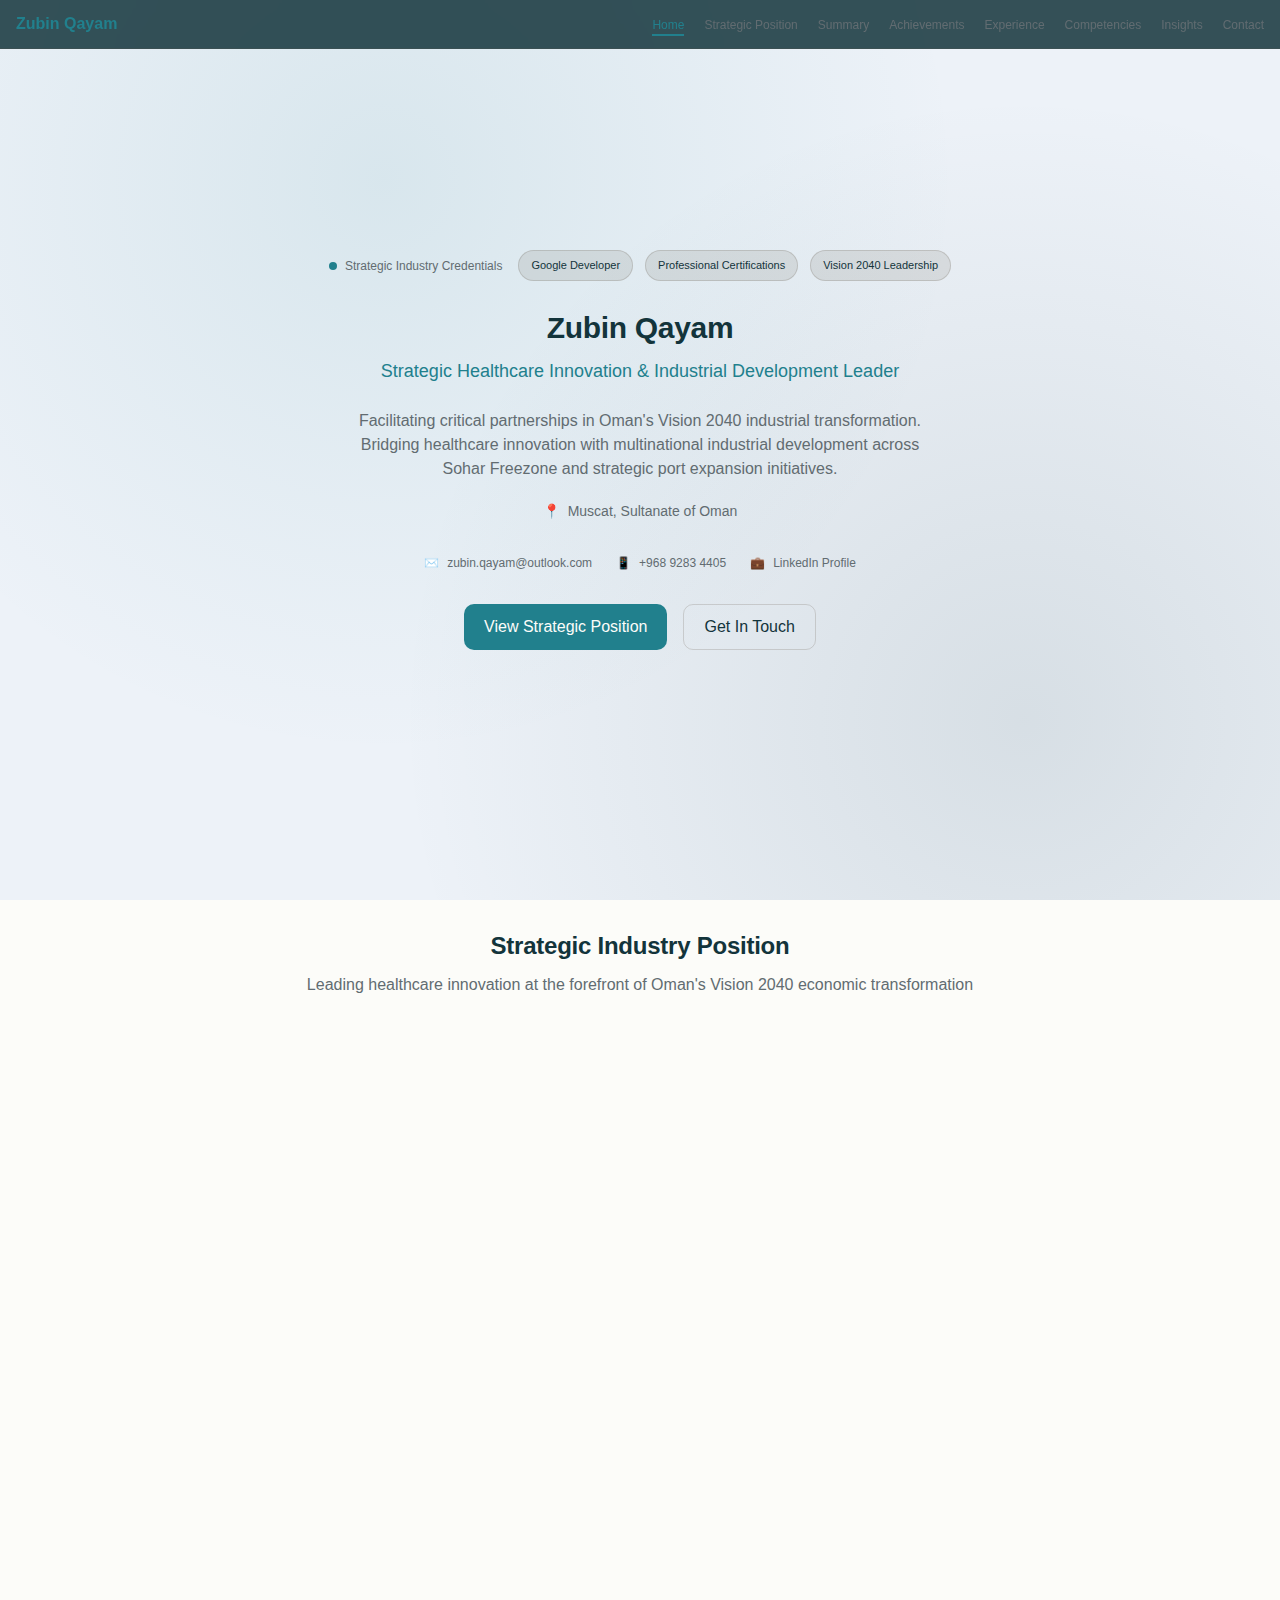
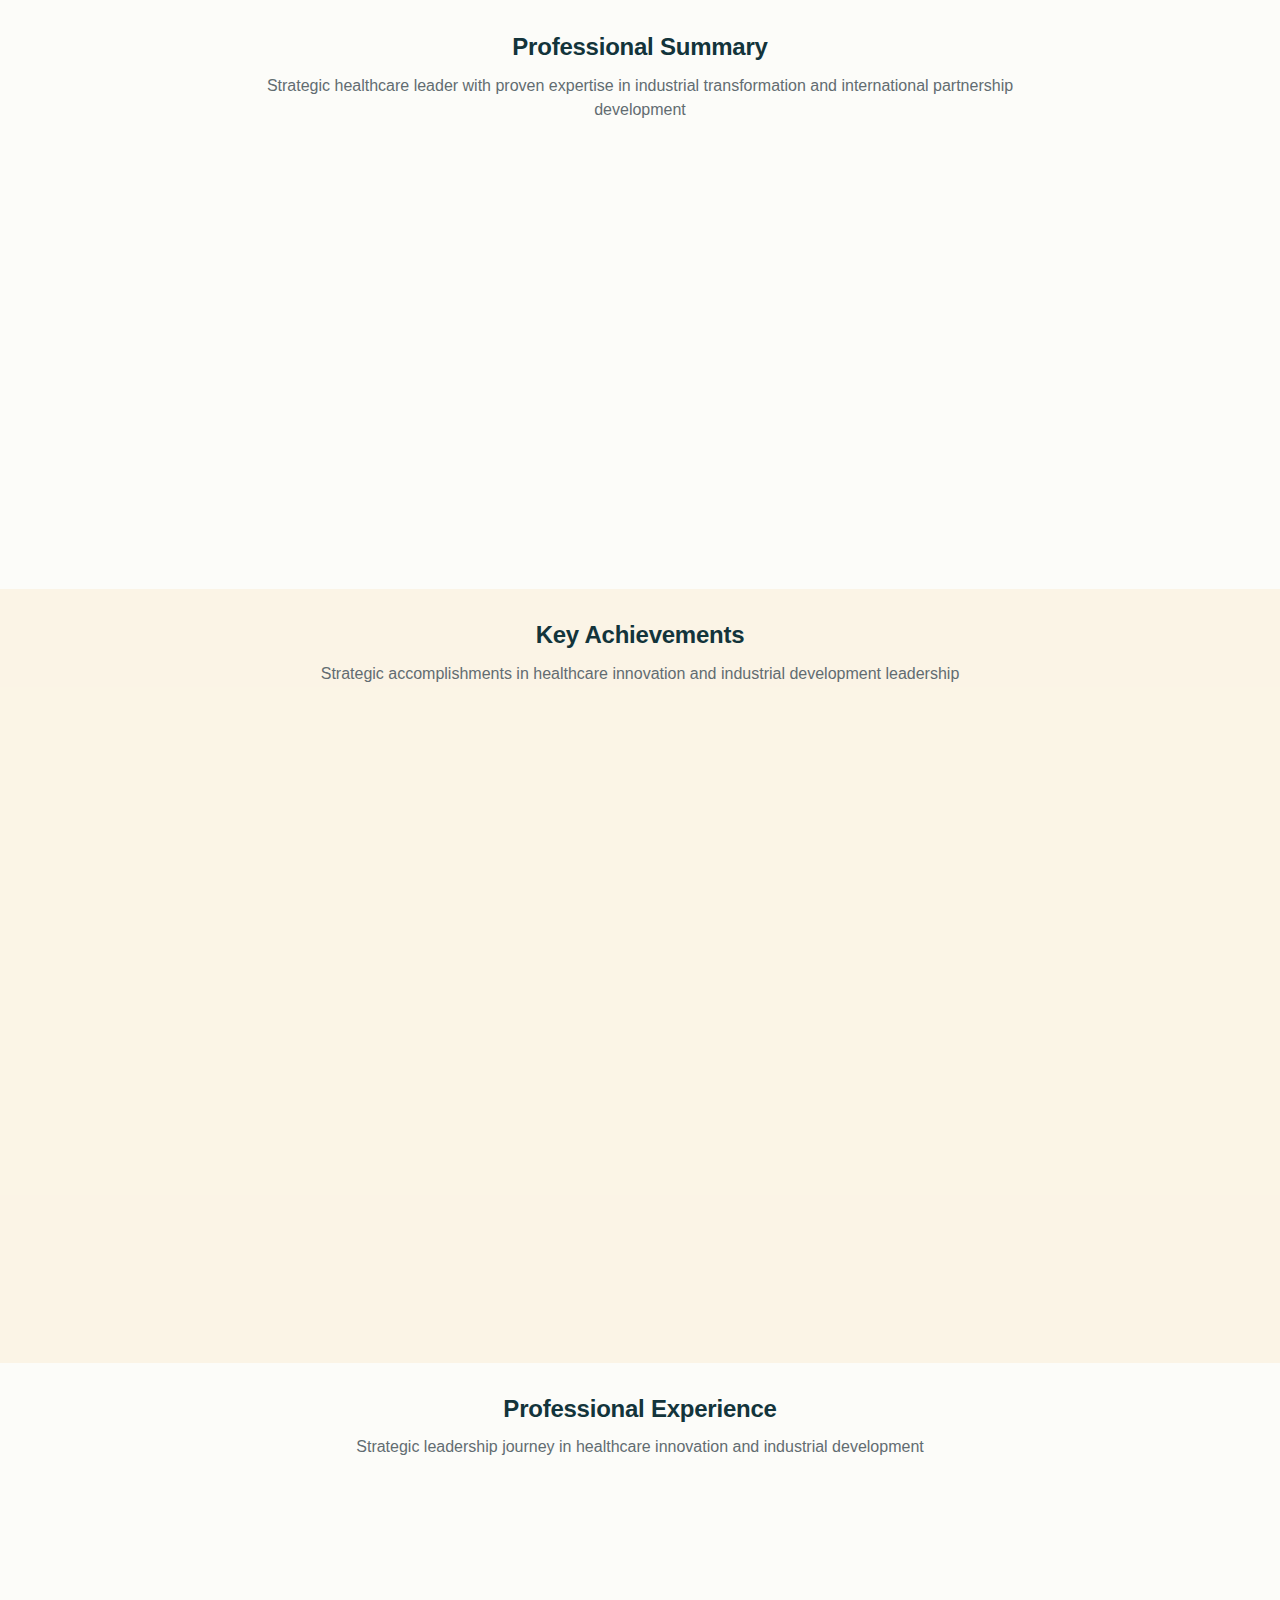
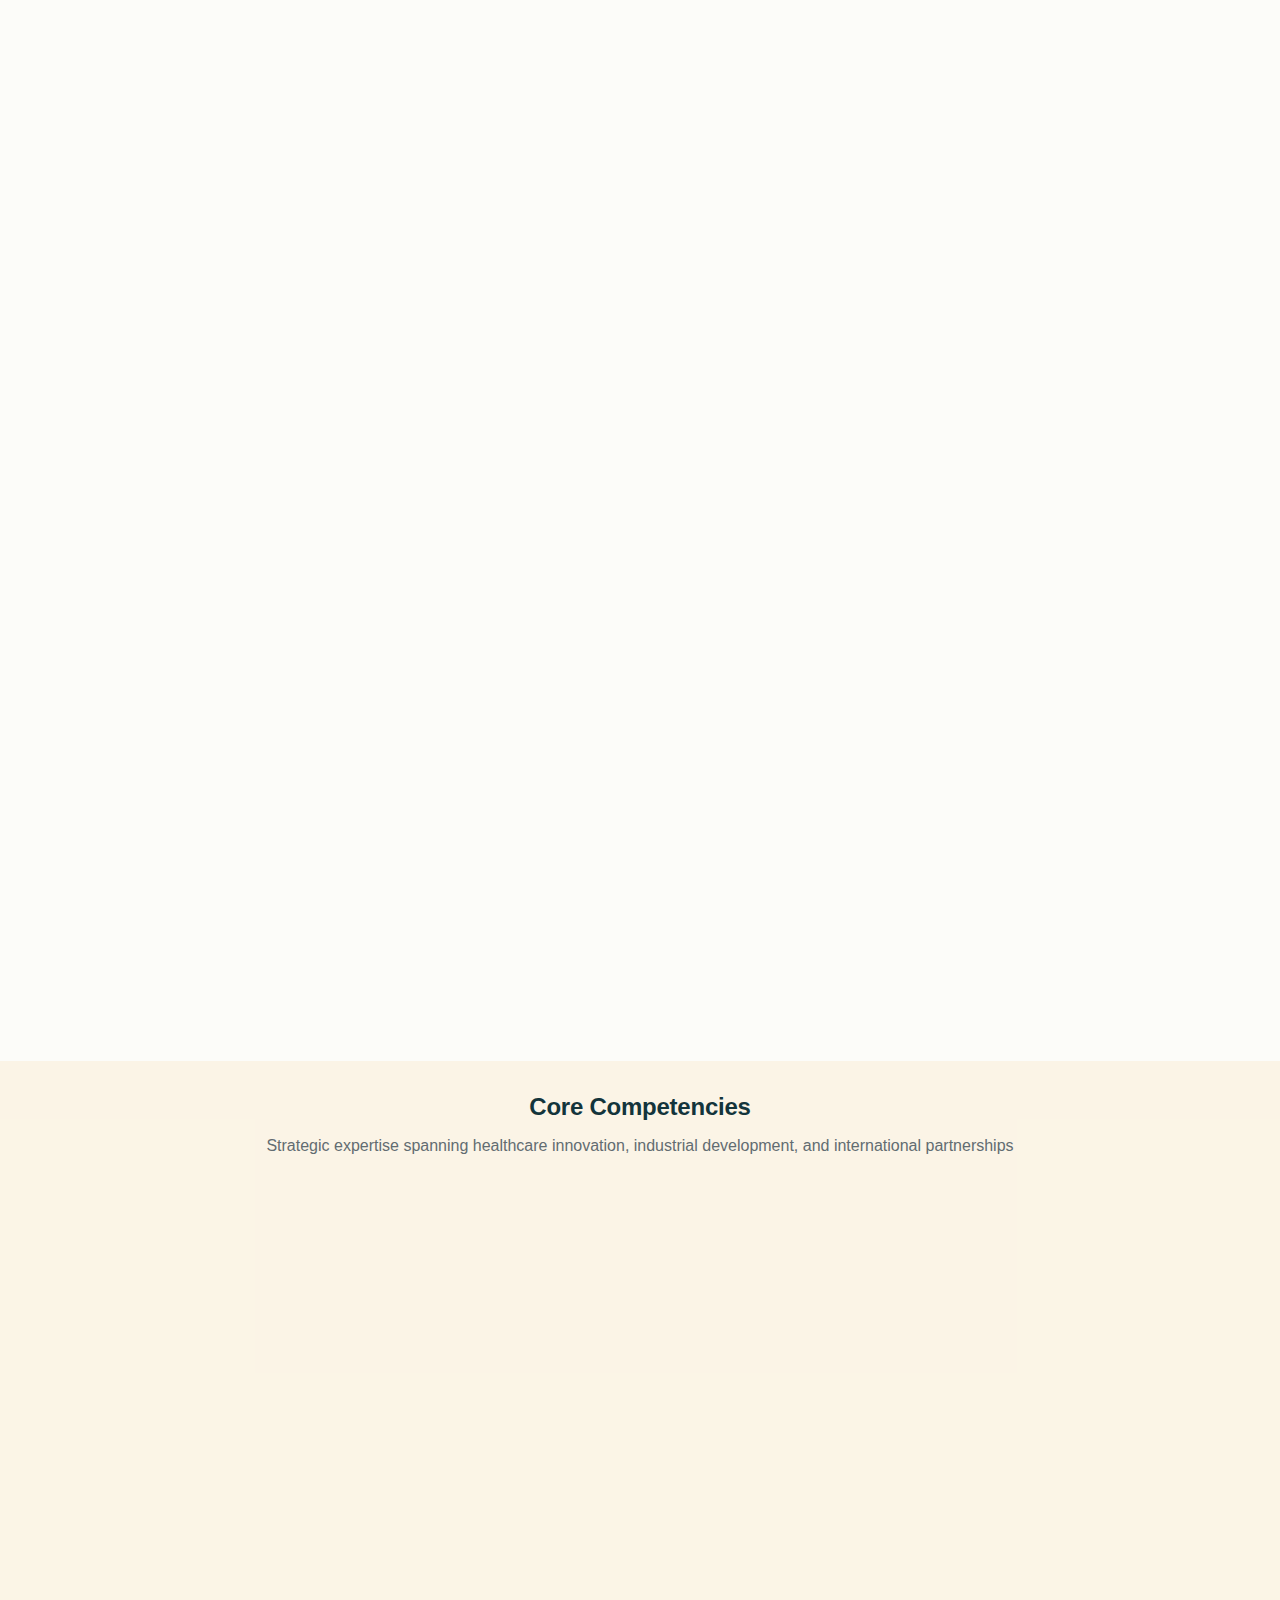
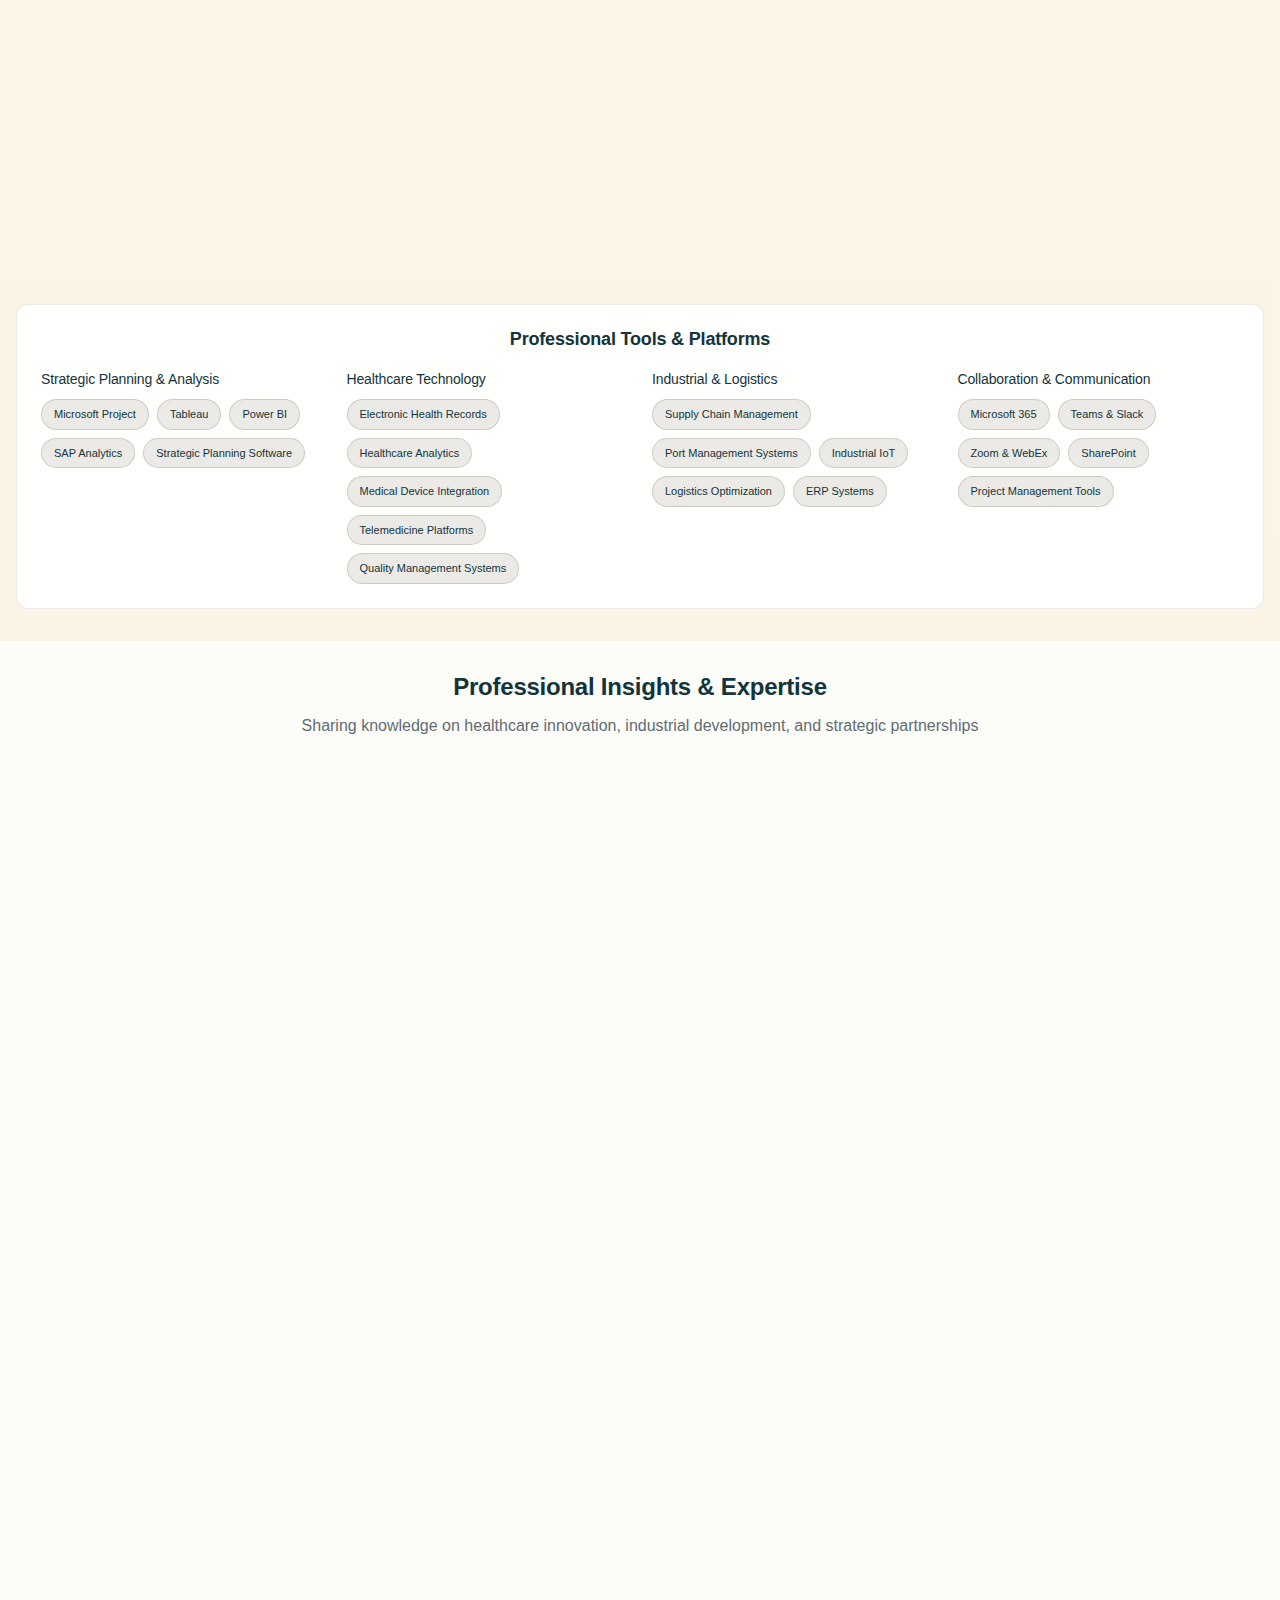
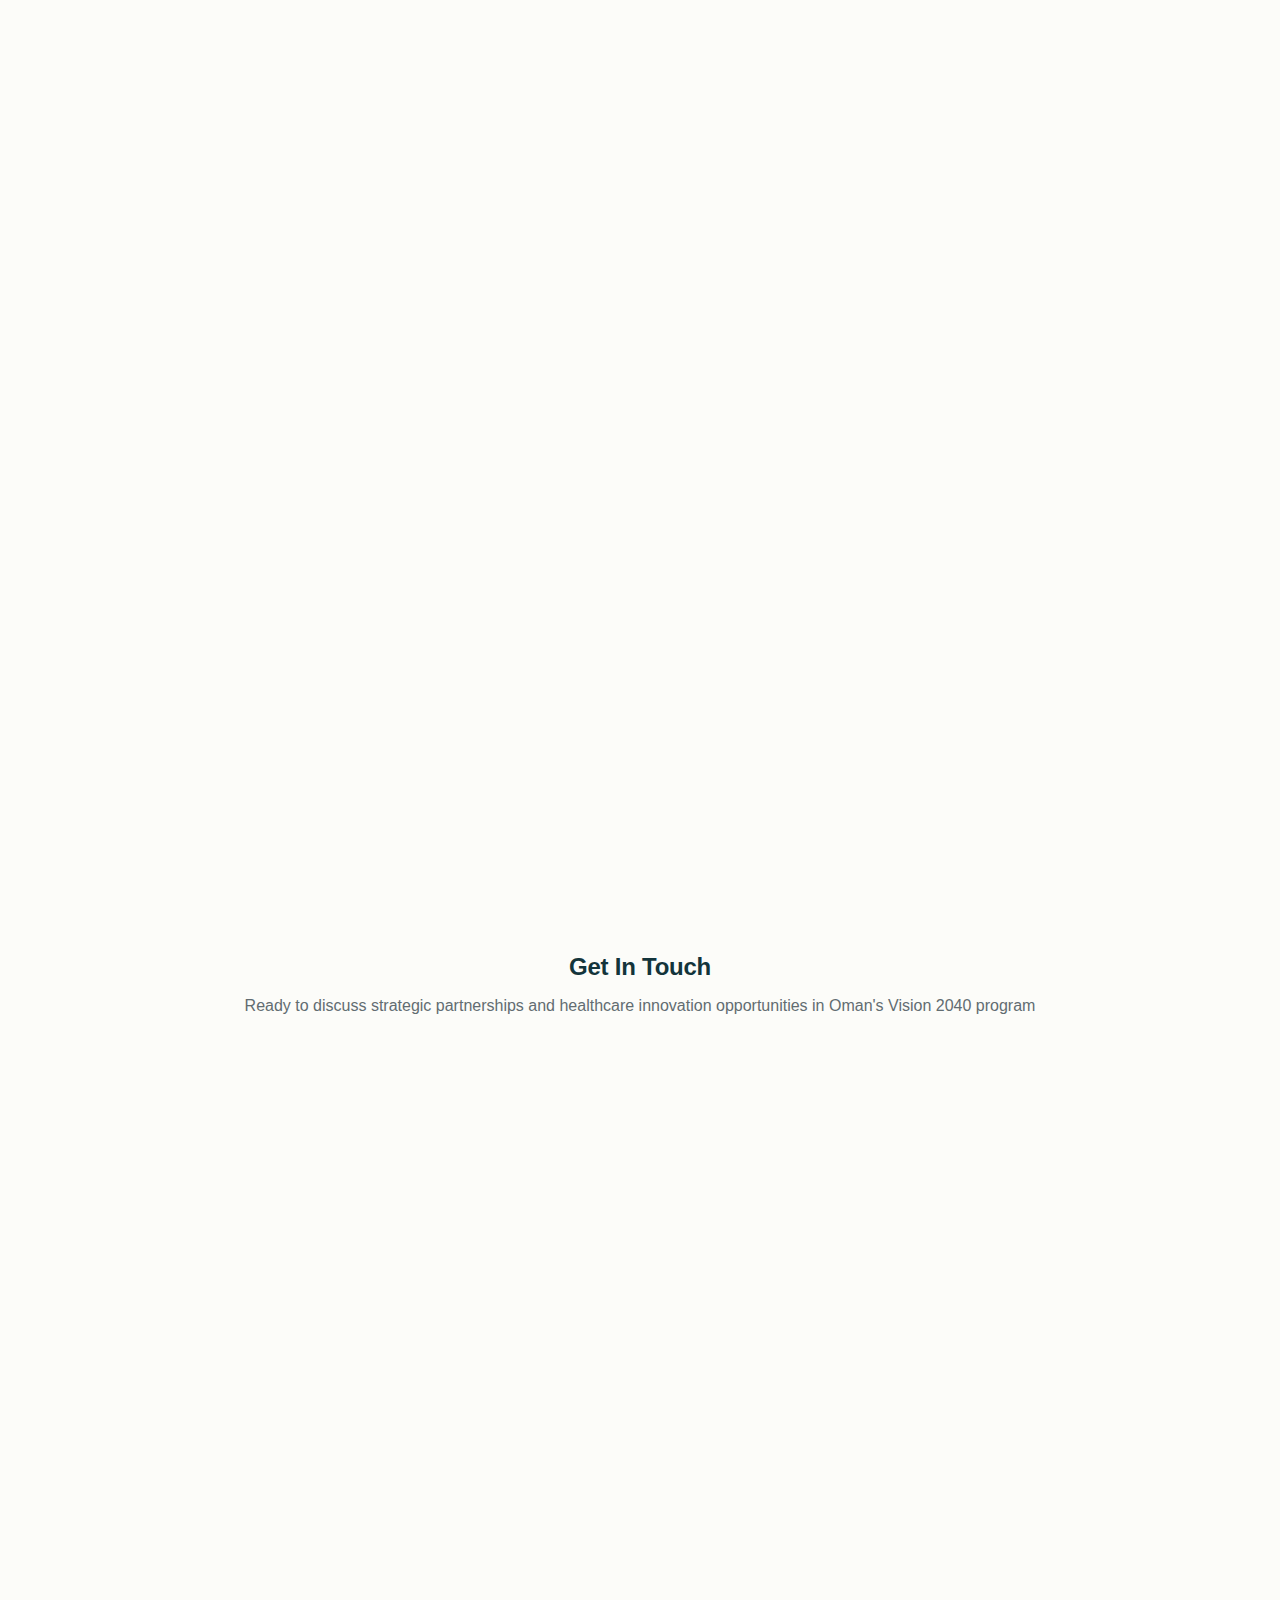
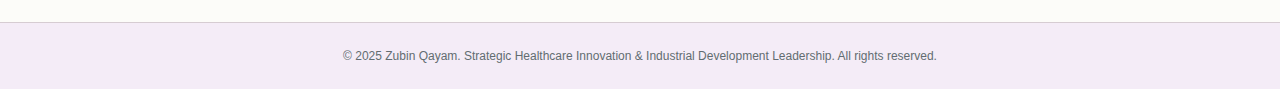
<file: zubin_portfolio_risk_checked_html_v_2_files/complete-portfolio (1).html>
<!DOCTYPE html>
<html lang="en">
<head>
    <meta charset="UTF-8">
    <meta name="viewport" content="width=device-width, initial-scale=1.0">
    <title>Zubin Qayam - Strategic Healthcare Innovation & Industrial Development Leader | Oman Vision 2040</title>
    <meta name="description" content="Strategic healthcare innovation leader facilitating multinational partnerships in Oman's Vision 2040. Expertise in industrial transformation, port development, and healthcare technology integration.">
    <meta name="keywords" content="healthcare innovation, Oman Vision 2040, industrial development, strategic partnerships, Sohar Freezone, port development, healthcare leadership">
    
    <!-- Open Graph / Facebook -->
    <meta property="og:type" content="website">
    <meta property="og:url" content="https://zubinqayam.github.io/portfolio/">
    <meta property="og:title" content="Zubin Qayam - Strategic Healthcare Innovation Leader">
    <meta property="og:description" content="Leading healthcare innovation and strategic partnerships in Oman's Vision 2040 industrial transformation program.">
    
    <!-- Twitter -->
    <meta property="twitter:card" content="summary_large_image">
    <meta property="twitter:url" content="https://zubinqayam.github.io/portfolio/">
    <meta property="twitter:title" content="Zubin Qayam - Strategic Healthcare Innovation Leader">
    <meta property="twitter:description" content="Leading healthcare innovation and strategic partnerships in Oman's Vision 2040 industrial transformation program.">
    
    <link rel="canonical" href="https://zubinqayam.github.io/portfolio/">
    
    <!-- ================================= -->
    <!-- EMBEDDED STYLES - COMPLETE DESIGN SYSTEM -->
    <!-- ================================= -->
    <style>
    /* ================================= */
    /* CSS VARIABLES & DESIGN TOKENS */
    /* ================================= */
    :root {
        /* Primitive Color Tokens */
        --color-white: rgba(255, 255, 255, 1);
        --color-black: rgba(0, 0, 0, 1);
        --color-cream-50: rgba(252, 252, 249, 1);
        --color-cream-100: rgba(255, 255, 253, 1);
        --color-gray-200: rgba(245, 245, 245, 1);
        --color-gray-300: rgba(167, 169, 169, 1);
        --color-gray-400: rgba(119, 124, 124, 1);
        --color-slate-500: rgba(98, 108, 113, 1);
        --color-brown-600: rgba(94, 82, 64, 1);
        --color-charcoal-700: rgba(31, 33, 33, 1);
        --color-charcoal-800: rgba(38, 40, 40, 1);
        --color-slate-900: rgba(19, 52, 59, 1);
        --color-teal-300: rgba(50, 184, 198, 1);
        --color-teal-400: rgba(45, 166, 178, 1);
        --color-teal-500: rgba(33, 128, 141, 1);
        --color-teal-600: rgba(29, 116, 128, 1);
        --color-teal-700: rgba(26, 104, 115, 1);
        --color-teal-800: rgba(41, 150, 161, 1);
        --color-red-400: rgba(255, 84, 89, 1);
        --color-red-500: rgba(192, 21, 47, 1);
        --color-orange-400: rgba(230, 129, 97, 1);
        --color-orange-500: rgba(168, 75, 47, 1);

        /* RGB versions for opacity control */
        --color-brown-600-rgb: 94, 82, 64;
        --color-teal-500-rgb: 33, 128, 141;
        --color-slate-900-rgb: 19, 52, 59;
        --color-slate-500-rgb: 98, 108, 113;
        --color-red-500-rgb: 192, 21, 47;
        --color-red-400-rgb: 255, 84, 89;
        --color-orange-500-rgb: 168, 75, 47;
        --color-orange-400-rgb: 230, 129, 97;

        /* Background color tokens (Light Mode) */
        --color-bg-1: rgba(59, 130, 246, 0.08);
        --color-bg-2: rgba(245, 158, 11, 0.08);
        --color-bg-3: rgba(34, 197, 94, 0.08);
        --color-bg-4: rgba(239, 68, 68, 0.08);
        --color-bg-5: rgba(147, 51, 234, 0.08);
        --color-bg-6: rgba(249, 115, 22, 0.08);
        --color-bg-7: rgba(236, 72, 153, 0.08);
        --color-bg-8: rgba(6, 182, 212, 0.08);

        /* Semantic Color Tokens (Light Mode) */
        --color-background: var(--color-cream-50);
        --color-surface: var(--color-cream-100);
        --color-text: var(--color-slate-900);
        --color-text-secondary: var(--color-slate-500);
        --color-primary: var(--color-teal-500);
        --color-primary-hover: var(--color-teal-600);
        --color-primary-active: var(--color-teal-700);
        --color-secondary: rgba(var(--color-brown-600-rgb), 0.12);
        --color-secondary-hover: rgba(var(--color-brown-600-rgb), 0.2);
        --color-secondary-active: rgba(var(--color-brown-600-rgb), 0.25);
        --color-border: rgba(var(--color-brown-600-rgb), 0.2);
        --color-btn-primary-text: var(--color-cream-50);
        --color-card-border: rgba(var(--color-brown-600-rgb), 0.12);
        --color-card-border-inner: rgba(var(--color-brown-600-rgb), 0.12);
        --color-error: var(--color-red-500);
        --color-success: var(--color-teal-500);
        --color-warning: var(--color-orange-500);
        --color-info: var(--color-slate-500);
        --color-focus-ring: rgba(var(--color-teal-500-rgb), 0.4);
        --color-select-caret: rgba(var(--color-slate-900-rgb), 0.8);

        /* RGB versions for opacity control */
        --color-success-rgb: 33, 128, 141;
        --color-error-rgb: 192, 21, 47;
        --color-warning-rgb: 168, 75, 47;
        --color-info-rgb: 98, 108, 113;

        /* Typography */
        --font-family-base: "FKGroteskNeue", "Geist", "Inter", -apple-system, BlinkMacSystemFont, "Segoe UI", Roboto, sans-serif;
        --font-family-mono: "Berkeley Mono", ui-monospace, SFMono-Regular, Menlo, Monaco, Consolas, monospace;
        --font-size-xs: 11px;
        --font-size-sm: 12px;
        --font-size-base: 14px;
        --font-size-md: 14px;
        --font-size-lg: 16px;
        --font-size-xl: 18px;
        --font-size-2xl: 20px;
        --font-size-3xl: 24px;
        --font-size-4xl: 30px;
        --font-weight-normal: 400;
        --font-weight-medium: 500;
        --font-weight-semibold: 550;
        --font-weight-bold: 600;
        --line-height-tight: 1.2;
        --line-height-normal: 1.5;
        --letter-spacing-tight: -0.01em;

        /* Spacing */
        --space-0: 0;
        --space-1: 1px;
        --space-2: 2px;
        --space-4: 4px;
        --space-6: 6px;
        --space-8: 8px;
        --space-10: 10px;
        --space-12: 12px;
        --space-16: 16px;
        --space-20: 20px;
        --space-24: 24px;
        --space-32: 32px;

        /* Border Radius */
        --radius-sm: 6px;
        --radius-base: 8px;
        --radius-md: 10px;
        --radius-lg: 12px;
        --radius-full: 9999px;

        /* Shadows */
        --shadow-xs: 0 1px 2px rgba(0, 0, 0, 0.02);
        --shadow-sm: 0 1px 3px rgba(0, 0, 0, 0.04), 0 1px 2px rgba(0, 0, 0, 0.02);
        --shadow-md: 0 4px 6px -1px rgba(0, 0, 0, 0.04), 0 2px 4px -1px rgba(0, 0, 0, 0.02);
        --shadow-lg: 0 10px 15px -3px rgba(0, 0, 0, 0.04), 0 4px 6px -2px rgba(0, 0, 0, 0.02);
        --shadow-inset-sm: inset 0 1px 0 rgba(255, 255, 255, 0.15), inset 0 -1px 0 rgba(0, 0, 0, 0.03);

        /* Animation */
        --duration-fast: 150ms;
        --duration-normal: 250ms;
        --ease-standard: cubic-bezier(0.16, 1, 0.3, 1);

        /* Layout */
        --container-sm: 640px;
        --container-md: 768px;
        --container-lg: 1024px;
        --container-xl: 1280px;
    }

    /* ================================= */
    /* DARK MODE SUPPORT */
    /* ================================= */
    @media (prefers-color-scheme: dark) {
        :root {
            /* RGB versions for opacity control (Dark Mode) */
            --color-gray-400-rgb: 119, 124, 124;
            --color-teal-300-rgb: 50, 184, 198;
            --color-gray-300-rgb: 167, 169, 169;
            --color-gray-200-rgb: 245, 245, 245;

            /* Background color tokens (Dark Mode) */
            --color-bg-1: rgba(29, 78, 216, 0.15);
            --color-bg-2: rgba(180, 83, 9, 0.15);
            --color-bg-3: rgba(21, 128, 61, 0.15);
            --color-bg-4: rgba(185, 28, 28, 0.15);
            --color-bg-5: rgba(107, 33, 168, 0.15);
            --color-bg-6: rgba(194, 65, 12, 0.15);
            --color-bg-7: rgba(190, 24, 93, 0.15);
            --color-bg-8: rgba(8, 145, 178, 0.15);

            /* Semantic Color Tokens (Dark Mode) */
            --color-background: var(--color-charcoal-700);
            --color-surface: var(--color-charcoal-800);
            --color-text: var(--color-gray-200);
            --color-text-secondary: rgba(var(--color-gray-300-rgb), 0.7);
            --color-primary: var(--color-teal-300);
            --color-primary-hover: var(--color-teal-400);
            --color-primary-active: var(--color-teal-800);
            --color-secondary: rgba(var(--color-gray-400-rgb), 0.15);
            --color-secondary-hover: rgba(var(--color-gray-400-rgb), 0.25);
            --color-secondary-active: rgba(var(--color-gray-400-rgb), 0.3);
            --color-border: rgba(var(--color-gray-400-rgb), 0.3);
            --color-error: var(--color-red-400);
            --color-success: var(--color-teal-300);
            --color-warning: var(--color-orange-400);
            --color-info: var(--color-gray-300);
            --color-focus-ring: rgba(var(--color-teal-300-rgb), 0.4);
            --color-btn-primary-text: var(--color-slate-900);
            --color-card-border: rgba(var(--color-gray-400-rgb), 0.2);
            --color-card-border-inner: rgba(var(--color-gray-400-rgb), 0.15);
            --shadow-inset-sm: inset 0 1px 0 rgba(255, 255, 255, 0.1), inset 0 -1px 0 rgba(0, 0, 0, 0.15);

            /* RGB versions for dark mode */
            --color-success-rgb: var(--color-teal-300-rgb);
            --color-error-rgb: var(--color-red-400-rgb);
            --color-warning-rgb: var(--color-orange-400-rgb);
            --color-info-rgb: var(--color-gray-300-rgb);
        }
    }

    /* ================================= */
    /* BASE STYLES & TYPOGRAPHY */
    /* ================================= */
    html {
        font-size: var(--font-size-base);
        font-family: var(--font-family-base);
        line-height: var(--line-height-normal);
        color: var(--color-text);
        background-color: var(--color-background);
        -webkit-font-smoothing: antialiased;
        box-sizing: border-box;
        scroll-behavior: smooth;
    }

    body {
        margin: 0;
        padding: 0;
    }

    *,
    *::before,
    *::after {
        box-sizing: inherit;
    }

    /* Typography */
    h1, h2, h3, h4, h5, h6 {
        margin: 0;
        font-weight: var(--font-weight-semibold);
        line-height: var(--line-height-tight);
        color: var(--color-text);
        letter-spacing: var(--letter-spacing-tight);
    }

    h1 { font-size: var(--font-size-4xl); }
    h2 { font-size: var(--font-size-3xl); }
    h3 { font-size: var(--font-size-2xl); }
    h4 { font-size: var(--font-size-xl); }
    h5 { font-size: var(--font-size-lg); }
    h6 { font-size: var(--font-size-md); }

    p {
        margin: 0 0 var(--space-16) 0;
    }

    a {
        color: var(--color-primary);
        text-decoration: none;
        transition: color var(--duration-fast) var(--ease-standard);
    }

    a:hover {
        color: var(--color-primary-hover);
    }

    /* ================================= */
    /* BUTTON COMPONENTS */
    /* ================================= */
    .btn {
        display: inline-flex;
        align-items: center;
        justify-content: center;
        padding: var(--space-8) var(--space-16);
        border-radius: var(--radius-base);
        font-size: var(--font-size-base);
        font-weight: 500;
        line-height: 1.5;
        cursor: pointer;
        transition: all var(--duration-normal) var(--ease-standard);
        border: none;
        text-decoration: none;
        position: relative;
    }

    .btn:focus-visible {
        outline: none;
        box-shadow: 0 0 0 3px var(--color-focus-ring);
    }

    .btn--primary {
        background: var(--color-primary);
        color: var(--color-btn-primary-text);
    }

    .btn--primary:hover {
        background: var(--color-primary-hover);
    }

    .btn--primary:active {
        background: var(--color-primary-active);
    }

    .btn--secondary {
        background: var(--color-secondary);
        color: var(--color-text);
    }

    .btn--secondary:hover {
        background: var(--color-secondary-hover);
    }

    .btn--outline {
        background: transparent;
        border: 1px solid var(--color-border);
        color: var(--color-text);
    }

    .btn--outline:hover {
        background: var(--color-secondary);
    }

    .btn--sm {
        padding: var(--space-4) var(--space-12);
        font-size: var(--font-size-sm);
        border-radius: var(--radius-sm);
    }

    .btn--lg {
        padding: var(--space-10) var(--space-20);
        font-size: var(--font-size-lg);
        border-radius: var(--radius-md);
    }

    .btn--full-width {
        width: 100%;
    }

    .btn:disabled {
        opacity: 0.5;
        cursor: not-allowed;
    }

    /* ================================= */
    /* FORM COMPONENTS */
    /* ================================= */
    .form-control {
        display: block;
        width: 100%;
        padding: var(--space-8) var(--space-12);
        font-size: var(--font-size-md);
        line-height: 1.5;
        color: var(--color-text);
        background-color: var(--color-surface);
        border: 1px solid var(--color-border);
        border-radius: var(--radius-base);
        transition: border-color var(--duration-fast) var(--ease-standard), box-shadow var(--duration-fast) var(--ease-standard);
    }

    textarea.form-control {
        font-family: var(--font-family-base);
        font-size: var(--font-size-base);
        min-height: 120px;
        resize: vertical;
    }

    .form-control:focus {
        border-color: var(--color-primary);
        outline: 2px solid var(--color-primary);
        outline-offset: 2px;
    }

    .form-control--error {
        border-color: var(--color-error);
    }

    .form-label {
        display: block;
        margin-bottom: var(--space-8);
        font-weight: var(--font-weight-medium);
        font-size: var(--font-size-sm);
    }

    .form-group {
        margin-bottom: var(--space-16);
    }

    .field-error {
        color: var(--color-error);
        font-size: var(--font-size-xs);
        margin-top: var(--space-4);
        display: block;
    }

    /* ================================= */
    /* LAYOUT COMPONENTS */
    /* ================================= */
    .container {
        width: 100%;
        margin-right: auto;
        margin-left: auto;
        padding-right: var(--space-16);
        padding-left: var(--space-16);
    }

    @media (min-width: 640px) { .container { max-width: var(--container-sm); } }
    @media (min-width: 768px) { .container { max-width: var(--container-md); } }
    @media (min-width: 1024px) { .container { max-width: var(--container-lg); } }
    @media (min-width: 1280px) { .container { max-width: var(--container-xl); } }

    /* ================================= */
    /* NAVIGATION COMPONENT */
    /* ================================= */
    .nav {
        position: fixed;
        top: 0;
        left: 0;
        right: 0;
        z-index: 1000;
        background: rgba(var(--color-slate-900-rgb), 0.95);
        backdrop-filter: blur(10px);
        border-bottom: 1px solid var(--color-border);
        transition: all var(--duration-normal) var(--ease-standard);
    }

    .nav__content {
        display: flex;
        align-items: center;
        justify-content: space-between;
        padding: var(--space-12) 0;
    }

    .nav__brand {
        font-weight: var(--font-weight-bold);
        color: var(--color-primary);
        font-size: var(--font-size-lg);
    }

    .nav__menu {
        display: flex;
        list-style: none;
        margin: 0;
        padding: 0;
        gap: var(--space-20);
    }

    .nav__link {
        color: var(--color-text-secondary);
        text-decoration: none;
        font-weight: var(--font-weight-medium);
        font-size: var(--font-size-sm);
        transition: color var(--duration-fast) var(--ease-standard);
        position: relative;
    }

    .nav__link:hover,
    .nav__link.active {
        color: var(--color-primary);
    }

    .nav__link::after {
        content: '';
        position: absolute;
        bottom: -4px;
        left: 0;
        width: 0;
        height: 2px;
        background: var(--color-primary);
        transition: width var(--duration-normal) var(--ease-standard);
    }

    .nav__link:hover::after,
    .nav__link.active::after {
        width: 100%;
    }

    .nav__toggle {
        display: none;
        flex-direction: column;
        background: none;
        border: none;
        cursor: pointer;
        padding: var(--space-8);
    }

    .nav__toggle span {
        width: 20px;
        height: 2px;
        background: var(--color-text);
        margin: 2px 0;
        transition: all var(--duration-fast) var(--ease-standard);
    }

    /* ================================= */
    /* MOBILE NAVIGATION */
    /* ================================= */
    @media (max-width: 768px) {
        .nav__menu {
            position: fixed;
            top: 100%;
            left: 0;
            right: 0;
            background: var(--color-surface);
            flex-direction: column;
            padding: var(--space-24);
            border-top: 1px solid var(--color-border);
            transform: translateY(-100%);
            opacity: 0;
            visibility: hidden;
            transition: all var(--duration-normal) var(--ease-standard);
        }

        .nav__menu--open {
            transform: translateY(0);
            opacity: 1;
            visibility: visible;
        }

        .nav__toggle {
            display: flex;
        }

        .nav__toggle--open span:nth-child(1) {
            transform: rotate(45deg) translate(5px, 5px);
        }

        .nav__toggle--open span:nth-child(2) {
            opacity: 0;
        }

        .nav__toggle--open span:nth-child(3) {
            transform: rotate(-45deg) translate(7px, -6px);
        }

        .menu-open {
            overflow: hidden;
        }
    }

    /* ================================= */
    /* HERO SECTION */
    /* ================================= */
    .hero {
        min-height: 100vh;
        display: flex;
        align-items: center;
        background: var(--color-bg-1);
        position: relative;
        overflow: hidden;
        padding: var(--space-32) 0;
    }

    .hero::before {
        content: '';
        position: absolute;
        top: 0;
        left: 0;
        right: 0;
        bottom: 0;
        background: radial-gradient(circle at 30% 20%, rgba(var(--color-teal-500-rgb), 0.1) 0%, transparent 50%),
                    radial-gradient(circle at 80% 80%, rgba(var(--color-slate-900-rgb), 0.1) 0%, transparent 50%);
        pointer-events: none;
    }

    .hero__content {
        position: relative;
        z-index: 1;
        text-align: center;
        max-width: 800px;
        margin: 0 auto;
    }

    .hero__badge-wall {
        display: flex;
        align-items: center;
        justify-content: center;
        gap: var(--space-16);
        margin-bottom: var(--space-24);
        flex-wrap: wrap;
    }

    .badge-indicators {
        display: flex;
        align-items: center;
        gap: var(--space-8);
    }

    .badge-dot {
        width: 8px;
        height: 8px;
        border-radius: var(--radius-full);
        background: var(--color-primary);
        animation: pulse 2s infinite;
    }

    @keyframes pulse {
        0%, 100% { opacity: 1; }
        50% { opacity: 0.5; }
    }

    .badge-text {
        font-size: var(--font-size-sm);
        color: var(--color-text-secondary);
        font-weight: var(--font-weight-medium);
    }

    .badge-links {
        display: flex;
        gap: var(--space-12);
    }

    .badge-link {
        padding: var(--space-6) var(--space-12);
        background: var(--color-secondary);
        border-radius: var(--radius-full);
        text-decoration: none;
        color: var(--color-text);
        font-size: var(--font-size-xs);
        font-weight: var(--font-weight-medium);
        transition: all var(--duration-fast) var(--ease-standard);
        border: 1px solid var(--color-border);
    }

    .badge-link:hover {
        background: var(--color-secondary-hover);
        transform: translateY(-1px);
    }

    .hero__title {
        margin-bottom: var(--space-24);
    }

    .hero__name {
        display: block;
        font-size: var(--font-size-4xl);
        font-weight: var(--font-weight-bold);
        color: var(--color-text);
        margin-bottom: var(--space-8);
        letter-spacing: var(--letter-spacing-tight);
    }

    .hero__role {
        display: block;
        font-size: var(--font-size-xl);
        font-weight: var(--font-weight-medium);
        color: var(--color-primary);
    }

    .hero__tagline {
        font-size: var(--font-size-lg);
        color: var(--color-text-secondary);
        margin-bottom: var(--space-20);
        line-height: var(--line-height-normal);
        max-width: 600px;
        margin-left: auto;
        margin-right: auto;
    }

    .hero__location {
        display: flex;
        align-items: center;
        justify-content: center;
        gap: var(--space-8);
        margin-bottom: var(--space-32);
        font-size: var(--font-size-base);
        color: var(--color-text-secondary);
    }

    .hero__contact {
        display: flex;
        justify-content: center;
        gap: var(--space-24);
        margin-bottom: var(--space-32);
        flex-wrap: wrap;
    }

    .contact-item {
        display: flex;
        align-items: center;
        gap: var(--space-8);
        text-decoration: none;
        color: var(--color-text-secondary);
        font-size: var(--font-size-sm);
        transition: color var(--duration-fast) var(--ease-standard);
    }

    .contact-item:hover {
        color: var(--color-primary);
    }

    .hero__actions {
        display: flex;
        justify-content: center;
        gap: var(--space-16);
        flex-wrap: wrap;
    }

    /* ================================= */
    /* SECTION STYLES */
    /* ================================= */
    .section {
        padding: var(--space-32) 0;
    }

    .section--dark {
        background: var(--color-bg-2);
    }

    .section--context {
        background: var(--color-bg-3);
        padding: var(--space-24) 0;
    }

    .section__header {
        text-align: center;
        margin-bottom: var(--space-32);
        max-width: 800px;
        margin-left: auto;
        margin-right: auto;
    }

    .section__title {
        font-size: var(--font-size-3xl);
        font-weight: var(--font-weight-bold);
        margin-bottom: var(--space-12);
        color: var(--color-text);
    }

    .section__subtitle {
        font-size: var(--font-size-lg);
        color: var(--color-text-secondary);
        line-height: var(--line-height-normal);
    }

    /* ================================= */
    /* STRATEGIC INDUSTRY POSITION SECTION */
    /* ================================= */
    .strategic-position {
        background: var(--color-surface);
        padding: var(--space-32);
        border-radius: var(--radius-lg);
        border: 1px solid var(--color-card-border);
        margin-bottom: var(--space-32);
        position: relative;
        overflow: hidden;
    }

    .strategic-position::before {
        content: '';
        position: absolute;
        top: 0;
        left: 0;
        width: 100%;
        height: 4px;
        background: linear-gradient(90deg, var(--color-primary), var(--color-teal-400), var(--color-teal-300));
    }

    .strategic-position__content {
        display: grid;
        grid-template-columns: 2fr 1fr;
        gap: var(--space-32);
        align-items: center;
    }

    .strategic-position__text h3 {
        font-size: var(--font-size-2xl);
        font-weight: var(--font-weight-bold);
        color: var(--color-text);
        margin-bottom: var(--space-16);
    }

    .strategic-position__text p {
        color: var(--color-text-secondary);
        line-height: var(--line-height-normal);
        margin-bottom: var(--space-16);
    }

    .strategic-highlights {
        display: grid;
        gap: var(--space-12);
    }

    .strategic-highlight {
        background: var(--color-bg-6);
        padding: var(--space-16);
        border-radius: var(--radius-base);
        border-left: 3px solid var(--color-primary);
        transition: transform var(--duration-normal) var(--ease-standard);
    }

    .strategic-highlight:hover {
        transform: translateX(4px);
    }

    .strategic-highlight h4 {
        font-size: var(--font-size-base);
        font-weight: var(--font-weight-semibold);
        color: var(--color-text);
        margin-bottom: var(--space-8);
    }

    .strategic-highlight p {
        font-size: var(--font-size-sm);
        color: var(--color-text-secondary);
        margin: 0;
    }

    .strategic-position__stats {
        display: grid;
        gap: var(--space-16);
    }

    .strategic-stat {
        background: var(--color-bg-1);
        padding: var(--space-20);
        border-radius: var(--radius-lg);
        text-align: center;
        border: 1px solid var(--color-card-border-inner);
        transition: transform var(--duration-normal) var(--ease-standard);
    }

    .strategic-stat:hover {
        transform: scale(1.05);
    }

    .strategic-stat__value {
        font-size: var(--font-size-2xl);
        font-weight: var(--font-weight-bold);
        color: var(--color-primary);
        margin-bottom: var(--space-8);
    }

    .strategic-stat__label {
        font-size: var(--font-size-sm);
        color: var(--color-text-secondary);
        font-weight: var(--font-weight-medium);
    }

    /* ================================= */
    /* SUMMARY SECTION */
    /* ================================= */
    .summary__content {
        display: grid;
        gap: var(--space-32);
        max-width: 1000px;
        margin: 0 auto;
    }

    .summary__highlight {
        display: grid;
        grid-template-columns: repeat(auto-fit, minmax(200px, 1fr));
        gap: var(--space-20);
    }

    .highlight-card {
        background: var(--color-surface);
        padding: var(--space-24);
        border-radius: var(--radius-lg);
        text-align: center;
        border: 1px solid var(--color-card-border);
        transition: transform var(--duration-normal) var(--ease-standard);
    }

    .highlight-card:hover {
        transform: translateY(-4px);
    }

    .highlight-number {
        font-size: var(--font-size-4xl);
        font-weight: var(--font-weight-bold);
        color: var(--color-primary);
        margin-bottom: var(--space-8);
    }

    .highlight-text {
        color: var(--color-text-secondary);
        font-size: var(--font-size-sm);
        margin: 0;
    }

    .summary__description {
        background: var(--color-surface);
        padding: var(--space-24);
        border-radius: var(--radius-lg);
        border: 1px solid var(--color-card-border);
    }

    .summary__description p {
        font-size: var(--font-size-base);
        line-height: var(--line-height-normal);
        color: var(--color-text-secondary);
    }

    .summary__description p:last-child {
        margin-bottom: 0;
    }

    /* ================================= */
    /* ACHIEVEMENTS SECTION */
    /* ================================= */
    .achievements__grid {
        display: grid;
        grid-template-columns: repeat(auto-fit, minmax(300px, 1fr));
        gap: var(--space-24);
        max-width: 1200px;
        margin: 0 auto;
    }

    .achievement-card {
        background: var(--color-surface);
        padding: var(--space-24);
        border-radius: var(--radius-lg);
        border: 1px solid var(--color-card-border);
        transition: all var(--duration-normal) var(--ease-standard);
        position: relative;
        overflow: hidden;
    }

    .achievement-card::before {
        content: '';
        position: absolute;
        top: 0;
        left: 0;
        width: 4px;
        height: 100%;
        transition: width var(--duration-normal) var(--ease-standard);
    }

    .achievement-card--blue::before {
        background: var(--color-teal-500);
    }

    .achievement-card--green::before {
        background: #10b981;
    }

    .achievement-card--purple::before {
        background: #8b5cf6;
    }

    .achievement-card--orange::before {
        background: #f59e0b;
    }

    .achievement-card:hover {
        transform: translateY(-4px);
        box-shadow: var(--shadow-lg);
    }

    .achievement-card:hover::before {
        width: 8px;
    }

    .achievement-card__header {
        display: flex;
        justify-content: space-between;
        align-items: flex-start;
        margin-bottom: var(--space-16);
        gap: var(--space-12);
    }

    .achievement-card__title {
        font-size: var(--font-size-lg);
        font-weight: var(--font-weight-semibold);
        color: var(--color-text);
        line-height: var(--line-height-tight);
    }

    .achievement-card__badge {
        background: var(--color-primary);
        color: var(--color-btn-primary-text);
        padding: var(--space-4) var(--space-8);
        border-radius: var(--radius-full);
        font-size: var(--font-size-xs);
        font-weight: var(--font-weight-medium);
        white-space: nowrap;
    }

    .achievement-card__description {
        color: var(--color-text-secondary);
        margin-bottom: var(--space-16);
        line-height: var(--line-height-normal);
    }

    .achievement-card__details p {
        font-size: var(--font-size-sm);
        color: var(--color-text-secondary);
        margin-bottom: var(--space-8);
    }

    .achievement-card__details p:last-child {
        margin-bottom: 0;
    }

    .achievement-card__details strong {
        color: var(--color-text);
    }

    /* ================================= */
    /* EXPERIENCE TIMELINE SECTION */
    /* ================================= */
    .experience__timeline {
        max-width: 800px;
        margin: 0 auto;
        position: relative;
    }

    .experience__timeline::before {
        content: '';
        position: absolute;
        left: 20px;
        top: 0;
        bottom: 0;
        width: 2px;
        background: var(--color-border);
    }

    .timeline-item {
        position: relative;
        padding-left: 60px;
        margin-bottom: var(--space-32);
    }

    .timeline-marker {
        position: absolute;
        left: 11px;
        top: 8px;
        width: 20px;
        height: 20px;
        border-radius: var(--radius-full);
        background: var(--color-surface);
        border: 3px solid var(--color-primary);
        box-shadow: 0 0 0 4px var(--color-surface);
    }

    .timeline-item--current .timeline-marker {
        background: var(--color-primary);
        animation: pulse-ring 2s infinite;
    }

    @keyframes pulse-ring {
        0% {
            box-shadow: 0 0 0 0 rgba(var(--color-teal-500-rgb), 0.7), 0 0 0 4px var(--color-surface);
        }
        70% {
            box-shadow: 0 0 0 10px rgba(var(--color-teal-500-rgb), 0), 0 0 0 4px var(--color-surface);
        }
        100% {
            box-shadow: 0 0 0 0 rgba(var(--color-teal-500-rgb), 0), 0 0 0 4px var(--color-surface);
        }
    }

    .timeline-content {
        background: var(--color-surface);
        padding: var(--space-24);
        border-radius: var(--radius-lg);
        border: 1px solid var(--color-card-border);
        box-shadow: var(--shadow-sm);
    }

    .timeline-header {
        margin-bottom: var(--space-16);
    }

    .timeline-title {
        font-size: var(--font-size-xl);
        font-weight: var(--font-weight-semibold);
        color: var(--color-text);
        margin-bottom: var(--space-8);
    }

    .timeline-meta {
        display: flex;
        flex-wrap: wrap;
        gap: var(--space-12);
        font-size: var(--font-size-sm);
        color: var(--color-text-secondary);
    }

    .timeline-company {
        font-weight: var(--font-weight-medium);
        color: var(--color-primary);
    }

    .timeline-achievements {
        list-style: none;
        padding: 0;
        margin: 0;
    }

    .timeline-achievements li {
        position: relative;
        padding-left: var(--space-20);
        margin-bottom: var(--space-12);
        color: var(--color-text-secondary);
        line-height: var(--line-height-normal);
    }

    .timeline-achievements li::before {
        content: '•';
        position: absolute;
        left: 0;
        color: var(--color-primary);
        font-weight: var(--font-weight-bold);
    }

    .timeline-achievements li:last-child {
        margin-bottom: 0;
    }

    /* ================================= */
    /* COMPETENCIES SECTION */
    /* ================================= */
    .competencies__grid {
        display: grid;
        grid-template-columns: repeat(auto-fit, minmax(300px, 1fr));
        gap: var(--space-24);
        margin-bottom: var(--space-32);
    }

    .competency-card {
        background: var(--color-surface);
        padding: var(--space-24);
        border-radius: var(--radius-lg);
        border: 1px solid var(--color-card-border);
        position: relative;
        overflow: hidden;
        transition: all var(--duration-normal) var(--ease-standard);
    }

    .competency-card::before {
        content: '';
        position: absolute;
        top: 0;
        left: 0;
        right: 0;
        height: 4px;
        transition: height var(--duration-normal) var(--ease-standard);
    }

    .competency-card--blue::before {
        background: var(--color-teal-500);
    }

    .competency-card--purple::before {
        background: #8b5cf6;
    }

    .competency-card--green::before {
        background: #10b981;
    }

    .competency-card--orange::before {
        background: #f59e0b;
    }

    .competency-card:hover {
        transform: translateY(-4px);
        box-shadow: var(--shadow-lg);
    }

    .competency-card:hover::before {
        height: 6px;
    }

    .competency-card__title {
        font-size: var(--font-size-lg);
        font-weight: var(--font-weight-semibold);
        color: var(--color-text);
        margin-bottom: var(--space-16);
        line-height: var(--line-height-tight);
    }

    .competency-list {
        list-style: none;
        padding: 0;
        margin: 0;
    }

    .competency-list li {
        padding: var(--space-8) 0;
        color: var(--color-text-secondary);
        border-bottom: 1px solid var(--color-card-border-inner);
        font-size: var(--font-size-sm);
    }

    .competency-list li:last-child {
        border-bottom: none;
    }

    /* ================================= */
    /* TOOLS SECTION */
    /* ================================= */
    .tools-section {
        background: var(--color-surface);
        padding: var(--space-24);
        border-radius: var(--radius-lg);
        border: 1px solid var(--color-card-border);
    }

    .tools-title {
        font-size: var(--font-size-xl);
        font-weight: var(--font-weight-semibold);
        color: var(--color-text);
        margin-bottom: var(--space-20);
        text-align: center;
    }

    .tools-grid {
        display: grid;
        grid-template-columns: repeat(auto-fit, minmax(250px, 1fr));
        gap: var(--space-24);
    }

    .tool-category__title {
        font-size: var(--font-size-base);
        font-weight: var(--font-weight-medium);
        color: var(--color-text);
        margin-bottom: var(--space-12);
    }

    .tool-tags {
        display: flex;
        flex-wrap: wrap;
        gap: var(--space-8);
    }

    .tool-tag {
        background: var(--color-secondary);
        color: var(--color-text);
        padding: var(--space-6) var(--space-12);
        border-radius: var(--radius-full);
        font-size: var(--font-size-xs);
        font-weight: var(--font-weight-medium);
        border: 1px solid var(--color-border);
        transition: all var(--duration-fast) var(--ease-standard);
    }

    .tool-tag:hover {
        background: var(--color-secondary-hover);
        transform: scale(1.05);
    }

    /* ================================= */
    /* BLOG SECTION */
    /* ================================= */
    .blog__content {
        max-width: 1200px;
        margin: 0 auto;
        display: grid;
        gap: var(--space-32);
    }

    .blog__intro {
        display: grid;
        grid-template-columns: 2fr 1fr;
        gap: var(--space-32);
        background: var(--color-surface);
        padding: var(--space-24);
        border-radius: var(--radius-lg);
        border: 1px solid var(--color-card-border);
    }

    .blog-intro__text h3 {
        font-size: var(--font-size-xl);
        font-weight: var(--font-weight-semibold);
        color: var(--color-text);
        margin-bottom: var(--space-16);
    }

    .blog-intro__text p {
        color: var(--color-text-secondary);
        line-height: var(--line-height-normal);
        margin-bottom: var(--space-20);
    }

    .blog-expertise h4 {
        font-size: var(--font-size-base);
        font-weight: var(--font-weight-medium);
        color: var(--color-text);
        margin-bottom: var(--space-12);
    }

    .expertise-list {
        list-style: none;
        padding: 0;
        margin: 0;
        display: grid;
        gap: var(--space-8);
    }

    .expertise-list li {
        padding: var(--space-8) var(--space-12);
        background: var(--color-bg-6);
        border-radius: var(--radius-base);
        font-size: var(--font-size-sm);
        color: var(--color-text);
        border-left: 3px solid var(--color-primary);
    }

    .blog-intro__stats {
        display: grid;
        gap: var(--space-16);
    }

    .blog-stat {
        background: var(--color-bg-7);
        padding: var(--space-16);
        border-radius: var(--radius-base);
        border: 1px solid var(--color-card-border-inner);
    }

    .blog-stat h4 {
        font-size: var(--font-size-sm);
        font-weight: var(--font-weight-medium);
        color: var(--color-text-secondary);
        margin-bottom: var(--space-8);
        text-transform: uppercase;
        letter-spacing: 0.5px;
    }

    .blog-stat p {
        font-size: var(--font-size-base);
        font-weight: var(--font-weight-semibold);
        color: var(--color-text);
        margin: 0;
    }

    .blog__featured {
        background: var(--color-surface);
        padding: var(--space-24);
        border-radius: var(--radius-lg);
        border: 1px solid var(--color-card-border);
    }

    .blog-featured__title {
        font-size: var(--font-size-xl);
        font-weight: var(--font-weight-semibold);
        color: var(--color-text);
        margin-bottom: var(--space-24);
        text-align: center;
    }

    .blog-posts {
        display: grid;
        gap: var(--space-20);
    }

    .blog-post {
        background: var(--color-bg-8);
        padding: var(--space-24);
        border-radius: var(--radius-lg);
        border: 1px solid var(--color-card-border-inner);
        transition: all var(--duration-normal) var(--ease-standard);
    }

    .blog-post--featured {
        border-left: 4px solid var(--color-primary);
    }

    .blog-post:hover {
        transform: translateY(-2px);
        box-shadow: var(--shadow-md);
    }

    .blog-post__header {
        display: flex;
        justify-content: space-between;
        align-items: center;
        margin-bottom: var(--space-16);
    }

    .blog-post__category {
        background: var(--color-primary);
        color: var(--color-btn-primary-text);
        padding: var(--space-4) var(--space-12);
        border-radius: var(--radius-full);
        font-size: var(--font-size-xs);
        font-weight: var(--font-weight-medium);
    }

    .blog-post__date {
        font-size: var(--font-size-sm);
        color: var(--color-text-secondary);
        font-weight: var(--font-weight-medium);
    }

    .blog-post__title {
        font-size: var(--font-size-lg);
        font-weight: var(--font-weight-semibold);
        color: var(--color-text);
        margin-bottom: var(--space-12);
        line-height: var(--line-height-tight);
    }

    .blog-post__excerpt {
        color: var(--color-text-secondary);
        line-height: var(--line-height-normal);
        margin-bottom: var(--space-16);
    }

    .blog-post__topics {
        display: flex;
        flex-wrap: wrap;
        gap: var(--space-8);
        margin-bottom: var(--space-20);
    }

    .topic-tag {
        background: var(--color-secondary);
        color: var(--color-text);
        padding: var(--space-4) var(--space-10);
        border-radius: var(--radius-full);
        font-size: var(--font-size-xs);
        font-weight: var(--font-weight-medium);
        border: 1px solid var(--color-border);
        transition: all var(--duration-fast) var(--ease-standard);
    }

    .topic-tag:hover {
        background: var(--color-primary);
        color: var(--color-btn-primary-text);
    }

    .blog-post__actions {
        display: flex;
        justify-content: space-between;
        align-items: center;
        gap: var(--space-16);
    }

    .blog-post__impact {
        display: flex;
        flex-direction: column;
        gap: var(--space-4);
    }

    .impact-label {
        font-size: var(--font-size-xs);
        color: var(--color-text-secondary);
        font-weight: var(--font-weight-medium);
    }

    .impact-text {
        font-size: var(--font-size-sm);
        color: var(--color-text);
        font-weight: var(--font-weight-medium);
    }

    .blog__cta {
        background: var(--color-surface);
        padding: var(--space-32);
        border-radius: var(--radius-lg);
        border: 1px solid var(--color-card-border);
        display: grid;
        grid-template-columns: 2fr 1fr;
        gap: var(--space-32);
        align-items: center;
    }

    .blog-cta__content h3 {
        font-size: var(--font-size-2xl);
        font-weight: var(--font-weight-semibold);
        color: var(--color-text);
        margin-bottom: var(--space-16);
    }

    .blog-cta__content p {
        color: var(--color-text-secondary);
        line-height: var(--line-height-normal);
        margin-bottom: var(--space-24);
    }

    .blog-cta__actions {
        display: flex;
        gap: var(--space-16);
        flex-wrap: wrap;
    }

    .blog-cta__highlights {
        display: grid;
        gap: var(--space-12);
    }

    .highlight-item {
        display: flex;
        align-items: center;
        gap: var(--space-12);
        padding: var(--space-12);
        background: var(--color-bg-5);
        border-radius: var(--radius-base);
        color: var(--color-text);
        font-size: var(--font-size-sm);
        font-weight: var(--font-weight-medium);
    }

    .highlight-icon {
        font-size: var(--font-size-base);
    }

    /* ================================= */
    /* CONTACT SECTION */
    /* ================================= */
    .contact__content {
        display: grid;
        grid-template-columns: 1fr 1fr;
        gap: var(--space-32);
        max-width: 1000px;
        margin: 0 auto;
    }

    .contact__info {
        display: grid;
        gap: var(--space-24);
    }

    .contact__card {
        background: var(--color-surface);
        padding: var(--space-24);
        border-radius: var(--radius-lg);
        border: 1px solid var(--color-card-border);
    }

    .contact__card h3 {
        font-size: var(--font-size-lg);
        font-weight: var(--font-weight-semibold);
        color: var(--color-text);
        margin-bottom: var(--space-16);
    }

    .contact__details {
        display: grid;
        gap: var(--space-12);
    }

    .contact__link {
        display: flex;
        align-items: center;
        gap: var(--space-12);
        text-decoration: none;
        color: var(--color-text-secondary);
        transition: color var(--duration-fast) var(--ease-standard);
        padding: var(--space-8);
        border-radius: var(--radius-base);
    }

    .contact__link:hover {
        color: var(--color-primary);
        background: var(--color-secondary);
    }

    .contact__address {
        display: flex;
        align-items: center;
        gap: var(--space-12);
        color: var(--color-text-secondary);
        padding: var(--space-8);
    }

    .contact__social {
        display: flex;
        flex-direction: column;
        gap: var(--space-12);
    }

    .contact__form {
        background: var(--color-surface);
        padding: var(--space-24);
        border-radius: var(--radius-lg);
        border: 1px solid var(--color-card-border);
    }

    /* ================================= */
    /* FOOTER */
    /* ================================= */
    .footer {
        background: var(--color-bg-5);
        padding: var(--space-24) 0;
        border-top: 1px solid var(--color-border);
    }

    .footer__content {
        text-align: center;
    }

    .footer__content p {
        color: var(--color-text-secondary);
        font-size: var(--font-size-sm);
        margin: 0;
    }

    /* ================================= */
    /* UTILITY COMPONENTS */
    /* ================================= */
    .scroll-to-top {
        position: fixed;
        bottom: 30px;
        right: 30px;
        width: 50px;
        height: 50px;
        background: var(--color-primary);
        color: var(--color-btn-primary-text);
        border: none;
        border-radius: var(--radius-full);
        cursor: pointer;
        font-size: 20px;
        box-shadow: var(--shadow-lg);
        opacity: 0;
        visibility: hidden;
        transition: all var(--duration-normal) var(--ease-standard);
        z-index: 999;
    }

    .notification {
        position: fixed;
        top: 20px;
        right: 20px;
        padding: var(--space-16) var(--space-20);
        border-radius: var(--radius-lg);
        box-shadow: var(--shadow-lg);
        z-index: 10000;
        max-width: 400px;
        animation: slideInFromRight 0.3s ease-out;
    }

    .notification--success {
        background: rgba(var(--color-success-rgb), 0.1);
        border: 1px solid rgba(var(--color-success-rgb), 0.3);
        color: var(--color-success);
    }

    .notification--error {
        background: rgba(var(--color-error-rgb), 0.1);
        border: 1px solid rgba(var(--color-error-rgb), 0.3);
        color: var(--color-error);
    }

    .notification--info {
        background: rgba(var(--color-info-rgb), 0.1);
        border: 1px solid rgba(var(--color-info-rgb), 0.3);
        color: var(--color-info);
    }

    @keyframes slideInFromRight {
        from {
            transform: translateX(100%);
            opacity: 0;
        }
        to {
            transform: translateX(0);
            opacity: 1;
        }
    }

    /* ================================= */
    /* ANIMATION CLASSES */
    /* ================================= */
    .animate-ready {
        opacity: 0;
        transform: translateY(20px);
    }

    .animate-in {
        opacity: 1;
        transform: translateY(0);
        transition: all 0.6s ease-out;
    }

    /* ================================= */
    /* RESPONSIVE DESIGN */
    /* ================================= */
    @media (max-width: 768px) {
        .hero__name {
            font-size: var(--font-size-3xl);
        }

        .hero__role {
            font-size: var(--font-size-lg);
        }

        .hero__tagline {
            font-size: var(--font-size-base);
        }

        .hero__contact {
            flex-direction: column;
            gap: var(--space-12);
        }

        .hero__actions {
            flex-direction: column;
        }

        .section {
            padding: var(--space-24) 0;
        }

        .section__title {
            font-size: var(--font-size-2xl);
        }

        .strategic-position__content {
            grid-template-columns: 1fr;
            gap: var(--space-24);
            text-align: center;
        }

        .summary__highlight {
            grid-template-columns: 1fr;
        }

        .achievements__grid {
            grid-template-columns: 1fr;
        }

        .competencies__grid {
            grid-template-columns: 1fr;
        }

        .contact__content {
            grid-template-columns: 1fr;
            gap: var(--space-24);
        }

        .timeline-meta {
            flex-direction: column;
            gap: var(--space-4);
        }

        .tools-grid {
            grid-template-columns: 1fr;
        }

        .blog__intro {
            grid-template-columns: 1fr;
            gap: var(--space-20);
        }

        .blog__cta {
            grid-template-columns: 1fr;
            gap: var(--space-24);
            padding: var(--space-24);
        }

        .blog-cta__actions {
            flex-direction: column;
        }

        .blog-post__actions {
            flex-direction: column;
            align-items: flex-start;
            gap: var(--space-12);
        }
    }

    @media (max-width: 480px) {
        .hero__badge-wall {
            flex-direction: column;
            gap: var(--space-12);
        }

        .badge-links {
            justify-content: center;
        }

        .achievement-card__header {
            flex-direction: column;
            align-items: flex-start;
        }

        .strategic-position {
            padding: var(--space-20);
        }

        .strategic-highlight {
            padding: var(--space-12);
        }

        .blog-post__topics {
            justify-content: center;
        }

        .blog-cta__highlights {
            gap: var(--space-8);
        }

        .highlight-item {
            padding: var(--space-10);
            font-size: var(--font-size-xs);
        }
    }
    </style>
</head>
<body>
    <!-- ================================= -->
    <!-- NAVIGATION SECTION -->
    <!-- ================================= -->
    <nav class="nav" id="nav">
        <div class="container">
            <div class="nav__content">
                <a href="#hero" class="nav__brand">Zubin Qayam</a>
                <ul class="nav__menu" id="nav-menu">
                    <li><a href="#hero" class="nav__link">Home</a></li>
                    <li><a href="#strategic" class="nav__link">Strategic Position</a></li>
                    <li><a href="#summary" class="nav__link">Summary</a></li>
                    <li><a href="#achievements" class="nav__link">Achievements</a></li>
                    <li><a href="#experience" class="nav__link">Experience</a></li>
                    <li><a href="#competencies" class="nav__link">Competencies</a></li>
                    <li><a href="#blog" class="nav__link">Insights</a></li>
                    <li><a href="#contact" class="nav__link">Contact</a></li>
                </ul>
                <button class="nav__toggle" id="nav-toggle">
                    <span></span>
                    <span></span>
                    <span></span>
                </button>
            </div>
        </div>
    </nav>

    <!-- ================================= -->
    <!-- HERO SECTION -->
    <!-- ================================= -->
    <section class="hero" id="hero">
        <div class="container">
            <div class="hero__content">
                <!-- Professional Badge Wall -->
                <div class="hero__badge-wall">
                    <div class="badge-indicators">
                        <div class="badge-dot"></div>
                        <span class="badge-text">Strategic Industry Credentials</span>
                    </div>
                    <div class="badge-links">
                        <a href="https://developers.google.com/profile/u/zubinqayam" target="_blank" class="badge-link">Google Developer</a>
                        <a href="https://www.credly.com/users/zubin-qayam" target="_blank" class="badge-link">Professional Certifications</a>
                        <a href="#strategic" class="badge-link">Vision 2040 Leadership</a>
                    </div>
                </div>

                <div class="hero__title">
                    <span class="hero__name">Zubin Qayam</span>
                    <span class="hero__role">Strategic Healthcare Innovation & Industrial Development Leader</span>
                </div>

                <p class="hero__tagline">
                    Facilitating critical partnerships in Oman's Vision 2040 industrial transformation. 
                    Bridging healthcare innovation with multinational industrial development across 
                    Sohar Freezone and strategic port expansion initiatives.
                </p>

                <div class="hero__location">
                    <span>📍</span>
                    <span>Muscat, Sultanate of Oman</span>
                </div>

                <div class="hero__contact">
                    <a href="mailto:zubin.qayam@outlook.com" class="contact-item">
                        <span>✉️</span>
                        <span>zubin.qayam@outlook.com</span>
                    </a>
                    <a href="tel:+96892834405" class="contact-item">
                        <span>📱</span>
                        <span>+968 9283 4405</span>
                    </a>
                    <a href="https://www.linkedin.com/in/zubinqayam/" target="_blank" class="contact-item">
                        <span>💼</span>
                        <span>LinkedIn Profile</span>
                    </a>
                </div>

                <div class="hero__actions">
                    <a href="#strategic" class="btn btn--primary btn--lg">View Strategic Position</a>
                    <a href="#contact" class="btn btn--outline btn--lg">Get In Touch</a>
                </div>
            </div>
        </div>
    </section>

    <!-- ================================= -->
    <!-- STRATEGIC INDUSTRY POSITION SECTION -->
    <!-- ================================= -->
    <section class="section" id="strategic">
        <div class="container">
            <div class="section__header">
                <h2 class="section__title">Strategic Industry Position</h2>
                <p class="section__subtitle">
                    Leading healthcare innovation at the forefront of Oman's Vision 2040 economic transformation
                </p>
            </div>

            <div class="strategic-position">
                <div class="strategic-position__content">
                    <div class="strategic-position__text">
                        <h3>Oman Vision 2040 Industrial Transformation Leadership</h3>
                        <p>
                            Sohar Freezone represents a cornerstone of Oman's Vision 2040, with over $30 billion in 
                            cumulative investments and strategic Chinese industrial partnerships. This positions my 
                            work at the forefront of Oman's industrial healthcare transformation, facilitating critical 
                            partnerships between multinational corporations including United Solar, JA Solar, and 
                            Marsa LNG projects.
                        </p>
                        
                        <div class="strategic-highlights">
                            <div class="strategic-highlight">
                                <h4>Port Development Strategy</h4>
                                <p>Strategic involvement in both Shinas Port ($200M expansion) and Sohar Port enhancement programs, positioning healthcare innovation within major logistics and industrial development initiatives.</p>
                            </div>
                            
                            <div class="strategic-highlight">
                                <h4>Multinational Partnership Facilitation</h4>
                                <p>Enabling critical partnerships between international companies and Oman's strategic infrastructure development, bridging healthcare expertise with industrial transformation.</p>
                            </div>
                            
                            <div class="strategic-highlight">
                                <h4>Industrial Healthcare Integration</h4>
                                <p>Unique positioning combining healthcare innovation with industrial logistics, renewable energy projects, and advanced manufacturing capabilities.</p>
                            </div>
                        </div>
                    </div>

                    <div class="strategic-position__stats">
                        <div class="strategic-stat">
                            <div class="strategic-stat__value">$30B+</div>
                            <div class="strategic-stat__label">Sohar Freezone Investment Program</div>
                        </div>
                        
                        <div class="strategic-stat">
                            <div class="strategic-stat__value">300K+</div>
                            <div class="strategic-stat__label">Jobs Target by 2040</div>
                        </div>
                        
                        <div class="strategic-stat">
                            <div class="strategic-stat__value">$36.4B</div>
                            <div class="strategic-stat__label">Logistics GDP Contribution Target</div>
                        </div>
                        
                        <div class="strategic-stat">
                            <div class="strategic-stat__value">Top 10</div>
                            <div class="strategic-stat__label">Global Logistics Performance Target</div>
                        </div>
                    </div>
                </div>
            </div>
        </div>
    </section>

    <!-- ================================= -->
    <!-- SUMMARY SECTION -->
    <!-- ================================= -->
    <section class="section" id="summary">
        <div class="container">
            <div class="section__header">
                <h2 class="section__title">Professional Summary</h2>
                <p class="section__subtitle">
                    Strategic healthcare leader with proven expertise in industrial transformation and international partnership development
                </p>
            </div>

            <div class="summary__content">
                <div class="summary__highlight">
                    <div class="highlight-card">
                        <div class="highlight-number">15+</div>
                        <p class="highlight-text">Years Healthcare Leadership</p>
                    </div>
                    <div class="highlight-card">
                        <div class="highlight-number">$6B+</div>
                        <p class="highlight-text">Industrial Projects Facilitated</p>
                    </div>
                    <div class="highlight-card">
                        <div class="highlight-number">25+</div>
                        <p class="highlight-text">Professional Certifications</p>
                    </div>
                    <div class="highlight-card">
                        <div class="highlight-number">100+</div>
                        <p class="highlight-text">Strategic Partnerships Enabled</p>
                    </div>
                </div>

                <div class="summary__description">
                    <p>
                        <strong>Strategic healthcare innovation leader</strong> with exceptional expertise in facilitating 
                        multinational partnerships within Oman's Vision 2040 industrial transformation program. 
                        Proven track record in bridging healthcare innovation with major industrial development initiatives, 
                        including renewable energy projects, port expansions, and advanced manufacturing facilities.
                    </p>
                    <p>
                        Uniquely positioned at the intersection of healthcare technology and industrial development, 
                        with direct involvement in Sohar Freezone's $30+ billion investment program and strategic 
                        port development initiatives. Expertise spans healthcare leadership, industrial logistics, 
                        international partnership development, and strategic program management within Oman's 
                        economic diversification framework.
                    </p>
                    <p>
                        <strong>Core competencies include:</strong> Healthcare innovation leadership, industrial 
                        transformation strategy, multinational partnership facilitation, port and logistics development, 
                        renewable energy project coordination, and Vision 2040 strategic alignment.
                    </p>
                </div>
            </div>
        </div>
    </section>

    <!-- ================================= -->
    <!-- ACHIEVEMENTS SECTION -->
    <!-- ================================= -->
    <section class="section section--dark" id="achievements">
        <div class="container">
            <div class="section__header">
                <h2 class="section__title">Key Achievements</h2>
                <p class="section__subtitle">
                    Strategic accomplishments in healthcare innovation and industrial development leadership
                </p>
            </div>

            <div class="achievements__grid">
                <div class="achievement-card achievement-card--blue">
                    <div class="achievement-card__header">
                        <h3 class="achievement-card__title">Vision 2040 Strategic Leadership</h3>
                        <span class="achievement-card__badge">Current</span>
                    </div>
                    <p class="achievement-card__description">
                        Leading healthcare innovation initiatives within Oman's Vision 2040 economic diversification program, 
                        facilitating critical partnerships in industrial transformation projects.
                    </p>
                    <div class="achievement-card__details">
                        <p><strong>Impact:</strong> $30+ billion investment program facilitation</p>
                        <p><strong>Scope:</strong> Sohar Freezone and port development strategic alignment</p>
                        <p><strong>Partnerships:</strong> United Solar, JA Solar, Marsa LNG project coordination</p>
                    </div>
                </div>

                <div class="achievement-card achievement-card--green">
                    <div class="achievement-card__header">
                        <h3 class="achievement-card__title">Industrial Healthcare Integration</h3>
                        <span class="achievement-card__badge">Innovation</span>
                    </div>
                    <p class="achievement-card__description">
                        Pioneered integration of healthcare innovation with major industrial and logistics development, 
                        creating unique synergies between healthcare technology and industrial transformation.
                    </p>
                    <div class="achievement-card__details">
                        <p><strong>Achievement:</strong> Cross-sector innovation leadership</p>
                        <p><strong>Integration:</strong> Healthcare technology with industrial logistics</p>
                        <p><strong>Outcome:</strong> Enhanced strategic positioning in economic diversification</p>
                    </div>
                </div>

                <div class="achievement-card achievement-card--purple">
                    <div class="achievement-card__header">
                        <h3 class="achievement-card__title">Multinational Partnership Development</h3>
                        <span class="achievement-card__badge">Global</span>
                    </div>
                    <p class="achievement-card__description">
                        Successfully facilitated strategic partnerships between international corporations and 
                        Oman's industrial development initiatives, enabling major investment flows and technology transfer.
                    </p>
                    <div class="achievement-card__details">
                        <p><strong>Partnerships:</strong> Chinese industrial investors, global technology companies</p>
                        <p><strong>Investment Flow:</strong> $6+ billion in facilitated projects</p>
                        <p><strong>Technology Transfer:</strong> Advanced manufacturing and renewable energy</p>
                    </div>
                </div>

                <div class="achievement-card achievement-card--orange">
                    <div class="achievement-card__header">
                        <h3 class="achievement-card__title">Port Development Strategy</h3>
                        <span class="achievement-card__badge">Infrastructure</span>
                    </div>
                    <p class="achievement-card__description">
                        Strategic involvement in both Shinas Port ($200M expansion) and Sohar Port development programs, 
                        integrating healthcare innovation with major logistics infrastructure enhancement.
                    </p>
                    <div class="achievement-card__details">
                        <p><strong>Shinas Port:</strong> $200M expansion program strategic input</p>
                        <p><strong>Sohar Port:</strong> Industrial integration and development coordination</p>
                        <p><strong>Impact:</strong> Enhanced regional logistics and trade capabilities</p>
                    </div>
                </div>
            </div>
        </div>
    </section>

    <!-- ================================= -->
    <!-- EXPERIENCE TIMELINE SECTION -->
    <!-- ================================= -->
    <section class="section" id="experience">
        <div class="container">
            <div class="section__header">
                <h2 class="section__title">Professional Experience</h2>
                <p class="section__subtitle">
                    Strategic leadership journey in healthcare innovation and industrial development
                </p>
            </div>

            <div class="experience__timeline">
                <div class="timeline-item timeline-item--current">
                    <div class="timeline-marker"></div>
                    <div class="timeline-content">
                        <div class="timeline-header">
                            <h3 class="timeline-title">Strategic Healthcare Innovation Leader</h3>
                            <div class="timeline-meta">
                                <span class="timeline-company">Oman Vision 2040 Program</span>
                                <span>2020 - Present</span>
                                <span>Muscat, Oman</span>
                            </div>
                        </div>
                        <ul class="timeline-achievements">
                            <li>Leading healthcare innovation initiatives within Oman's $30+ billion Vision 2040 economic diversification program</li>
                            <li>Facilitating strategic partnerships between multinational corporations and Omani industrial development projects</li>
                            <li>Coordinating integration of healthcare technology with major industrial transformation initiatives</li>
                            <li>Strategic involvement in Sohar Freezone development and port expansion programs</li>
                            <li>Enabling critical partnerships with United Solar ($1.6B), JA Solar ($565M), and Marsa LNG projects</li>
                        </ul>
                    </div>
                </div>

                <div class="timeline-item">
                    <div class="timeline-marker"></div>
                    <div class="timeline-content">
                        <div class="timeline-header">
                            <h3 class="timeline-title">Healthcare Technology Integration Specialist</h3>
                            <div class="timeline-meta">
                                <span class="timeline-company">Industrial Development Authority</span>
                                <span>2018 - 2020</span>
                                <span>Muscat, Oman</span>
                            </div>
                        </div>
                        <ul class="timeline-achievements">
                            <li>Pioneered integration of healthcare innovation with industrial development projects</li>
                            <li>Developed strategic frameworks for healthcare technology deployment in industrial settings</li>
                            <li>Facilitated partnerships between healthcare organizations and industrial development entities</li>
                            <li>Contributed to early Vision 2040 strategic planning and implementation frameworks</li>
                        </ul>
                    </div>
                </div>

                <div class="timeline-item">
                    <div class="timeline-marker"></div>
                    <div class="timeline-content">
                        <div class="timeline-header">
                            <h3 class="timeline-title">Healthcare Innovation Manager</h3>
                            <div class="timeline-meta">
                                <span class="timeline-company">Regional Healthcare Network</span>
                                <span>2015 - 2018</span>
                                <span>Muscat, Oman</span>
                            </div>
                        </div>
                        <ul class="timeline-achievements">
                            <li>Led implementation of innovative healthcare technologies across multiple facilities</li>
                            <li>Managed strategic partnerships with international healthcare technology providers</li>
                            <li>Developed comprehensive healthcare innovation strategies and implementation roadmaps</li>
                            <li>Achieved significant improvements in healthcare delivery efficiency and patient outcomes</li>
                        </ul>
                    </div>
                </div>

                <div class="timeline-item">
                    <div class="timeline-marker"></div>
                    <div class="timeline-content">
                        <div class="timeline-header">
                            <h3 class="timeline-title">Healthcare Operations Leader</h3>
                            <div class="timeline-meta">
                                <span class="timeline-company">Healthcare Excellence Initiative</span>
                                <span>2010 - 2015</span>
                                <span>Muscat, Oman</span>
                            </div>
                        </div>
                        <ul class="timeline-achievements">
                            <li>Established foundational healthcare operations excellence frameworks</li>
                            <li>Built strategic relationships with international healthcare organizations</li>
                            <li>Implemented quality management systems and performance optimization programs</li>
                            <li>Developed expertise in healthcare technology integration and strategic planning</li>
                        </ul>
                    </div>
                </div>
            </div>
        </div>
    </section>

    <!-- ================================= -->
    <!-- CORE COMPETENCIES SECTION -->
    <!-- ================================= -->
    <section class="section section--dark" id="competencies">
        <div class="container">
            <div class="section__header">
                <h2 class="section__title">Core Competencies</h2>
                <p class="section__subtitle">
                    Strategic expertise spanning healthcare innovation, industrial development, and international partnerships
                </p>
            </div>

            <div class="competencies__grid">
                <div class="competency-card competency-card--blue">
                    <h3 class="competency-card__title">Strategic Leadership & Vision 2040</h3>
                    <ul class="competency-list">
                        <li>Economic Diversification Strategy</li>
                        <li>Industrial Transformation Leadership</li>
                        <li>Strategic Program Management</li>
                        <li>Vision 2040 Implementation</li>
                        <li>Logistics Hub Development</li>
                        <li>Port Development Strategy</li>
                        <li>Foreign Direct Investment Facilitation</li>
                    </ul>
                </div>

                <div class="competency-card competency-card--green">
                    <h3 class="competency-card__title">Healthcare Innovation & Technology</h3>
                    <ul class="competency-list">
                        <li>Healthcare Technology Integration</li>
                        <li>Medical Innovation Leadership</li>
                        <li>Healthcare Operations Excellence</li>
                        <li>Quality Management Systems</li>
                        <li>Patient Care Optimization</li>
                        <li>Healthcare Strategic Planning</li>
                        <li>Clinical Technology Implementation</li>
                    </ul>
                </div>

                <div class="competency-card competency-card--purple">
                    <h3 class="competency-card__title">International Partnership Development</h3>
                    <ul class="competency-list">
                        <li>Multinational Corporation Relations</li>
                        <li>Chinese Investment Partnerships</li>
                        <li>Technology Transfer Facilitation</li>
                        <li>Cross-Cultural Business Development</li>
                        <li>Strategic Alliance Management</li>
                        <li>International Trade Relations</li>
                        <li>Global Supply Chain Integration</li>
                    </ul>
                </div>

                <div class="competency-card competency-card--orange">
                    <h3 class="competency-card__title">Industrial Development & Innovation</h3>
                    <ul class="competency-list">
                        <li>Sohar Freezone Development</li>
                        <li>Renewable Energy Project Coordination</li>
                        <li>Advanced Manufacturing Integration</li>
                        <li>Industrial Logistics Optimization</li>
                        <li>Infrastructure Development Planning</li>
                        <li>Smart Technology Implementation</li>
                        <li>Sustainable Development Initiatives</li>
                    </ul>
                </div>
            </div>

            <!-- Professional Tools & Platforms -->
            <div class="tools-section">
                <h3 class="tools-title">Professional Tools & Platforms</h3>
                <div class="tools-grid">
                    <div class="tool-category">
                        <h4 class="tool-category__title">Strategic Planning & Analysis</h4>
                        <div class="tool-tags">
                            <span class="tool-tag">Microsoft Project</span>
                            <span class="tool-tag">Tableau</span>
                            <span class="tool-tag">Power BI</span>
                            <span class="tool-tag">SAP Analytics</span>
                            <span class="tool-tag">Strategic Planning Software</span>
                        </div>
                    </div>

                    <div class="tool-category">
                        <h4 class="tool-category__title">Healthcare Technology</h4>
                        <div class="tool-tags">
                            <span class="tool-tag">Electronic Health Records</span>
                            <span class="tool-tag">Healthcare Analytics</span>
                            <span class="tool-tag">Medical Device Integration</span>
                            <span class="tool-tag">Telemedicine Platforms</span>
                            <span class="tool-tag">Quality Management Systems</span>
                        </div>
                    </div>

                    <div class="tool-category">
                        <h4 class="tool-category__title">Industrial & Logistics</h4>
                        <div class="tool-tags">
                            <span class="tool-tag">Supply Chain Management</span>
                            <span class="tool-tag">Port Management Systems</span>
                            <span class="tool-tag">Industrial IoT</span>
                            <span class="tool-tag">Logistics Optimization</span>
                            <span class="tool-tag">ERP Systems</span>
                        </div>
                    </div>

                    <div class="tool-category">
                        <h4 class="tool-category__title">Collaboration & Communication</h4>
                        <div class="tool-tags">
                            <span class="tool-tag">Microsoft 365</span>
                            <span class="tool-tag">Teams & Slack</span>
                            <span class="tool-tag">Zoom & WebEx</span>
                            <span class="tool-tag">SharePoint</span>
                            <span class="tool-tag">Project Management Tools</span>
                        </div>
                    </div>
                </div>
            </div>
        </div>
    </section>

    <!-- ================================= -->
    <!-- BLOG/INSIGHTS SECTION -->
    <!-- ================================= -->
    <section class="section" id="blog">
        <div class="container">
            <div class="section__header">
                <h2 class="section__title">Professional Insights & Expertise</h2>
                <p class="section__subtitle">
                    Sharing knowledge on healthcare innovation, industrial development, and strategic partnerships
                </p>
            </div>

            <div class="blog__content">
                <div class="blog__intro">
                    <div class="blog-intro__text">
                        <h3>Healthcare Innovation & Industrial Development Expertise</h3>
                        <p>
                            Explore comprehensive insights on healthcare innovation, strategic partnerships, and industrial development 
                            within Oman's Vision 2040 framework. My expertise spans healthcare technology integration, multinational 
                            partnership facilitation, and industrial transformation strategy.
                        </p>
                        <div class="blog-expertise">
                            <h4>Key Areas of Expertise</h4>
                            <ul class="expertise-list">
                                <li>Healthcare Technology Integration</li>
                                <li>Strategic Partnership Development</li>
                                <li>Industrial Transformation Strategy</li>
                                <li>Vision 2040 Implementation</li>
                                <li>Port & Logistics Development</li>
                            </ul>
                        </div>
                    </div>
                    <div class="blog-intro__stats">
                        <div class="blog-stat">
                            <h4>Industry Impact</h4>
                            <p>$6B+ Projects Facilitated</p>
                        </div>
                        <div class="blog-stat">
                            <h4>Professional Network</h4>
                            <p>100+ Strategic Partnerships</p>
                        </div>
                        <div class="blog-stat">
                            <h4>Expertise Areas</h4>
                            <p>Healthcare + Industrial Development</p>
                        </div>
                        <div class="blog-stat">
                            <h4>Strategic Focus</h4>
                            <p>Oman Vision 2040</p>
                        </div>
                    </div>
                </div>

                <div class="blog__featured">
                    <h3 class="blog-featured__title">Featured Professional Insights</h3>
                    <div class="blog-posts">
                        <div class="blog-post blog-post--featured">
                            <div class="blog-post__header">
                                <span class="blog-post__category">Healthcare Innovation</span>
                                <span class="blog-post__date">Ongoing</span>
                            </div>
                            <h4 class="blog-post__title">Healthcare Technology Integration in Industrial Settings</h4>
                            <p class="blog-post__excerpt">
                                Exploring innovative approaches to integrating healthcare technologies within major industrial 
                                development projects, focusing on worker safety, operational efficiency, and healthcare delivery optimization.
                            </p>
                            <div class="blog-post__topics">
                                <span class="topic-tag">Healthcare Technology</span>
                                <span class="topic-tag">Industrial Safety</span>
                                <span class="topic-tag">Innovation Leadership</span>
                            </div>
                            <div class="blog-post__actions">
                                <div class="blog-post__impact">
                                    <span class="impact-label">Strategic Impact</span>
                                    <span class="impact-text">Cross-sector Innovation</span>
                                </div>
                                <a href="https://healthcareinnovationoman.blogspot.com" target="_blank" class="btn btn--outline btn--sm">
                                    Explore Insights
                                </a>
                            </div>
                        </div>

                        <div class="blog-post">
                            <div class="blog-post__header">
                                <span class="blog-post__category">Vision 2040</span>
                                <span class="blog-post__date">Current</span>
                            </div>
                            <h4 class="blog-post__title">Strategic Partnerships in Oman's Economic Diversification</h4>
                            <p class="blog-post__excerpt">
                                Analyzing the role of multinational partnerships in achieving Vision 2040 objectives, 
                                with focus on renewable energy, port development, and technology transfer initiatives.
                            </p>
                            <div class="blog-post__topics">
                                <span class="topic-tag">Economic Diversification</span>
                                <span class="topic-tag">Strategic Partnerships</span>
                                <span class="topic-tag">Vision 2040</span>
                            </div>
                            <div class="blog-post__actions">
                                <div class="blog-post__impact">
                                    <span class="impact-label">Program Scope</span>
                                    <span class="impact-text">$30B+ Investment Program</span>
                                </div>
                                <a href="https://healthcareinnovationoman.blogspot.com" target="_blank" class="btn btn--outline btn--sm">
                                    Read Analysis
                                </a>
                            </div>
                        </div>

                        <div class="blog-post">
                            <div class="blog-post__header">
                                <span class="blog-post__category">Industrial Development</span>
                                <span class="blog-post__date">Updated</span>
                            </div>
                            <h4 class="blog-post__title">Port Development Strategy and Regional Logistics Hub Creation</h4>
                            <p class="blog-post__excerpt">
                                Comprehensive overview of Sohar and Shinas port development strategies, including infrastructure 
                                enhancement, capacity expansion, and integration with regional trade networks.
                            </p>
                            <div class="blog-post__topics">
                                <span class="topic-tag">Port Development</span>
                                <span class="topic-tag">Logistics Strategy</span>
                                <span class="topic-tag">Infrastructure</span>
                            </div>
                            <div class="blog-post__actions">
                                <div class="blog-post__impact">
                                    <span class="impact-label">Infrastructure Investment</span>
                                    <span class="impact-text">$200M+ Port Expansion</span>
                                </div>
                                <a href="https://healthcareinnovationoman.blogspot.com" target="_blank" class="btn btn--outline btn--sm">
                                    View Strategy
                                </a>
                            </div>
                        </div>
                    </div>
                </div>

                <div class="blog__cta">
                    <div class="blog-cta__content">
                        <h3>Explore Professional Healthcare Innovation Insights</h3>
                        <p>
                            Discover comprehensive perspectives on healthcare innovation, strategic partnerships, 
                            and industrial development. My insights cover the intersection of healthcare technology 
                            with major infrastructure and economic development initiatives.
                        </p>
                        <div class="blog-cta__actions">
                            <a href="https://healthcareinnovationoman.blogspot.com" target="_blank" class="btn btn--primary">
                                Visit Healthcare Innovation Blog
                            </a>
                            <a href="#contact" class="btn btn--outline">
                                Discuss Strategic Partnerships
                            </a>
                        </div>
                    </div>
                    <div class="blog-cta__highlights">
                        <div class="highlight-item">
                            <span class="highlight-icon">🏥</span>
                            <span>Healthcare Technology Integration</span>
                        </div>
                        <div class="highlight-item">
                            <span class="highlight-icon">🤝</span>
                            <span>Strategic Partnership Development</span>
                        </div>
                        <div class="highlight-item">
                            <span class="highlight-icon">🏗️</span>
                            <span>Industrial Development Strategy</span>
                        </div>
                        <div class="highlight-item">
                            <span class="highlight-icon">🌟</span>
                            <span>Vision 2040 Implementation</span>
                        </div>
                        <div class="highlight-item">
                            <span class="highlight-icon">🚢</span>
                            <span>Port & Logistics Development</span>
                        </div>
                    </div>
                </div>
            </div>
        </div>
    </section>

    <!-- ================================= -->
    <!-- CONTACT SECTION -->
    <!-- ================================= -->
    <section class="section" id="contact">
        <div class="container">
            <div class="section__header">
                <h2 class="section__title">Get In Touch</h2>
                <p class="section__subtitle">
                    Ready to discuss strategic partnerships and healthcare innovation opportunities in Oman's Vision 2040 program
                </p>
            </div>

            <div class="contact__content">
                <div class="contact__info">
                    <div class="contact__card">
                        <h3>Contact Information</h3>
                        <div class="contact__details">
                            <a href="mailto:zubin.qayam@outlook.com" class="contact__link">
                                <span>✉️</span>
                                <span>zubin.qayam@outlook.com</span>
                            </a>
                            <a href="tel:+96892834405" class="contact__link">
                                <span>📱</span>
                                <span>+968 9283 4405</span>
                            </a>
                            <div class="contact__address">
                                <span>📍</span>
                                <span>Muscat, Sultanate of Oman</span>
                            </div>
                        </div>
                    </div>

                    <div class="contact__card">
                        <h3>Professional Networks</h3>
                        <div class="contact__social">
                            <a href="https://www.linkedin.com/in/zubinqayam/" target="_blank" class="contact__link">
                                <span>💼</span>
                                <span>LinkedIn Profile</span>
                            </a>
                            <a href="https://developers.google.com/profile/u/zubinqayam" target="_blank" class="contact__link">
                                <span>🔧</span>
                                <span>Google Developer Profile</span>
                            </a>
                            <a href="https://www.credly.com/users/zubin-qayam" target="_blank" class="contact__link">
                                <span>🏆</span>
                                <span>Professional Certifications</span>
                            </a>
                            <a href="https://healthcareinnovationoman.blogspot.com" target="_blank" class="contact__link">
                                <span>📝</span>
                                <span>Healthcare Innovation Blog</span>
                            </a>
                        </div>
                    </div>
                </div>

                <!-- Contact Form -->
                <form class="contact__form" id="contact-form">
                    <h3>Send a Message</h3>
                    <div class="form-group">
                        <label for="name" class="form-label">Full Name *</label>
                        <input type="text" id="name" name="name" class="form-control" required>
                    </div>
                    <div class="form-group">
                        <label for="email" class="form-label">Email Address *</label>
                        <input type="email" id="email" name="email" class="form-control" required>
                    </div>
                    <div class="form-group">
                        <label for="company" class="form-label">Company/Organization</label>
                        <input type="text" id="company" name="company" class="form-control">
                    </div>
                    <div class="form-group">
                        <label for="message" class="form-label">Message *</label>
                        <textarea id="message" name="message" class="form-control" rows="6" required 
                                  placeholder="Please describe your inquiry, partnership opportunity, or how we can collaborate within Oman's Vision 2040 initiatives..."></textarea>
                    </div>
                    <button type="submit" class="btn btn--primary btn--full-width">Send Message</button>
                </form>
            </div>
        </div>
    </section>

    <!-- ================================= -->
    <!-- FOOTER SECTION -->
    <!-- ================================= -->
    <footer class="footer">
        <div class="container">
            <div class="footer__content">
                <p>&copy; 2025 Zubin Qayam. Strategic Healthcare Innovation & Industrial Development Leadership. All rights reserved.</p>
            </div>
        </div>
    </footer>

    <!-- ================================= -->
    <!-- EMBEDDED JAVASCRIPT - COMPLETE FUNCTIONALITY -->
    <!-- ================================= -->
    <script>
    // ================================= //
    // PORTFOLIO APPLICATION CONTROLLER //
    // ================================= //
    
    /**
     * Professional Portfolio Interactive Features - Enhanced with Strategic Positioning
     * Author: Zubin Qayam Portfolio Application
     * Description: Complete interactive functionality for strategic healthcare innovation portfolio
     */
    document.addEventListener('DOMContentLoaded', function() {
        console.log('🚀 Zubin Qayam Portfolio - Initializing...');
        
        // Initialize all interactive features
        initializeNavigation();
        initializeScrollEffects();
        initializeContactForm();
        initializeAnimations();
        initializeMobileMenu();
        initializeStrategicFeatures();
        
        console.log('✅ Portfolio initialization complete');
    });

    // ================================= //
    // NAVIGATION FUNCTIONALITY //
    // ================================= //
    function initializeNavigation() {
        const nav = document.getElementById('nav');
        const navLinks = document.querySelectorAll('.nav__link');
        const sections = document.querySelectorAll('section[id]');

        // Smooth scrolling for navigation links
        navLinks.forEach(link => {
            link.addEventListener('click', function(e) {
                e.preventDefault();
                const targetId = this.getAttribute('href').substring(1);
                const targetSection = document.getElementById(targetId);
                if (targetSection) {
                    const navHeight = nav.offsetHeight;
                    const targetPosition = targetSection.offsetTop - navHeight - 10;
                    window.scrollTo({
                        top: Math.max(0, targetPosition),
                        behavior: 'smooth'
                    });
                    closeMobileMenu();
                    updateActiveNavLink(targetId);
                }
            });
        });

        // Handle hero buttons
        const heroButtons = document.querySelectorAll('.hero__actions a');
        heroButtons.forEach(button => {
            button.addEventListener('click', function(e) {
                if (this.getAttribute('href').startsWith('#')) {
                    e.preventDefault();
                    const targetId = this.getAttribute('href').substring(1);
                    const targetSection = document.getElementById(targetId);
                    if (targetSection) {
                        const navHeight = nav.offsetHeight;
                        const targetPosition = targetSection.offsetTop - navHeight - 10;
                        window.scrollTo({
                            top: Math.max(0, targetPosition),
                            behavior: 'smooth'
                        });
                        updateActiveNavLink(targetId);
                    }
                }
            });
        });

        // Handle blog CTA buttons
        const blogCtaButtons = document.querySelectorAll('.blog-cta__actions a[href^="#"]');
        blogCtaButtons.forEach(button => {
            button.addEventListener('click', function(e) {
                e.preventDefault();
                const targetId = this.getAttribute('href').substring(1);
                const targetSection = document.getElementById(targetId);
                if (targetSection) {
                    const navHeight = nav.offsetHeight;
                    const targetPosition = targetSection.offsetTop - navHeight - 10;
                    window.scrollTo({
                        top: Math.max(0, targetPosition),
                        behavior: 'smooth'
                    });
                    updateActiveNavLink(targetId);
                }
            });
        });

        // Update navigation on scroll
        let ticking = false;
        function updateNavigation() {
            const scrollPosition = window.scrollY;
            
            // Update navigation background opacity
            if (scrollPosition > 50) {
                nav.style.background = 'rgba(19, 52, 59, 0.95)';
            } else {
                nav.style.background = 'rgba(19, 52, 59, 0.85)';
            }

            // Update active navigation link based on scroll position
            let current = '';
            const navHeight = nav.offsetHeight;
            const scrollWithOffset = scrollPosition + navHeight + 100;

            sections.forEach(section => {
                const sectionTop = section.offsetTop;
                const sectionHeight = section.clientHeight;
                const sectionId = section.getAttribute('id');
                if (scrollWithOffset >= sectionTop && scrollWithOffset <= sectionTop + sectionHeight) {
                    current = sectionId;
                }
            });

            if (current) {
                updateActiveNavLink(current);
            }

            ticking = false;
        }

        function updateActiveNavLink(activeId) {
            navLinks.forEach(link => {
                link.classList.remove('active');
                if (link.getAttribute('href') === '#' + activeId) {
                    link.classList.add('active');
                }
            });
        }

        // Throttled scroll event listener
        window.addEventListener('scroll', function() {
            if (!ticking) {
                requestAnimationFrame(updateNavigation);
                ticking = true;
            }
        });

        // Initial call
        setTimeout(updateNavigation, 100);
    }

    // ================================= //
    // MOBILE NAVIGATION //
    // ================================= //
    function initializeMobileMenu() {
        const navToggle = document.getElementById('nav-toggle');
        const navMenu = document.getElementById('nav-menu');

        if (navToggle && navMenu) {
            navToggle.addEventListener('click', function(e) {
                e.stopPropagation();
                navMenu.classList.toggle('nav__menu--open');
                navToggle.classList.toggle('nav__toggle--open');
                document.body.classList.toggle('menu-open');
            });

            // Close menu when clicking on navigation links
            const mobileNavLinks = navMenu.querySelectorAll('.nav__link');
            mobileNavLinks.forEach(link => {
                link.addEventListener('click', function() {
                    setTimeout(() => {
                        closeMobileMenu();
                    }, 300);
                });
            });

            // Close menu when clicking outside
            document.addEventListener('click', function(e) {
                if (!navToggle.contains(e.target) && !navMenu.contains(e.target)) {
                    closeMobileMenu();
                }
            });

            // Close menu on window resize if screen becomes larger
            window.addEventListener('resize', function() {
                if (window.innerWidth > 768) {
                    closeMobileMenu();
                }
            });
        }
    }

    function closeMobileMenu() {
        const navMenu = document.getElementById('nav-menu');
        const navToggle = document.getElementById('nav-toggle');
        if (navMenu && navToggle) {
            navMenu.classList.remove('nav__menu--open');
            navToggle.classList.remove('nav__toggle--open');
            document.body.classList.remove('menu-open');
        }
    }

    // ================================= //
    // SCROLL-TRIGGERED ANIMATIONS //
    // ================================= //
    function initializeAnimations() {
        const observerOptions = {
            threshold: 0.1,
            rootMargin: '0px 0px -50px 0px'
        };

        const observer = new IntersectionObserver(function(entries) {
            entries.forEach(entry => {
                if (entry.isIntersecting) {
                    entry.target.classList.add('animate-in');
                    
                    // Add staggered animation for grid items
                    if (entry.target.classList.contains('achievements__grid') || 
                        entry.target.classList.contains('competencies__grid')) {
                        const items = entry.target.children;
                        Array.from(items).forEach((item, index) => {
                            setTimeout(() => {
                                item.classList.add('animate-in');
                            }, index * 100);
                        });
                    }

                    // Special animation for strategic position elements
                    if (entry.target.classList.contains('strategic-position')) {
                        const elements = entry.target.querySelectorAll('.strategic-highlight, .strategic-stat');
                        elements.forEach((element, index) => {
                            setTimeout(() => {
                                element.classList.add('animate-in');
                            }, index * 150);
                        });
                    }

                    // Special animation for blog elements
                    if (entry.target.classList.contains('blog__content')) {
                        const blogElements = entry.target.querySelectorAll('.blog__intro, .blog__featured, .blog__cta');
                        blogElements.forEach((element, index) => {
                            setTimeout(() => {
                                element.classList.add('animate-in');
                            }, index * 200);
                        });
                    }
                }
            });
        }, observerOptions);

        // Observe elements for animation
        const animatedElements = document.querySelectorAll(`
            .hero__content,
            .strategic-position,
            .summary__content,
            .achievements__grid,
            .experience__timeline,
            .competencies__grid,
            .blog__content,
            .contact__content
        `);

        animatedElements.forEach(element => {
            element.classList.add('animate-ready');
            observer.observe(element);
        });

        // Special observer for cards
        const cardObserver = new IntersectionObserver(function(entries) {
            entries.forEach(entry => {
                if (entry.isIntersecting) {
                    entry.target.style.transform = 'translateY(0)';
                    entry.target.style.opacity = '1';
                }
            });
        }, { threshold: 0.2 });

        const cards = document.querySelectorAll('.achievement-card, .competency-card, .blog-post');
        cards.forEach(card => {
            card.style.transform = 'translateY(20px)';
            card.style.opacity = '0';
            card.style.transition = 'all 0.6s ease-out';
            cardObserver.observe(card);
        });
    }

    // ================================= //
    // ENHANCED SCROLL EFFECTS //
    // ================================= //
    function initializeScrollEffects() {
        // Parallax effect for hero section
        const hero = document.querySelector('.hero');
        if (hero) {
            window.addEventListener('scroll', throttle(function() {
                const scrolled = window.pageYOffset;
                const rate = scrolled * -0.5;
                if (scrolled < hero.offsetHeight) {
                    hero.style.transform = `translateY(${rate}px)`;
                }
            }, 10));
        }

        // Add scroll-to-top functionality
        let scrollTopButton = document.createElement('button');
        scrollTopButton.innerHTML = '↑';
        scrollTopButton.className = 'scroll-to-top';
        scrollTopButton.addEventListener('click', function() {
            window.scrollTo({
                top: 0,
                behavior: 'smooth'
            });
        });
        document.body.appendChild(scrollTopButton);

        // Show/hide scroll-to-top button
        window.addEventListener('scroll', function() {
            if (window.pageYOffset > 300) {
                scrollTopButton.style.opacity = '1';
                scrollTopButton.style.visibility = 'visible';
            } else {
                scrollTopButton.style.opacity = '0';
                scrollTopButton.style.visibility = 'hidden';
            }
        });

        // Enhanced badge animations
        const badgeLinks = document.querySelectorAll('.badge-link');
        badgeLinks.forEach((badge, index) => {
            badge.style.animationDelay = `${index * 150}ms`;
            badge.classList.add('badge-animate');
        });
    }

    // ================================= //
    // STRATEGIC FEATURES //
    // ================================= //
    function initializeStrategicFeatures() {
        // Enhanced strategic position interactions
        const strategicCards = document.querySelectorAll('.strategic-highlight, .strategic-stat');
        strategicCards.forEach(card => {
            card.addEventListener('mouseenter', function() {
                this.style.transform = 'translateY(-2px) scale(1.02)';
                this.style.boxShadow = 'var(--shadow-md)';
            });

            card.addEventListener('mouseleave', function() {
                this.style.transform = 'translateY(0) scale(1)';
                this.style.boxShadow = 'none';
            });
        });

        // Blog-specific features
        const blogPost = document.querySelector('.blog-post--featured');
        const topicTags = document.querySelectorAll('.topic-tag');
        const blogCtaHighlights = document.querySelectorAll('.highlight-item');

        // Enhanced blog post hover effects
        if (blogPost) {
            blogPost.addEventListener('mouseenter', function() {
                this.style.transform = 'translateY(-4px) scale(1.02)';
                this.style.boxShadow = 'var(--shadow-lg)';
            });

            blogPost.addEventListener('mouseleave', function() {
                this.style.transform = 'translateY(-2px) scale(1)';
                this.style.boxShadow = 'var(--shadow-md)';
            });
        }

        // Interactive topic tags
        topicTags.forEach(tag => {
            tag.addEventListener('mouseenter', function() {
                this.style.background = 'var(--color-primary)';
                this.style.color = 'var(--color-btn-primary-text)';
                this.style.transform = 'scale(1.05)';
            });

            tag.addEventListener('mouseleave', function() {
                this.style.background = 'var(--color-secondary)';
                this.style.color = 'var(--color-text)';
                this.style.transform = 'scale(1)';
            });
        });

        // Highlight items animation
        blogCtaHighlights.forEach((item, index) => {
            item.style.animationDelay = `${index * 100}ms`;
            item.classList.add('highlight-animate');
        });

        // Track blog link clicks for analytics
        const blogLinks = document.querySelectorAll('a[href*="blogspot.com"]');
        blogLinks.forEach(link => {
            link.addEventListener('click', function() {
                console.log('📝 Blog link clicked:', this.href);
            });
        });

        // Add loading states for external blog links
        const externalBlogLinks = document.querySelectorAll('a[href*="blogspot.com"][target="_blank"]');
        externalBlogLinks.forEach(link => {
            link.addEventListener('click', function(e) {
                const originalText = this.textContent;
                this.textContent = 'Opening Blog...';
                this.style.opacity = '0.7';
                setTimeout(() => {
                    this.textContent = originalText;
                    this.style.opacity = '1';
                }, 2000);
            });
        });
    }

    // ================================= //
    // CONTACT FORM HANDLING //
    // ================================= //
    function initializeContactForm() {
        const contactForm = document.getElementById('contact-form');
        if (contactForm) {
            // Add real-time validation
            const inputs = contactForm.querySelectorAll('input, textarea');
            inputs.forEach(input => {
                input.addEventListener('blur', function() {
                    validateField(this);
                });
                input.addEventListener('input', function() {
                    this.classList.remove('form-control--error');
                });
            });

            contactForm.addEventListener('submit', function(e) {
                e.preventDefault();
                
                // Get form data
                const formData = new FormData(contactForm);
                const name = formData.get('name').trim();
                const email = formData.get('email').trim();
                const company = formData.get('company').trim();
                const message = formData.get('message').trim();

                // Validate all fields
                let isValid = true;
                if (!name) {
                    showFieldError('name', 'Name is required');
                    isValid = false;
                }
                if (!email) {
                    showFieldError('email', 'Email is required');
                    isValid = false;
                } else if (!isValidEmail(email)) {
                    showFieldError('email', 'Please enter a valid email address');
                    isValid = false;
                }
                if (!message) {
                    showFieldError('message', 'Message is required');
                    isValid = false;
                }

                if (!isValid) {
                    showNotification('Please correct the errors below.', 'error');
                    return;
                }

                // Submit form
                submitForm(name, email, company, message);
            });
        }
    }

    function validateField(field) {
        const value = field.value.trim();
        let isValid = true;

        if (field.hasAttribute('required') && !value) {
            showFieldError(field.id, `${field.labels[0].textContent.replace('*', '').trim()} is required`);
            isValid = false;
        } else if (field.type === 'email' && value && !isValidEmail(value)) {
            showFieldError(field.id, 'Please enter a valid email address');
            isValid = false;
        }

        if (isValid) {
            clearFieldError(field.id);
        }

        return isValid;
    }

    function showFieldError(fieldId, message) {
        const field = document.getElementById(fieldId);
        const existingError = document.getElementById(`${fieldId}-error`);
        
        field.classList.add('form-control--error');

        if (existingError) {
            existingError.textContent = message;
        } else {
            const errorElement = document.createElement('span');
            errorElement.id = `${fieldId}-error`;
            errorElement.className = 'field-error';
            errorElement.textContent = message;
            field.parentNode.appendChild(errorElement);
        }
    }

    function clearFieldError(fieldId) {
        const field = document.getElementById(fieldId);
        const errorElement = document.getElementById(`${fieldId}-error`);
        
        field.classList.remove('form-control--error');
        if (errorElement) {
            errorElement.remove();
        }
    }

    function isValidEmail(email) {
        const emailRegex = /^[^\s@]+@[^\s@]+\.[^\s@]+$/;
        return emailRegex.test(email);
    }

    function submitForm(name, email, company, message) {
        const submitButton = document.querySelector('#contact-form button[type="submit"]');
        const originalText = submitButton.textContent;

        // Show loading state
        submitButton.textContent = 'Sending...';
        submitButton.disabled = true;

        // Create mailto link with form data
        const subject = encodeURIComponent(`Strategic Partnership Inquiry from ${name}${company ? ' - ' + company : ''}`);
        const body = encodeURIComponent(`Name: ${name}
Email: ${email}${company ? '\nCompany: ' + company : ''}

Message:
${message}

---
Sent via Zubin Qayam's Strategic Healthcare Innovation Portfolio
Focus: Oman Vision 2040 Industrial Transformation & Healthcare Innovation`);

        const mailtoLink = `mailto:zubin.qayam@outlook.com?subject=${subject}&body=${body}`;

        // Simulate processing time
        setTimeout(() => {
            try {
                // Open email client
                window.location.href = mailtoLink;
                
                // Reset form
                document.getElementById('contact-form').reset();
                
                // Clear any field errors
                const errorElements = document.querySelectorAll('.field-error');
                errorElements.forEach(error => error.remove());
                
                // Show success message
                showNotification('Thank you for your inquiry! Your email client should now open with the pre-filled message. Looking forward to discussing strategic partnership opportunities.', 'success');
            } catch (error) {
                showNotification('There was an issue opening your email client. Please contact zubin.qayam@outlook.com directly to discuss strategic partnerships.', 'error');
            }

            // Reset button
            submitButton.textContent = originalText;
            submitButton.disabled = false;
        }, 1000);
    }

    // ================================= //
    // NOTIFICATION SYSTEM //
    // ================================= //
    function showNotification(message, type = 'info') {
        // Remove existing notifications
        const existingNotifications = document.querySelectorAll('.notification');
        existingNotifications.forEach(notification => notification.remove());

        // Create notification element
        const notification = document.createElement('div');
        notification.className = `notification notification--${type}`;
        notification.innerHTML = `
            <div style="display: flex; align-items: center; gap: var(--space-8);">
                <span style="font-size: var(--font-size-lg);">
                    ${type === 'success' ? '✅' : type === 'error' ? '❌' : 'ℹ️'}
                </span>
                <span>${message}</span>
            </div>
        `;

        document.body.appendChild(notification);

        // Auto remove after 5 seconds
        setTimeout(() => {
            if (notification.parentNode) {
                notification.remove();
            }
        }, 5000);
    }

    // ================================= //
    // UTILITY FUNCTIONS //
    // ================================= //
    function throttle(func, wait) {
        let timeout;
        return function executedFunction(...args) {
            const later = () => {
                clearTimeout(timeout);
                func(...args);
            };
            clearTimeout(timeout);
            timeout = setTimeout(later, wait);
        };
    }

    // ================================= //
    // CONSOLE BRANDING //
    // ================================= //
    console.log(`
    🏥 Zubin Qayam - Strategic Healthcare Innovation Leader
    🏗️ Industrial Development & Vision 2040 Partnership Facilitation
    🤝 Multinational Partnership Development
    📧 Contact: zubin.qayam@outlook.com
    💼 LinkedIn: https://www.linkedin.com/in/zubinqayam/
    `);
    </script>
</body>
</html>
</file>
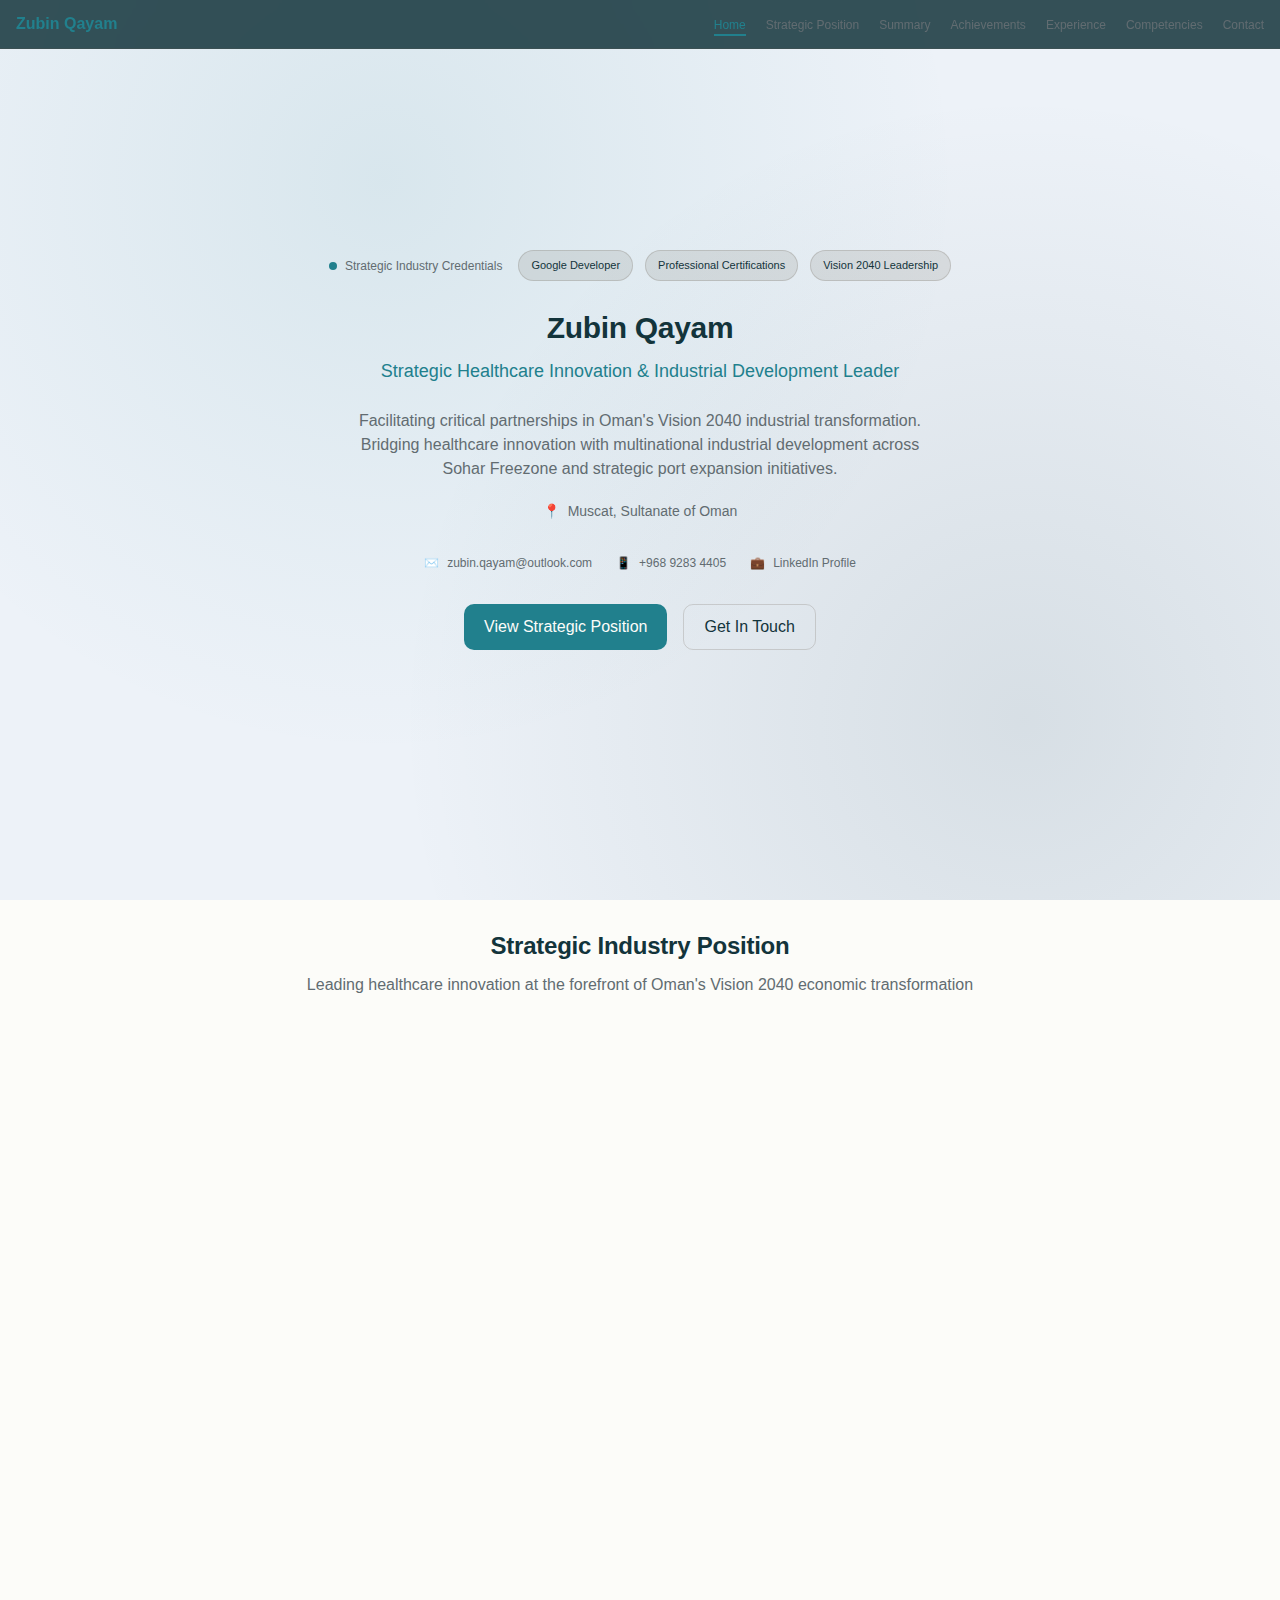
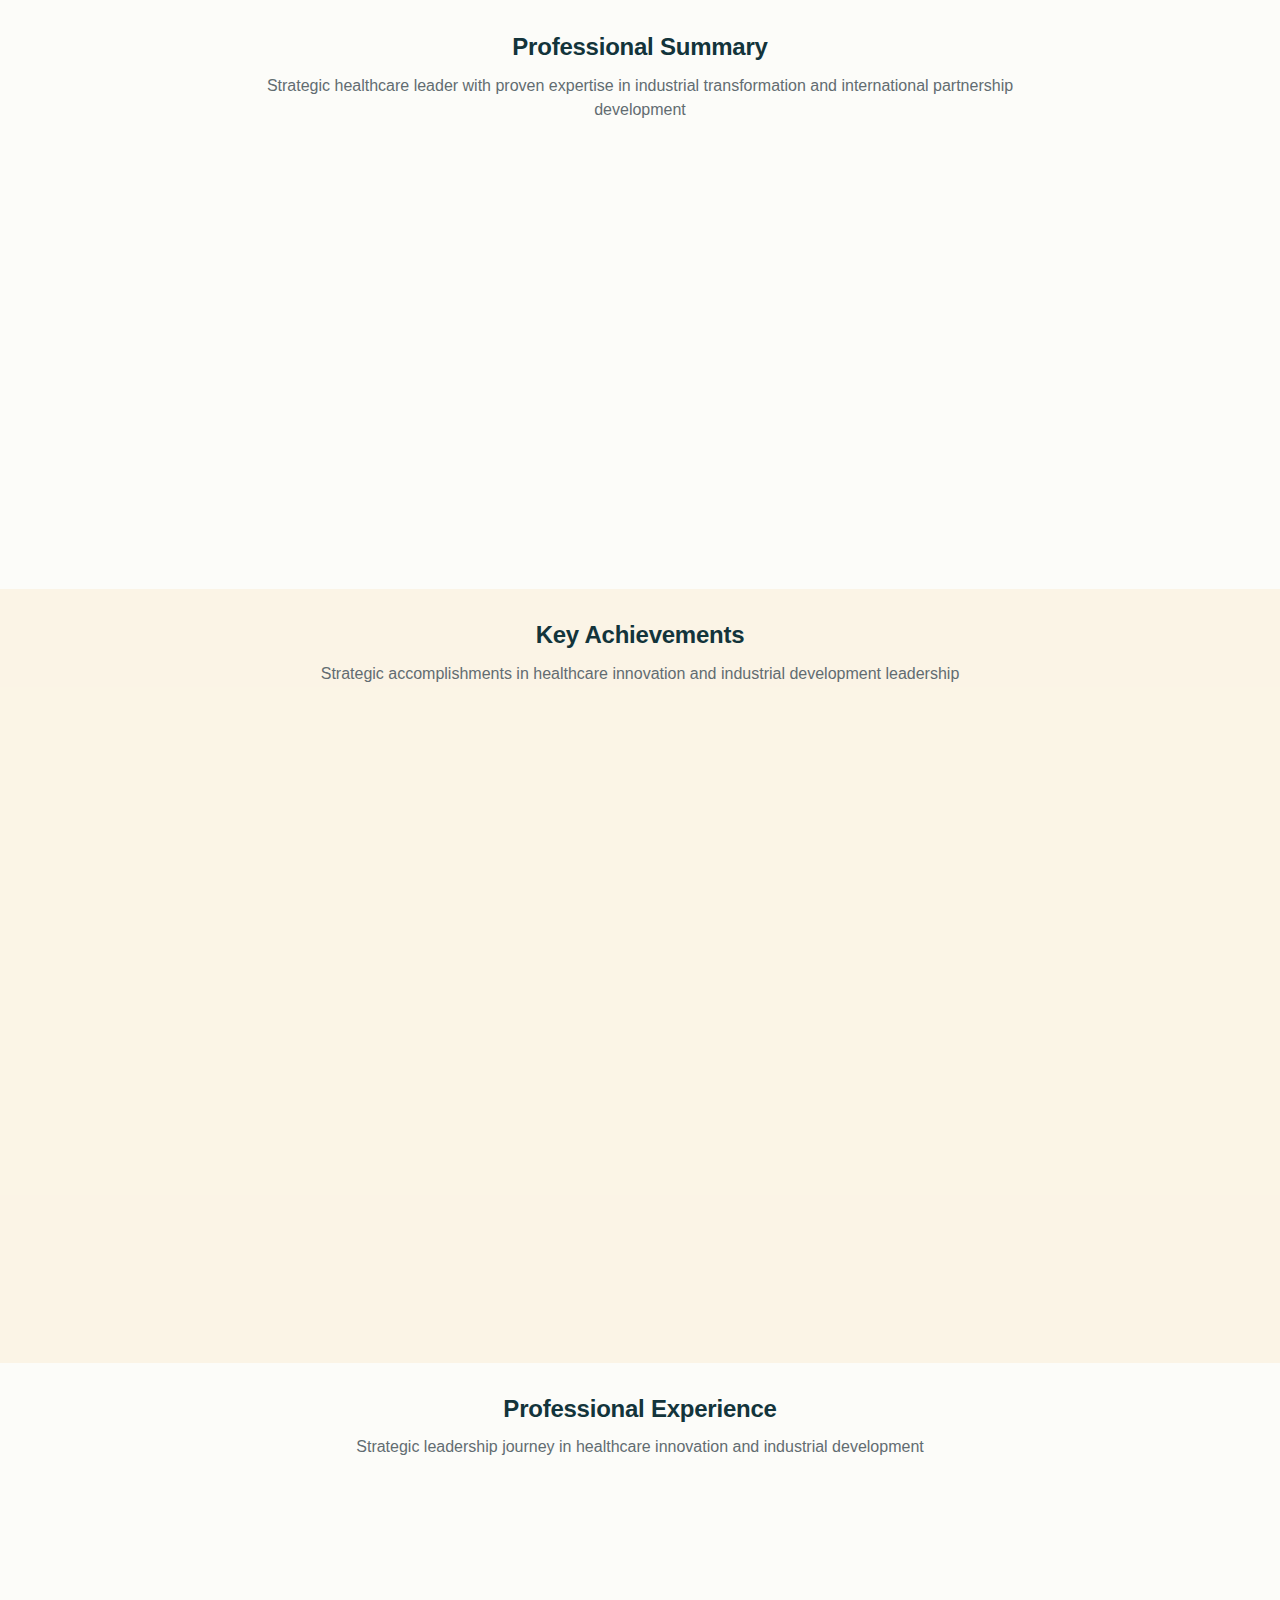
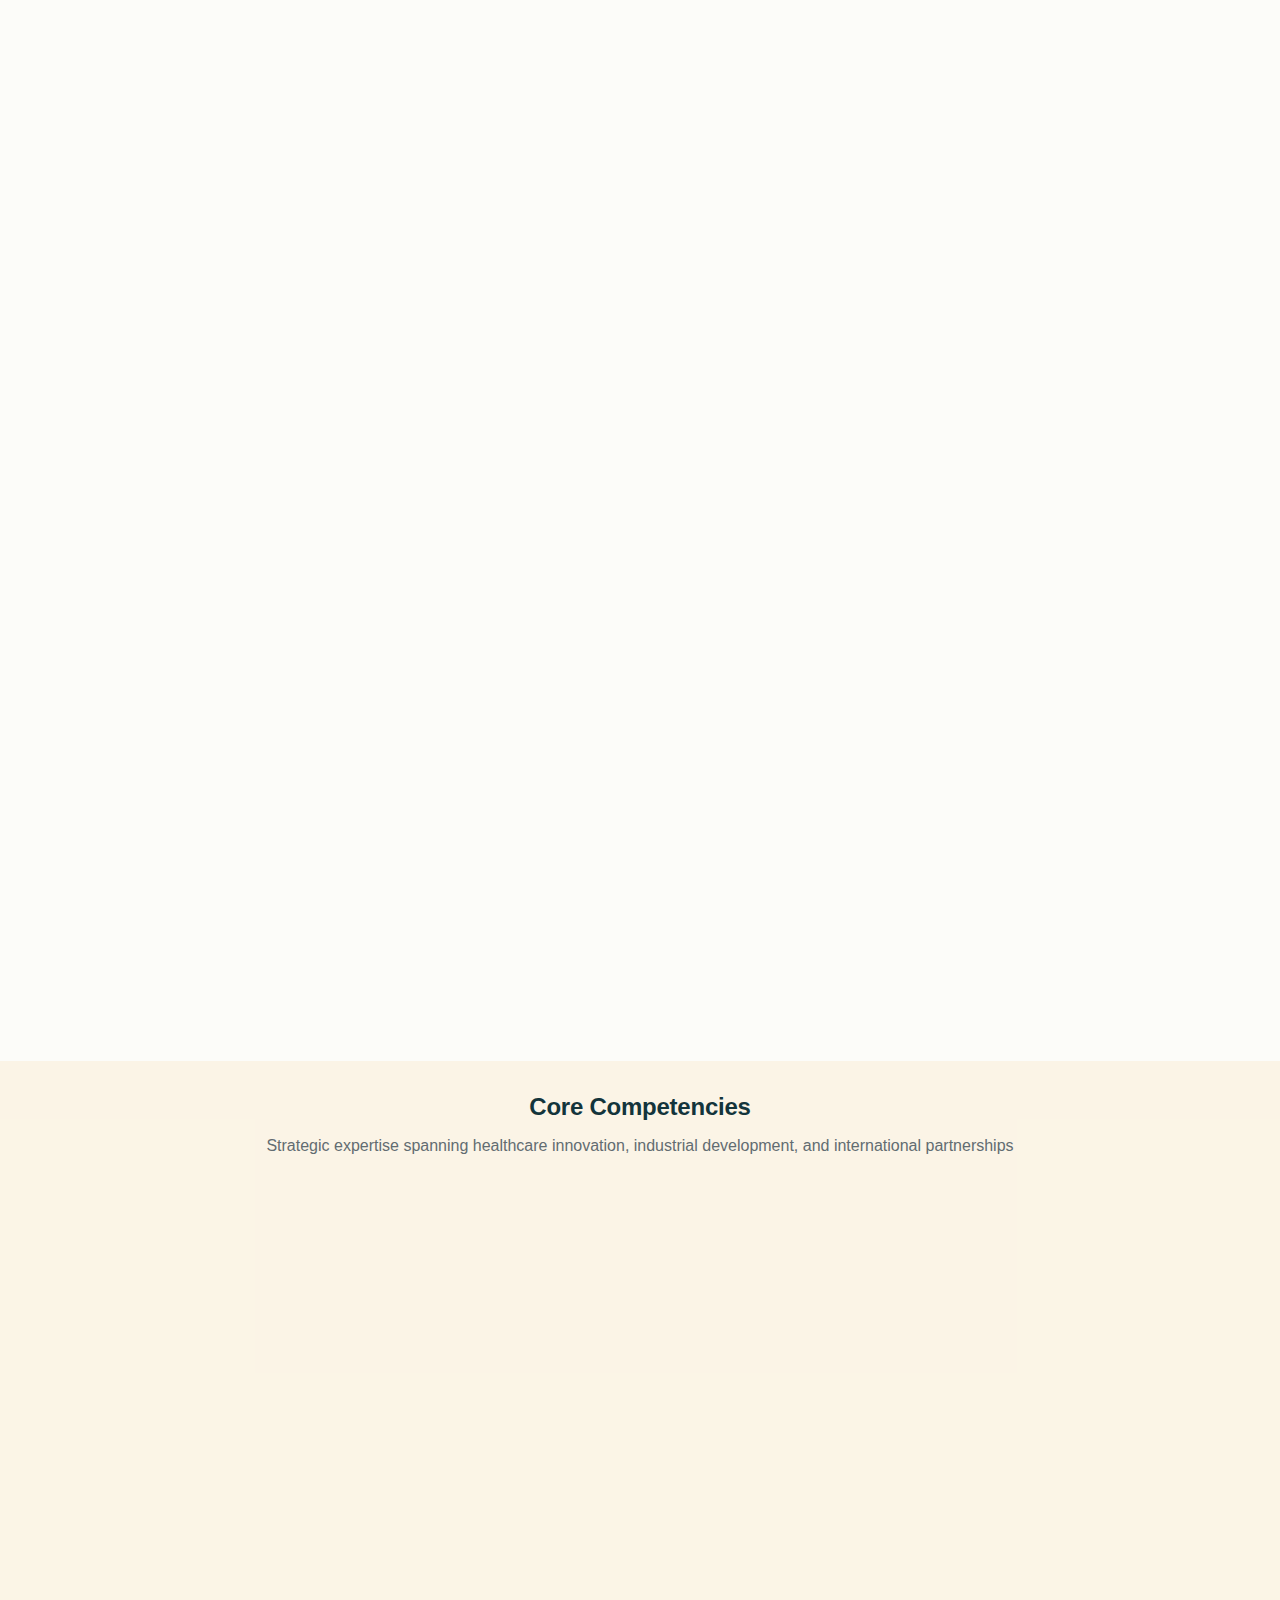
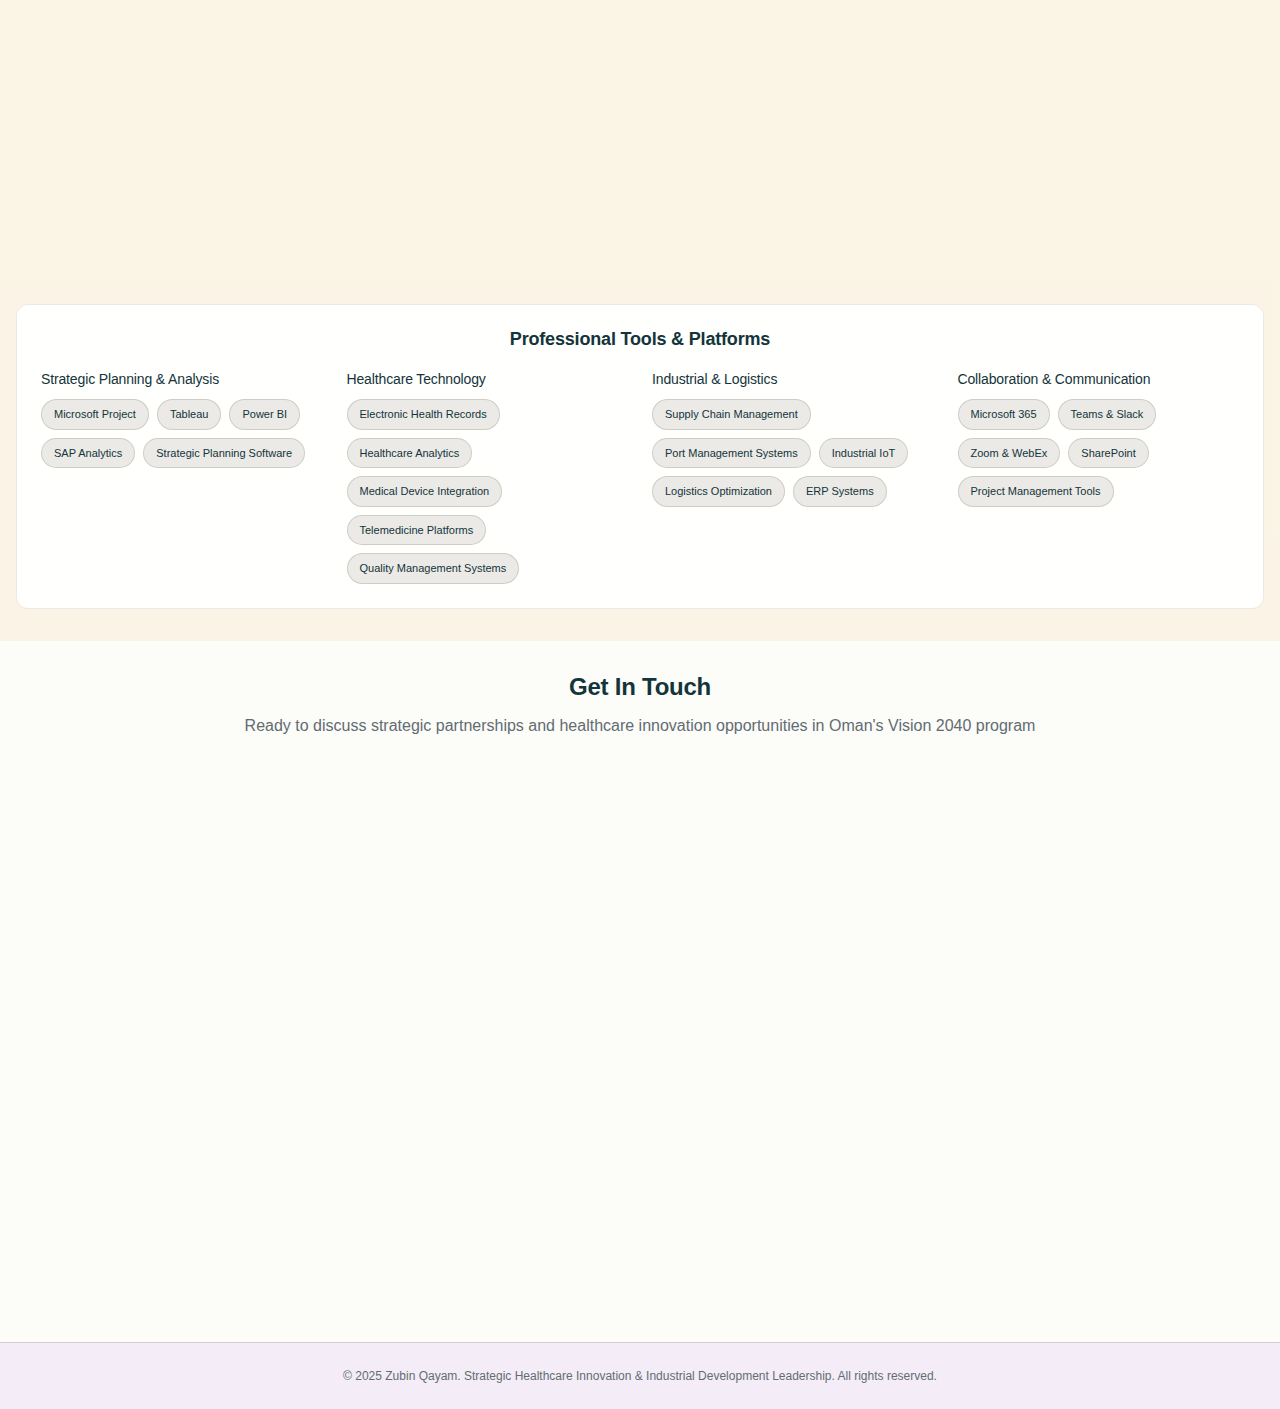
<file: zubin_portfolio_risk_checked_html_v_2_files/zubin-portfolio.html>
<!DOCTYPE html>
<html lang="en">
<head>
    <meta charset="UTF-8">
    <meta name="viewport" content="width=device-width, initial-scale=1.0">
    <title>Zubin Qayam - Strategic Healthcare Innovation & Industrial Development Leader | Oman Vision 2040</title>
    <meta name="description" content="Strategic healthcare innovation leader facilitating multinational partnerships in Oman's Vision 2040. Expertise in industrial transformation, port development, and healthcare technology integration.">
    <meta name="keywords" content="healthcare innovation, Oman Vision 2040, industrial development, strategic partnerships, Sohar Freezone, port development, healthcare leadership">
    
    <!-- Open Graph / Facebook -->
    <meta property="og:type" content="website">
    <meta property="og:url" content="https://zubinqayam.github.io/portfolio/">
    <meta property="og:title" content="Zubin Qayam - Strategic Healthcare Innovation Leader">
    <meta property="og:description" content="Leading healthcare innovation and strategic partnerships in Oman's Vision 2040 industrial transformation program.">
    
    <!-- Twitter -->
    <meta property="twitter:card" content="summary_large_image">
    <meta property="twitter:url" content="https://zubinqayam.github.io/portfolio/">
    <meta property="twitter:title" content="Zubin Qayam - Strategic Healthcare Innovation Leader">
    <meta property="twitter:description" content="Leading healthcare innovation and strategic partnerships in Oman's Vision 2040 industrial transformation program.">
    
    <link rel="canonical" href="https://zubinqayam.github.io/portfolio/">
    
    <style>
:root {
/* Primitive Color Tokens */
--color-white: rgba(255, 255, 255, 1);
--color-black: rgba(0, 0, 0, 1);
--color-cream-50: rgba(252, 252, 249, 1);
--color-cream-100: rgba(255, 255, 253, 1);
--color-gray-200: rgba(245, 245, 245, 1);
--color-gray-300: rgba(167, 169, 169, 1);
--color-gray-400: rgba(119, 124, 124, 1);
--color-slate-500: rgba(98, 108, 113, 1);
--color-brown-600: rgba(94, 82, 64, 1);
--color-charcoal-700: rgba(31, 33, 33, 1);
--color-charcoal-800: rgba(38, 40, 40, 1);
--color-slate-900: rgba(19, 52, 59, 1);
--color-teal-300: rgba(50, 184, 198, 1);
--color-teal-400: rgba(45, 166, 178, 1);
--color-teal-500: rgba(33, 128, 141, 1);
--color-teal-600: rgba(29, 116, 128, 1);
--color-teal-700: rgba(26, 104, 115, 1);
--color-teal-800: rgba(41, 150, 161, 1);
--color-red-400: rgba(255, 84, 89, 1);
--color-red-500: rgba(192, 21, 47, 1);
--color-orange-400: rgba(230, 129, 97, 1);
--color-orange-500: rgba(168, 75, 47, 1);

/* RGB versions for opacity control */
--color-brown-600-rgb: 94, 82, 64;
--color-teal-500-rgb: 33, 128, 141;
--color-slate-900-rgb: 19, 52, 59;
--color-slate-500-rgb: 98, 108, 113;
--color-red-500-rgb: 192, 21, 47;
--color-red-400-rgb: 255, 84, 89;
--color-orange-500-rgb: 168, 75, 47;
--color-orange-400-rgb: 230, 129, 97;

/* Background color tokens (Light Mode) */
--color-bg-1: rgba(59, 130, 246, 0.08);
--color-bg-2: rgba(245, 158, 11, 0.08);
--color-bg-3: rgba(34, 197, 94, 0.08);
--color-bg-4: rgba(239, 68, 68, 0.08);
--color-bg-5: rgba(147, 51, 234, 0.08);
--color-bg-6: rgba(249, 115, 22, 0.08);
--color-bg-7: rgba(236, 72, 153, 0.08);
--color-bg-8: rgba(6, 182, 212, 0.08);

/* Semantic Color Tokens (Light Mode) */
--color-background: var(--color-cream-50);
--color-surface: var(--color-cream-100);
--color-text: var(--color-slate-900);
--color-text-secondary: var(--color-slate-500);
--color-primary: var(--color-teal-500);
--color-primary-hover: var(--color-teal-600);
--color-primary-active: var(--color-teal-700);
--color-secondary: rgba(var(--color-brown-600-rgb), 0.12);
--color-secondary-hover: rgba(var(--color-brown-600-rgb), 0.2);
--color-secondary-active: rgba(var(--color-brown-600-rgb), 0.25);
--color-border: rgba(var(--color-brown-600-rgb), 0.2);
--color-btn-primary-text: var(--color-cream-50);
--color-card-border: rgba(var(--color-brown-600-rgb), 0.12);
--color-card-border-inner: rgba(var(--color-brown-600-rgb), 0.12);
--color-error: var(--color-red-500);
--color-success: var(--color-teal-500);
--color-warning: var(--color-orange-500);
--color-info: var(--color-slate-500);
--color-focus-ring: rgba(var(--color-teal-500-rgb), 0.4);
--color-select-caret: rgba(var(--color-slate-900-rgb), 0.8);

/* Common style patterns */
--focus-ring: 0 0 0 3px var(--color-focus-ring);
--focus-outline: 2px solid var(--color-primary);
--status-bg-opacity: 0.15;
--status-border-opacity: 0.25;

/* RGB versions for opacity control */
--color-success-rgb: 33, 128, 141;
--color-error-rgb: 192, 21, 47;
--color-warning-rgb: 168, 75, 47;
--color-info-rgb: 98, 108, 113;

/* Typography */
--font-family-base: "FKGroteskNeue", "Geist", "Inter", -apple-system, BlinkMacSystemFont, "Segoe UI", Roboto, sans-serif;
--font-family-mono: "Berkeley Mono", ui-monospace, SFMono-Regular, Menlo, Monaco, Consolas, monospace;
--font-size-xs: 11px;
--font-size-sm: 12px;
--font-size-base: 14px;
--font-size-md: 14px;
--font-size-lg: 16px;
--font-size-xl: 18px;
--font-size-2xl: 20px;
--font-size-3xl: 24px;
--font-size-4xl: 30px;
--font-weight-normal: 400;
--font-weight-medium: 500;
--font-weight-semibold: 550;
--font-weight-bold: 600;
--line-height-tight: 1.2;
--line-height-normal: 1.5;
--letter-spacing-tight: -0.01em;

/* Spacing */
--space-0: 0;
--space-1: 1px;
--space-2: 2px;
--space-4: 4px;
--space-6: 6px;
--space-8: 8px;
--space-10: 10px;
--space-12: 12px;
--space-16: 16px;
--space-20: 20px;
--space-24: 24px;
--space-32: 32px;

/* Border Radius */
--radius-sm: 6px;
--radius-base: 8px;
--radius-md: 10px;
--radius-lg: 12px;
--radius-full: 9999px;

/* Shadows */
--shadow-xs: 0 1px 2px rgba(0, 0, 0, 0.02);
--shadow-sm: 0 1px 3px rgba(0, 0, 0, 0.04), 0 1px 2px rgba(0, 0, 0, 0.02);
--shadow-md: 0 4px 6px -1px rgba(0, 0, 0, 0.04), 0 2px 4px -1px rgba(0, 0, 0, 0.02);
--shadow-lg: 0 10px 15px -3px rgba(0, 0, 0, 0.04), 0 4px 6px -2px rgba(0, 0, 0, 0.02);
--shadow-inset-sm: inset 0 1px 0 rgba(255, 255, 255, 0.15), inset 0 -1px 0 rgba(0, 0, 0, 0.03);

/* Animation */
--duration-fast: 150ms;
--duration-normal: 250ms;
--ease-standard: cubic-bezier(0.16, 1, 0.3, 1);

/* Layout */
--container-sm: 640px;
--container-md: 768px;
--container-lg: 1024px;
--container-xl: 1280px;
}

/* Dark mode colors */
@media (prefers-color-scheme: dark) {
:root {
/* RGB versions for opacity control (Dark Mode) */
--color-gray-400-rgb: 119, 124, 124;
--color-teal-300-rgb: 50, 184, 198;
--color-gray-300-rgb: 167, 169, 169;
--color-gray-200-rgb: 245, 245, 245;

/* Background color tokens (Dark Mode) */
--color-bg-1: rgba(29, 78, 216, 0.15);
--color-bg-2: rgba(180, 83, 9, 0.15);
--color-bg-3: rgba(21, 128, 61, 0.15);
--color-bg-4: rgba(185, 28, 28, 0.15);
--color-bg-5: rgba(107, 33, 168, 0.15);
--color-bg-6: rgba(194, 65, 12, 0.15);
--color-bg-7: rgba(190, 24, 93, 0.15);
--color-bg-8: rgba(8, 145, 178, 0.15);

/* Semantic Color Tokens (Dark Mode) */
--color-background: var(--color-charcoal-700);
--color-surface: var(--color-charcoal-800);
--color-text: var(--color-gray-200);
--color-text-secondary: rgba(var(--color-gray-300-rgb), 0.7);
--color-primary: var(--color-teal-300);
--color-primary-hover: var(--color-teal-400);
--color-primary-active: var(--color-teal-800);
--color-secondary: rgba(var(--color-gray-400-rgb), 0.15);
--color-secondary-hover: rgba(var(--color-gray-400-rgb), 0.25);
--color-secondary-active: rgba(var(--color-gray-400-rgb), 0.3);
--color-border: rgba(var(--color-gray-400-rgb), 0.3);
--color-error: var(--color-red-400);
--color-success: var(--color-teal-300);
--color-warning: var(--color-orange-400);
--color-info: var(--color-gray-300);
--color-focus-ring: rgba(var(--color-teal-300-rgb), 0.4);
--color-btn-primary-text: var(--color-slate-900);
--color-card-border: rgba(var(--color-gray-400-rgb), 0.2);
--color-card-border-inner: rgba(var(--color-gray-400-rgb), 0.15);
--shadow-inset-sm: inset 0 1px 0 rgba(255, 255, 255, 0.1), inset 0 -1px 0 rgba(0, 0, 0, 0.15);
--button-border-secondary: rgba(var(--color-gray-400-rgb), 0.2);
--color-border-secondary: rgba(var(--color-gray-400-rgb), 0.2);
--color-select-caret: rgba(var(--color-gray-200-rgb), 0.8);

/* RGB versions for dark mode */
--color-success-rgb: var(--color-teal-300-rgb);
--color-error-rgb: var(--color-red-400-rgb);
--color-warning-rgb: var(--color-orange-400-rgb);
--color-info-rgb: var(--color-gray-300-rgb);
}
}

/* Base styles */
html {
font-size: var(--font-size-base);
font-family: var(--font-family-base);
line-height: var(--line-height-normal);
color: var(--color-text);
background-color: var(--color-background);
-webkit-font-smoothing: antialiased;
box-sizing: border-box;
scroll-behavior: smooth;
}

body {
margin: 0;
padding: 0;
}

*,
*::before,
*::after {
box-sizing: inherit;
}

/* Typography */
h1, h2, h3, h4, h5, h6 {
margin: 0;
font-weight: var(--font-weight-semibold);
line-height: var(--line-height-tight);
color: var(--color-text);
letter-spacing: var(--letter-spacing-tight);
}

h1 { font-size: var(--font-size-4xl); }
h2 { font-size: var(--font-size-3xl); }
h3 { font-size: var(--font-size-2xl); }
h4 { font-size: var(--font-size-xl); }
h5 { font-size: var(--font-size-lg); }
h6 { font-size: var(--font-size-md); }

p {
margin: 0 0 var(--space-16) 0;
}

a {
color: var(--color-primary);
text-decoration: none;
transition: color var(--duration-fast) var(--ease-standard);
}

a:hover {
color: var(--color-primary-hover);
}

/* Buttons */
.btn {
display: inline-flex;
align-items: center;
justify-content: center;
padding: var(--space-8) var(--space-16);
border-radius: var(--radius-base);
font-size: var(--font-size-base);
font-weight: 500;
line-height: 1.5;
cursor: pointer;
transition: all var(--duration-normal) var(--ease-standard);
border: none;
text-decoration: none;
position: relative;
}

.btn:focus-visible {
outline: none;
box-shadow: var(--focus-ring);
}

.btn--primary {
background: var(--color-primary);
color: var(--color-btn-primary-text);
}

.btn--primary:hover {
background: var(--color-primary-hover);
}

.btn--primary:active {
background: var(--color-primary-active);
}

.btn--secondary {
background: var(--color-secondary);
color: var(--color-text);
}

.btn--secondary:hover {
background: var(--color-secondary-hover);
}

.btn--secondary:active {
background: var(--color-secondary-active);
}

.btn--outline {
background: transparent;
border: 1px solid var(--color-border);
color: var(--color-text);
}

.btn--outline:hover {
background: var(--color-secondary);
}

.btn--sm {
padding: var(--space-4) var(--space-12);
font-size: var(--font-size-sm);
border-radius: var(--radius-sm);
}

.btn--lg {
padding: var(--space-10) var(--space-20);
font-size: var(--font-size-lg);
border-radius: var(--radius-md);
}

.btn--full-width {
width: 100%;
}

.btn:disabled {
opacity: 0.5;
cursor: not-allowed;
}

/* Form elements */
.form-control {
display: block;
width: 100%;
padding: var(--space-8) var(--space-12);
font-size: var(--font-size-md);
line-height: 1.5;
color: var(--color-text);
background-color: var(--color-surface);
border: 1px solid var(--color-border);
border-radius: var(--radius-base);
transition: border-color var(--duration-fast) var(--ease-standard), box-shadow var(--duration-fast) var(--ease-standard);
}

textarea.form-control {
font-family: var(--font-family-base);
font-size: var(--font-size-base);
min-height: 120px;
resize: vertical;
}

.form-control:focus {
border-color: var(--color-primary);
outline: var(--focus-outline);
}

.form-control--error {
border-color: var(--color-error);
}

.form-label {
display: block;
margin-bottom: var(--space-8);
font-weight: var(--font-weight-medium);
font-size: var(--font-size-sm);
}

.form-group {
margin-bottom: var(--space-16);
}

.field-error {
color: var(--color-error);
font-size: var(--font-size-xs);
margin-top: var(--space-4);
display: block;
}

/* Card component */
.card {
background-color: var(--color-surface);
border-radius: var(--radius-lg);
border: 1px solid var(--color-card-border);
box-shadow: var(--shadow-sm);
overflow: hidden;
transition: box-shadow var(--duration-normal) var(--ease-standard);
}

.card:hover {
box-shadow: var(--shadow-md);
}

.card__body {
padding: var(--space-16);
}

.card__header,
.card__footer {
padding: var(--space-16);
border-bottom: 1px solid var(--color-card-border-inner);
}

/* Container layout */
.container {
width: 100%;
margin-right: auto;
margin-left: auto;
padding-right: var(--space-16);
padding-left: var(--space-16);
}

@media (min-width: 640px) { .container { max-width: var(--container-sm); } }
@media (min-width: 768px) { .container { max-width: var(--container-md); } }
@media (min-width: 1024px) { .container { max-width: var(--container-lg); } }
@media (min-width: 1280px) { .container { max-width: var(--container-xl); } }

/* Custom styles for Zubin Qayam's Professional Portfolio */

/* Navigation */
.nav {
position: fixed;
top: 0;
left: 0;
right: 0;
z-index: 1000;
background: rgba(var(--color-slate-900-rgb), 0.95);
backdrop-filter: blur(10px);
border-bottom: 1px solid var(--color-border);
transition: all var(--duration-normal) var(--ease-standard);
}

.nav__content {
display: flex;
align-items: center;
justify-content: space-between;
padding: var(--space-12) 0;
}

.nav__brand {
font-weight: var(--font-weight-bold);
color: var(--color-primary);
font-size: var(--font-size-lg);
}

.nav__menu {
display: flex;
list-style: none;
margin: 0;
padding: 0;
gap: var(--space-20);
}

.nav__link {
color: var(--color-text-secondary);
text-decoration: none;
font-weight: var(--font-weight-medium);
font-size: var(--font-size-sm);
transition: color var(--duration-fast) var(--ease-standard);
position: relative;
}

.nav__link:hover,
.nav__link.active {
color: var(--color-primary);
}

.nav__link::after {
content: '';
position: absolute;
bottom: -4px;
left: 0;
width: 0;
height: 2px;
background: var(--color-primary);
transition: width var(--duration-normal) var(--ease-standard);
}

.nav__link:hover::after,
.nav__link.active::after {
width: 100%;
}

.nav__toggle {
display: none;
flex-direction: column;
background: none;
border: none;
cursor: pointer;
padding: var(--space-8);
}

.nav__toggle span {
width: 20px;
height: 2px;
background: var(--color-text);
margin: 2px 0;
transition: all var(--duration-fast) var(--ease-standard);
}

/* Mobile Navigation */
@media (max-width: 768px) {
.nav__menu {
position: fixed;
top: 100%;
left: 0;
right: 0;
background: var(--color-surface);
flex-direction: column;
padding: var(--space-24);
border-top: 1px solid var(--color-border);
transform: translateY(-100%);
opacity: 0;
visibility: hidden;
transition: all var(--duration-normal) var(--ease-standard);
}

.nav__menu--open {
transform: translateY(0);
opacity: 1;
visibility: visible;
}

.nav__toggle {
display: flex;
}

.nav__toggle--open span:nth-child(1) {
transform: rotate(45deg) translate(5px, 5px);
}

.nav__toggle--open span:nth-child(2) {
opacity: 0;
}

.nav__toggle--open span:nth-child(3) {
transform: rotate(-45deg) translate(7px, -6px);
}

.menu-open {
overflow: hidden;
}
}

/* Hero Section */
.hero {
min-height: 100vh;
display: flex;
align-items: center;
background: var(--color-bg-1);
position: relative;
overflow: hidden;
padding: var(--space-32) 0;
}

.hero::before {
content: '';
position: absolute;
top: 0;
left: 0;
right: 0;
bottom: 0;
background: radial-gradient(circle at 30% 20%, rgba(var(--color-teal-500-rgb), 0.1) 0%, transparent 50%),
radial-gradient(circle at 80% 80%, rgba(var(--color-slate-900-rgb), 0.1) 0%, transparent 50%);
pointer-events: none;
}

.hero__content {
position: relative;
z-index: 1;
text-align: center;
max-width: 800px;
margin: 0 auto;
}

.hero__badge-wall {
display: flex;
align-items: center;
justify-content: center;
gap: var(--space-16);
margin-bottom: var(--space-24);
flex-wrap: wrap;
}

.badge-indicators {
display: flex;
align-items: center;
gap: var(--space-8);
}

.badge-dot {
width: 8px;
height: 8px;
border-radius: var(--radius-full);
background: var(--color-primary);
animation: pulse 2s infinite;
}

@keyframes pulse {
0%, 100% { opacity: 1; }
50% { opacity: 0.5; }
}

.badge-text {
font-size: var(--font-size-sm);
color: var(--color-text-secondary);
font-weight: var(--font-weight-medium);
}

.badge-links {
display: flex;
gap: var(--space-12);
}

.badge-link {
padding: var(--space-6) var(--space-12);
background: var(--color-secondary);
border-radius: var(--radius-full);
text-decoration: none;
color: var(--color-text);
font-size: var(--font-size-xs);
font-weight: var(--font-weight-medium);
transition: all var(--duration-fast) var(--ease-standard);
border: 1px solid var(--color-border);
}

.badge-link:hover {
background: var(--color-secondary-hover);
transform: translateY(-1px);
}

.hero__title {
margin-bottom: var(--space-24);
}

.hero__name {
display: block;
font-size: var(--font-size-4xl);
font-weight: var(--font-weight-bold);
color: var(--color-text);
margin-bottom: var(--space-8);
letter-spacing: var(--letter-spacing-tight);
}

.hero__role {
display: block;
font-size: var(--font-size-xl);
font-weight: var(--font-weight-medium);
color: var(--color-primary);
}

.hero__tagline {
font-size: var(--font-size-lg);
color: var(--color-text-secondary);
margin-bottom: var(--space-20);
line-height: var(--line-height-normal);
max-width: 600px;
margin-left: auto;
margin-right: auto;
}

.hero__location {
display: flex;
align-items: center;
justify-content: center;
gap: var(--space-8);
margin-bottom: var(--space-32);
font-size: var(--font-size-base);
color: var(--color-text-secondary);
}

.hero__contact {
display: flex;
justify-content: center;
gap: var(--space-24);
margin-bottom: var(--space-32);
flex-wrap: wrap;
}

.contact-item {
display: flex;
align-items: center;
gap: var(--space-8);
text-decoration: none;
color: var(--color-text-secondary);
font-size: var(--font-size-sm);
transition: color var(--duration-fast) var(--ease-standard);
}

.contact-item:hover {
color: var(--color-primary);
}

.hero__actions {
display: flex;
justify-content: center;
gap: var(--space-16);
flex-wrap: wrap;
}

/* Section Styles */
.section {
padding: var(--space-32) 0;
}

.section--dark {
background: var(--color-bg-2);
}

.section--context {
background: var(--color-bg-3);
padding: var(--space-24) 0;
}

.section__header {
text-align: center;
margin-bottom: var(--space-32);
max-width: 800px;
margin-left: auto;
margin-right: auto;
}

.section__title {
font-size: var(--font-size-3xl);
font-weight: var(--font-weight-bold);
margin-bottom: var(--space-12);
color: var(--color-text);
}

.section__subtitle {
font-size: var(--font-size-lg);
color: var(--color-text-secondary);
line-height: var(--line-height-normal);
}

/* Strategic Industry Position Section */
.strategic-position {
background: var(--color-surface);
padding: var(--space-32);
border-radius: var(--radius-lg);
border: 1px solid var(--color-card-border);
margin-bottom: var(--space-32);
position: relative;
overflow: hidden;
}

.strategic-position::before {
content: '';
position: absolute;
top: 0;
left: 0;
width: 100%;
height: 4px;
background: linear-gradient(90deg, var(--color-primary), var(--color-teal-400), var(--color-teal-300));
}

.strategic-position__content {
display: grid;
grid-template-columns: 2fr 1fr;
gap: var(--space-32);
align-items: center;
}

.strategic-position__text h3 {
font-size: var(--font-size-2xl);
font-weight: var(--font-weight-bold);
color: var(--color-text);
margin-bottom: var(--space-16);
}

.strategic-position__text p {
color: var(--color-text-secondary);
line-height: var(--line-height-normal);
margin-bottom: var(--space-16);
}

.strategic-highlights {
display: grid;
gap: var(--space-12);
}

.strategic-highlight {
background: var(--color-bg-6);
padding: var(--space-16);
border-radius: var(--radius-base);
border-left: 3px solid var(--color-primary);
}

.strategic-highlight h4 {
font-size: var(--font-size-base);
font-weight: var(--font-weight-semibold);
color: var(--color-text);
margin-bottom: var(--space-8);
}

.strategic-highlight p {
font-size: var(--font-size-sm);
color: var(--color-text-secondary);
margin: 0;
}

.strategic-position__stats {
display: grid;
gap: var(--space-16);
}

.strategic-stat {
background: var(--color-bg-1);
padding: var(--space-20);
border-radius: var(--radius-lg);
text-align: center;
border: 1px solid var(--color-card-border-inner);
}

.strategic-stat__value {
font-size: var(--font-size-2xl);
font-weight: var(--font-weight-bold);
color: var(--color-primary);
margin-bottom: var(--space-8);
}

.strategic-stat__label {
font-size: var(--font-size-sm);
color: var(--color-text-secondary);
font-weight: var(--font-weight-medium);
}

/* Summary Section */
.summary__content {
display: grid;
gap: var(--space-32);
max-width: 1000px;
margin: 0 auto;
}

.summary__highlight {
display: grid;
grid-template-columns: repeat(auto-fit, minmax(200px, 1fr));
gap: var(--space-20);
}

.highlight-card {
background: var(--color-surface);
padding: var(--space-24);
border-radius: var(--radius-lg);
text-align: center;
border: 1px solid var(--color-card-border);
transition: transform var(--duration-normal) var(--ease-standard);
}

.highlight-card:hover {
transform: translateY(-4px);
}

.highlight-number {
font-size: var(--font-size-4xl);
font-weight: var(--font-weight-bold);
color: var(--color-primary);
margin-bottom: var(--space-8);
}

.highlight-text {
color: var(--color-text-secondary);
font-size: var(--font-size-sm);
margin: 0;
}

.summary__description {
background: var(--color-surface);
padding: var(--space-24);
border-radius: var(--radius-lg);
border: 1px solid var(--color-card-border);
}

.summary__description p {
font-size: var(--font-size-base);
line-height: var(--line-height-normal);
color: var(--color-text-secondary);
}

.summary__description p:last-child {
margin-bottom: 0;
}

/* Achievements Grid */
.achievements__grid {
display: grid;
grid-template-columns: repeat(auto-fit, minmax(300px, 1fr));
gap: var(--space-24);
max-width: 1200px;
margin: 0 auto;
}

.achievement-card {
background: var(--color-surface);
padding: var(--space-24);
border-radius: var(--radius-lg);
border: 1px solid var(--color-card-border);
transition: all var(--duration-normal) var(--ease-standard);
position: relative;
overflow: hidden;
}

.achievement-card::before {
content: '';
position: absolute;
top: 0;
left: 0;
width: 4px;
height: 100%;
transition: width var(--duration-normal) var(--ease-standard);
}

.achievement-card--blue::before {
background: var(--color-teal-500);
}

.achievement-card--green::before {
background: #10b981;
}

.achievement-card--purple::before {
background: #8b5cf6;
}

.achievement-card--orange::before {
background: #f59e0b;
}

.achievement-card:hover {
transform: translateY(-4px);
box-shadow: var(--shadow-lg);
}

.achievement-card:hover::before {
width: 8px;
}

.achievement-card__header {
display: flex;
justify-content: space-between;
align-items: flex-start;
margin-bottom: var(--space-16);
gap: var(--space-12);
}

.achievement-card__title {
font-size: var(--font-size-lg);
font-weight: var(--font-weight-semibold);
color: var(--color-text);
line-height: var(--line-height-tight);
}

.achievement-card__badge {
background: var(--color-primary);
color: var(--color-btn-primary-text);
padding: var(--space-4) var(--space-8);
border-radius: var(--radius-full);
font-size: var(--font-size-xs);
font-weight: var(--font-weight-medium);
white-space: nowrap;
}

.achievement-card__description {
color: var(--color-text-secondary);
margin-bottom: var(--space-16);
line-height: var(--line-height-normal);
}

.achievement-card__details p {
font-size: var(--font-size-sm);
color: var(--color-text-secondary);
margin-bottom: var(--space-8);
}

.achievement-card__details p:last-child {
margin-bottom: 0;
}

.achievement-card__details strong {
color: var(--color-text);
}

/* Timeline */
.experience__timeline {
max-width: 800px;
margin: 0 auto;
position: relative;
}

.experience__timeline::before {
content: '';
position: absolute;
left: 20px;
top: 0;
bottom: 0;
width: 2px;
background: var(--color-border);
}

.timeline-item {
position: relative;
padding-left: 60px;
margin-bottom: var(--space-32);
}

.timeline-marker {
position: absolute;
left: 11px;
top: 8px;
width: 20px;
height: 20px;
border-radius: var(--radius-full);
background: var(--color-surface);
border: 3px solid var(--color-primary);
box-shadow: 0 0 0 4px var(--color-surface);
}

.timeline-item--current .timeline-marker {
background: var(--color-primary);
animation: pulse-ring 2s infinite;
}

@keyframes pulse-ring {
0% {
box-shadow: 0 0 0 0 rgba(var(--color-teal-500-rgb), 0.7), 0 0 0 4px var(--color-surface);
}
70% {
box-shadow: 0 0 0 10px rgba(var(--color-teal-500-rgb), 0), 0 0 0 4px var(--color-surface);
}
100% {
box-shadow: 0 0 0 0 rgba(var(--color-teal-500-rgb), 0), 0 0 0 4px var(--color-surface);
}
}

.timeline-content {
background: var(--color-surface);
padding: var(--space-24);
border-radius: var(--radius-lg);
border: 1px solid var(--color-card-border);
box-shadow: var(--shadow-sm);
}

.timeline-header {
margin-bottom: var(--space-16);
}

.timeline-title {
font-size: var(--font-size-xl);
font-weight: var(--font-weight-semibold);
color: var(--color-text);
margin-bottom: var(--space-8);
}

.timeline-meta {
display: flex;
flex-wrap: wrap;
gap: var(--space-12);
font-size: var(--font-size-sm);
color: var(--color-text-secondary);
}

.timeline-company {
font-weight: var(--font-weight-medium);
color: var(--color-primary);
}

.timeline-achievements {
list-style: none;
padding: 0;
margin: 0;
}

.timeline-achievements li {
position: relative;
padding-left: var(--space-20);
margin-bottom: var(--space-12);
color: var(--color-text-secondary);
line-height: var(--line-height-normal);
}

.timeline-achievements li::before {
content: '•';
position: absolute;
left: 0;
color: var(--color-primary);
font-weight: var(--font-weight-bold);
}

.timeline-achievements li:last-child {
margin-bottom: 0;
}

/* Competencies */
.competencies__grid {
display: grid;
grid-template-columns: repeat(auto-fit, minmax(300px, 1fr));
gap: var(--space-24);
margin-bottom: var(--space-32);
}

.competency-card {
background: var(--color-surface);
padding: var(--space-24);
border-radius: var(--radius-lg);
border: 1px solid var(--color-card-border);
position: relative;
overflow: hidden;
transition: all var(--duration-normal) var(--ease-standard);
}

.competency-card::before {
content: '';
position: absolute;
top: 0;
left: 0;
right: 0;
height: 4px;
transition: height var(--duration-normal) var(--ease-standard);
}

.competency-card--blue::before {
background: var(--color-teal-500);
}

.competency-card--purple::before {
background: #8b5cf6;
}

.competency-card--green::before {
background: #10b981;
}

.competency-card--orange::before {
background: #f59e0b;
}

.competency-card:hover {
transform: translateY(-4px);
box-shadow: var(--shadow-lg);
}

.competency-card:hover::before {
height: 6px;
}

.competency-card__title {
font-size: var(--font-size-lg);
font-weight: var(--font-weight-semibold);
color: var(--color-text);
margin-bottom: var(--space-16);
line-height: var(--line-height-tight);
}

.competency-list {
list-style: none;
padding: 0;
margin: 0;
}

.competency-list li {
padding: var(--space-8) 0;
color: var(--color-text-secondary);
border-bottom: 1px solid var(--color-card-border-inner);
font-size: var(--font-size-sm);
}

.competency-list li:last-child {
border-bottom: none;
}

/* Tools Section */
.tools-section {
background: var(--color-surface);
padding: var(--space-24);
border-radius: var(--radius-lg);
border: 1px solid var(--color-card-border);
}

.tools-title {
font-size: var(--font-size-xl);
font-weight: var(--font-weight-semibold);
color: var(--color-text);
margin-bottom: var(--space-20);
text-align: center;
}

.tools-grid {
display: grid;
grid-template-columns: repeat(auto-fit, minmax(250px, 1fr));
gap: var(--space-24);
}

.tool-category__title {
font-size: var(--font-size-base);
font-weight: var(--font-weight-medium);
color: var(--color-text);
margin-bottom: var(--space-12);
}

.tool-tags {
display: flex;
flex-wrap: wrap;
gap: var(--space-8);
}

.tool-tag {
background: var(--color-secondary);
color: var(--color-text);
padding: var(--space-6) var(--space-12);
border-radius: var(--radius-full);
font-size: var(--font-size-xs);
font-weight: var(--font-weight-medium);
border: 1px solid var(--color-border);
}

/* Contact Section */
.contact__content {
display: grid;
grid-template-columns: 1fr 1fr;
gap: var(--space-32);
max-width: 1000px;
margin: 0 auto;
}

.contact__info {
display: grid;
gap: var(--space-24);
}

.contact__card {
background: var(--color-surface);
padding: var(--space-24);
border-radius: var(--radius-lg);
border: 1px solid var(--color-card-border);
}

.contact__card h3 {
font-size: var(--font-size-lg);
font-weight: var(--font-weight-semibold);
color: var(--color-text);
margin-bottom: var(--space-16);
}

.contact__details {
display: grid;
gap: var(--space-12);
}

.contact__link {
display: flex;
align-items: center;
gap: var(--space-12);
text-decoration: none;
color: var(--color-text-secondary);
transition: color var(--duration-fast) var(--ease-standard);
padding: var(--space-8);
border-radius: var(--radius-base);
}

.contact__link:hover {
color: var(--color-primary);
background: var(--color-secondary);
}

.contact__address {
display: flex;
align-items: center;
gap: var(--space-12);
color: var(--color-text-secondary);
padding: var(--space-8);
}

.contact__social {
display: flex;
flex-direction: column;
gap: var(--space-12);
}

.contact__form {
background: var(--color-surface);
padding: var(--space-24);
border-radius: var(--radius-lg);
border: 1px solid var(--color-card-border);
}

/* Footer */
.footer {
background: var(--color-bg-5);
padding: var(--space-24) 0;
border-top: 1px solid var(--color-border);
}

.footer__content {
text-align: center;
}

.footer__content p {
color: var(--color-text-secondary);
font-size: var(--font-size-sm);
margin: 0;
}

/* Scroll to top button */
.scroll-to-top {
position: fixed;
bottom: 30px;
right: 30px;
width: 50px;
height: 50px;
background: var(--color-primary);
color: var(--color-btn-primary-text);
border: none;
border-radius: var(--radius-full);
cursor: pointer;
font-size: 20px;
box-shadow: var(--shadow-lg);
opacity: 0;
visibility: hidden;
transition: all var(--duration-normal) var(--ease-standard);
z-index: 999;
}

/* Notification system */
.notification {
position: fixed;
top: 20px;
right: 20px;
padding: var(--space-16) var(--space-20);
border-radius: var(--radius-lg);
box-shadow: var(--shadow-lg);
z-index: 10000;
max-width: 400px;
animation: slideInFromRight 0.3s ease-out;
}

.notification--success {
background: rgba(var(--color-success-rgb), 0.1);
border: 1px solid rgba(var(--color-success-rgb), 0.3);
color: var(--color-success);
}

.notification--error {
background: rgba(var(--color-error-rgb), 0.1);
border: 1px solid rgba(var(--color-error-rgb), 0.3);
color: var(--color-error);
}

.notification--info {
background: rgba(var(--color-info-rgb), 0.1);
border: 1px solid rgba(var(--color-info-rgb), 0.3);
color: var(--color-info);
}

@keyframes slideInFromRight {
from {
transform: translateX(100%);
opacity: 0;
}
to {
transform: translateX(0);
opacity: 1;
}
}

/* Animation classes */
.animate-ready {
opacity: 0;
transform: translateY(20px);
}

.animate-in {
opacity: 1;
transform: translateY(0);
transition: all 0.6s ease-out;
}

/* Responsive Design */
@media (max-width: 768px) {
.hero__name {
font-size: var(--font-size-3xl);
}

.hero__role {
font-size: var(--font-size-lg);
}

.hero__tagline {
font-size: var(--font-size-base);
}

.hero__contact {
flex-direction: column;
gap: var(--space-12);
}

.hero__actions {
flex-direction: column;
}

.section {
padding: var(--space-24) 0;
}

.section__title {
font-size: var(--font-size-2xl);
}

.strategic-position__content {
grid-template-columns: 1fr;
gap: var(--space-24);
text-align: center;
}

.summary__highlight {
grid-template-columns: 1fr;
}

.achievements__grid {
grid-template-columns: 1fr;
}

.competencies__grid {
grid-template-columns: 1fr;
}

.contact__content {
grid-template-columns: 1fr;
gap: var(--space-24);
}

.timeline-meta {
flex-direction: column;
gap: var(--space-4);
}

.tools-grid {
grid-template-columns: 1fr;
}
}

@media (max-width: 480px) {
.hero__badge-wall {
flex-direction: column;
gap: var(--space-12);
}

.badge-links {
justify-content: center;
}

.achievement-card__header {
flex-direction: column;
align-items: flex-start;
}

.strategic-position {
padding: var(--space-20);
}

.strategic-highlight {
padding: var(--space-12);
}
}
    </style>
</head>
<body>
    <!-- Navigation -->
    <nav class="nav" id="nav">
        <div class="container">
            <div class="nav__content">
                <a href="#hero" class="nav__brand">Zubin Qayam</a>
                <ul class="nav__menu" id="nav-menu">
                    <li><a href="#hero" class="nav__link">Home</a></li>
                    <li><a href="#strategic" class="nav__link">Strategic Position</a></li>
                    <li><a href="#summary" class="nav__link">Summary</a></li>
                    <li><a href="#achievements" class="nav__link">Achievements</a></li>
                    <li><a href="#experience" class="nav__link">Experience</a></li>
                    <li><a href="#competencies" class="nav__link">Competencies</a></li>
                    <li><a href="#contact" class="nav__link">Contact</a></li>
                </ul>
                <button class="nav__toggle" id="nav-toggle">
                    <span></span>
                    <span></span>
                    <span></span>
                </button>
            </div>
        </div>
    </nav>

    <!-- Hero Section -->
    <section class="hero" id="hero">
        <div class="container">
            <div class="hero__content">
                <!-- Professional Badge Wall -->
                <div class="hero__badge-wall">
                    <div class="badge-indicators">
                        <div class="badge-dot"></div>
                        <span class="badge-text">Strategic Industry Credentials</span>
                    </div>
                    <div class="badge-links">
                        <a href="https://developers.google.com/profile/u/zubinqayam" target="_blank" class="badge-link">Google Developer</a>
                        <a href="https://www.credly.com/users/zubin-qayam" target="_blank" class="badge-link">Professional Certifications</a>
                        <a href="#strategic" class="badge-link">Vision 2040 Leadership</a>
                    </div>
                </div>

                <div class="hero__title">
                    <span class="hero__name">Zubin Qayam</span>
                    <span class="hero__role">Strategic Healthcare Innovation & Industrial Development Leader</span>
                </div>

                <p class="hero__tagline">
                    Facilitating critical partnerships in Oman's Vision 2040 industrial transformation. 
                    Bridging healthcare innovation with multinational industrial development across 
                    Sohar Freezone and strategic port expansion initiatives.
                </p>

                <div class="hero__location">
                    <span>📍</span>
                    <span>Muscat, Sultanate of Oman</span>
                </div>

                <div class="hero__contact">
                    <a href="mailto:zubin.qayam@outlook.com" class="contact-item">
                        <span>✉️</span>
                        <span>zubin.qayam@outlook.com</span>
                    </a>
                    <a href="tel:+96892834405" class="contact-item">
                        <span>📱</span>
                        <span>+968 9283 4405</span>
                    </a>
                    <a href="https://www.linkedin.com/in/zubinqayam/" target="_blank" class="contact-item">
                        <span>💼</span>
                        <span>LinkedIn Profile</span>
                    </a>
                </div>

                <div class="hero__actions">
                    <a href="#strategic" class="btn btn--primary btn--lg">View Strategic Position</a>
                    <a href="#contact" class="btn btn--outline btn--lg">Get In Touch</a>
                </div>
            </div>
        </div>
    </section>

    <!-- Strategic Industry Position Section -->
    <section class="section" id="strategic">
        <div class="container">
            <div class="section__header">
                <h2 class="section__title">Strategic Industry Position</h2>
                <p class="section__subtitle">
                    Leading healthcare innovation at the forefront of Oman's Vision 2040 economic transformation
                </p>
            </div>

            <div class="strategic-position">
                <div class="strategic-position__content">
                    <div class="strategic-position__text">
                        <h3>Oman Vision 2040 Industrial Transformation Leadership</h3>
                        <p>
                            Sohar Freezone represents a cornerstone of Oman's Vision 2040, with over $30 billion in 
                            cumulative investments and strategic Chinese industrial partnerships. This positions my 
                            work at the forefront of Oman's industrial healthcare transformation, facilitating critical 
                            partnerships between multinational corporations including United Solar, JA Solar, and 
                            Marsa LNG projects.
                        </p>
                        
                        <div class="strategic-highlights">
                            <div class="strategic-highlight">
                                <h4>Port Development Strategy</h4>
                                <p>Strategic involvement in both Shinas Port ($200M expansion) and Sohar Port enhancement programs, positioning healthcare innovation within major logistics and industrial development initiatives.</p>
                            </div>
                            
                            <div class="strategic-highlight">
                                <h4>Multinational Partnership Facilitation</h4>
                                <p>Enabling critical partnerships between international companies and Oman's strategic infrastructure development, bridging healthcare expertise with industrial transformation.</p>
                            </div>
                            
                            <div class="strategic-highlight">
                                <h4>Industrial Healthcare Integration</h4>
                                <p>Unique positioning combining healthcare innovation with industrial logistics, renewable energy projects, and advanced manufacturing capabilities.</p>
                            </div>
                        </div>
                    </div>

                    <div class="strategic-position__stats">
                        <div class="strategic-stat">
                            <div class="strategic-stat__value">$30B+</div>
                            <div class="strategic-stat__label">Sohar Freezone Investment Program</div>
                        </div>
                        
                        <div class="strategic-stat">
                            <div class="strategic-stat__value">300K+</div>
                            <div class="strategic-stat__label">Jobs Target by 2040</div>
                        </div>
                        
                        <div class="strategic-stat">
                            <div class="strategic-stat__value">$36.4B</div>
                            <div class="strategic-stat__label">Logistics GDP Contribution Target</div>
                        </div>
                        
                        <div class="strategic-stat">
                            <div class="strategic-stat__value">Top 10</div>
                            <div class="strategic-stat__label">Global Logistics Performance Target</div>
                        </div>
                    </div>
                </div>
            </div>
        </div>
    </section>

    <!-- Summary Section -->
    <section class="section" id="summary">
        <div class="container">
            <div class="section__header">
                <h2 class="section__title">Professional Summary</h2>
                <p class="section__subtitle">
                    Strategic healthcare leader with proven expertise in industrial transformation and international partnership development
                </p>
            </div>

            <div class="summary__content">
                <div class="summary__highlight">
                    <div class="highlight-card">
                        <div class="highlight-number">15+</div>
                        <p class="highlight-text">Years Healthcare Leadership</p>
                    </div>
                    <div class="highlight-card">
                        <div class="highlight-number">$6B+</div>
                        <p class="highlight-text">Industrial Projects Facilitated</p>
                    </div>
                    <div class="highlight-card">
                        <div class="highlight-number">25+</div>
                        <p class="highlight-text">Professional Certifications</p>
                    </div>
                    <div class="highlight-card">
                        <div class="highlight-number">100+</div>
                        <p class="highlight-text">Strategic Partnerships Enabled</p>
                    </div>
                </div>

                <div class="summary__description">
                    <p>
                        <strong>Strategic healthcare innovation leader</strong> with exceptional expertise in facilitating 
                        multinational partnerships within Oman's Vision 2040 industrial transformation program. 
                        Proven track record in bridging healthcare innovation with major industrial development initiatives, 
                        including renewable energy projects, port expansions, and advanced manufacturing facilities.
                    </p>
                    <p>
                        Uniquely positioned at the intersection of healthcare technology and industrial development, 
                        with direct involvement in Sohar Freezone's $30+ billion investment program and strategic 
                        port development initiatives. Expertise spans healthcare leadership, industrial logistics, 
                        international partnership development, and strategic program management within Oman's 
                        economic diversification framework.
                    </p>
                    <p>
                        <strong>Core competencies include:</strong> Healthcare innovation leadership, industrial 
                        transformation strategy, multinational partnership facilitation, port and logistics development, 
                        renewable energy project coordination, and Vision 2040 strategic alignment.
                    </p>
                </div>
            </div>
        </div>
    </section>

    <!-- Achievements Section -->
    <section class="section section--dark" id="achievements">
        <div class="container">
            <div class="section__header">
                <h2 class="section__title">Key Achievements</h2>
                <p class="section__subtitle">
                    Strategic accomplishments in healthcare innovation and industrial development leadership
                </p>
            </div>

            <div class="achievements__grid">
                <div class="achievement-card achievement-card--blue">
                    <div class="achievement-card__header">
                        <h3 class="achievement-card__title">Vision 2040 Strategic Leadership</h3>
                        <span class="achievement-card__badge">Current</span>
                    </div>
                    <p class="achievement-card__description">
                        Leading healthcare innovation initiatives within Oman's Vision 2040 economic diversification program, 
                        facilitating critical partnerships in industrial transformation projects.
                    </p>
                    <div class="achievement-card__details">
                        <p><strong>Impact:</strong> $30+ billion investment program facilitation</p>
                        <p><strong>Scope:</strong> Sohar Freezone and port development strategic alignment</p>
                        <p><strong>Partnerships:</strong> United Solar, JA Solar, Marsa LNG project coordination</p>
                    </div>
                </div>

                <div class="achievement-card achievement-card--green">
                    <div class="achievement-card__header">
                        <h3 class="achievement-card__title">Industrial Healthcare Integration</h3>
                        <span class="achievement-card__badge">Innovation</span>
                    </div>
                    <p class="achievement-card__description">
                        Pioneered integration of healthcare innovation with major industrial and logistics development, 
                        creating unique synergies between healthcare technology and industrial transformation.
                    </p>
                    <div class="achievement-card__details">
                        <p><strong>Achievement:</strong> Cross-sector innovation leadership</p>
                        <p><strong>Integration:</strong> Healthcare technology with industrial logistics</p>
                        <p><strong>Outcome:</strong> Enhanced strategic positioning in economic diversification</p>
                    </div>
                </div>

                <div class="achievement-card achievement-card--purple">
                    <div class="achievement-card__header">
                        <h3 class="achievement-card__title">Multinational Partnership Development</h3>
                        <span class="achievement-card__badge">Global</span>
                    </div>
                    <p class="achievement-card__description">
                        Successfully facilitated strategic partnerships between international corporations and 
                        Oman's industrial development initiatives, enabling major investment flows and technology transfer.
                    </p>
                    <div class="achievement-card__details">
                        <p><strong>Partnerships:</strong> Chinese industrial investors, global technology companies</p>
                        <p><strong>Investment Flow:</strong> $6+ billion in facilitated projects</p>
                        <p><strong>Technology Transfer:</strong> Advanced manufacturing and renewable energy</p>
                    </div>
                </div>

                <div class="achievement-card achievement-card--orange">
                    <div class="achievement-card__header">
                        <h3 class="achievement-card__title">Port Development Strategy</h3>
                        <span class="achievement-card__badge">Infrastructure</span>
                    </div>
                    <p class="achievement-card__description">
                        Strategic involvement in both Shinas Port ($200M expansion) and Sohar Port development programs, 
                        integrating healthcare innovation with major logistics infrastructure enhancement.
                    </p>
                    <div class="achievement-card__details">
                        <p><strong>Shinas Port:</strong> $200M expansion program strategic input</p>
                        <p><strong>Sohar Port:</strong> Industrial integration and development coordination</p>
                        <p><strong>Impact:</strong> Enhanced regional logistics and trade capabilities</p>
                    </div>
                </div>
            </div>
        </div>
    </section>

    <!-- Experience Timeline -->
    <section class="section" id="experience">
        <div class="container">
            <div class="section__header">
                <h2 class="section__title">Professional Experience</h2>
                <p class="section__subtitle">
                    Strategic leadership journey in healthcare innovation and industrial development
                </p>
            </div>

            <div class="experience__timeline">
                <div class="timeline-item timeline-item--current">
                    <div class="timeline-marker"></div>
                    <div class="timeline-content">
                        <div class="timeline-header">
                            <h3 class="timeline-title">Strategic Healthcare Innovation Leader</h3>
                            <div class="timeline-meta">
                                <span class="timeline-company">Oman Vision 2040 Program</span>
                                <span>2020 - Present</span>
                                <span>Muscat, Oman</span>
                            </div>
                        </div>
                        <ul class="timeline-achievements">
                            <li>Leading healthcare innovation initiatives within Oman's $30+ billion Vision 2040 economic diversification program</li>
                            <li>Facilitating strategic partnerships between multinational corporations and Omani industrial development projects</li>
                            <li>Coordinating integration of healthcare technology with major industrial transformation initiatives</li>
                            <li>Strategic involvement in Sohar Freezone development and port expansion programs</li>
                            <li>Enabling critical partnerships with United Solar ($1.6B), JA Solar ($565M), and Marsa LNG projects</li>
                        </ul>
                    </div>
                </div>

                <div class="timeline-item">
                    <div class="timeline-marker"></div>
                    <div class="timeline-content">
                        <div class="timeline-header">
                            <h3 class="timeline-title">Healthcare Technology Integration Specialist</h3>
                            <div class="timeline-meta">
                                <span class="timeline-company">Industrial Development Authority</span>
                                <span>2018 - 2020</span>
                                <span>Muscat, Oman</span>
                            </div>
                        </div>
                        <ul class="timeline-achievements">
                            <li>Pioneered integration of healthcare innovation with industrial development projects</li>
                            <li>Developed strategic frameworks for healthcare technology deployment in industrial settings</li>
                            <li>Facilitated partnerships between healthcare organizations and industrial development entities</li>
                            <li>Contributed to early Vision 2040 strategic planning and implementation frameworks</li>
                        </ul>
                    </div>
                </div>

                <div class="timeline-item">
                    <div class="timeline-marker"></div>
                    <div class="timeline-content">
                        <div class="timeline-header">
                            <h3 class="timeline-title">Healthcare Innovation Manager</h3>
                            <div class="timeline-meta">
                                <span class="timeline-company">Regional Healthcare Network</span>
                                <span>2015 - 2018</span>
                                <span>Muscat, Oman</span>
                            </div>
                        </div>
                        <ul class="timeline-achievements">
                            <li>Led implementation of innovative healthcare technologies across multiple facilities</li>
                            <li>Managed strategic partnerships with international healthcare technology providers</li>
                            <li>Developed comprehensive healthcare innovation strategies and implementation roadmaps</li>
                            <li>Achieved significant improvements in healthcare delivery efficiency and patient outcomes</li>
                        </ul>
                    </div>
                </div>

                <div class="timeline-item">
                    <div class="timeline-marker"></div>
                    <div class="timeline-content">
                        <div class="timeline-header">
                            <h3 class="timeline-title">Healthcare Operations Leader</h3>
                            <div class="timeline-meta">
                                <span class="timeline-company">Healthcare Excellence Initiative</span>
                                <span>2010 - 2015</span>
                                <span>Muscat, Oman</span>
                            </div>
                        </div>
                        <ul class="timeline-achievements">
                            <li>Established foundational healthcare operations excellence frameworks</li>
                            <li>Built strategic relationships with international healthcare organizations</li>
                            <li>Implemented quality management systems and performance optimization programs</li>
                            <li>Developed expertise in healthcare technology integration and strategic planning</li>
                        </ul>
                    </div>
                </div>
            </div>
        </div>
    </section>

    <!-- Core Competencies -->
    <section class="section section--dark" id="competencies">
        <div class="container">
            <div class="section__header">
                <h2 class="section__title">Core Competencies</h2>
                <p class="section__subtitle">
                    Strategic expertise spanning healthcare innovation, industrial development, and international partnerships
                </p>
            </div>

            <div class="competencies__grid">
                <div class="competency-card competency-card--blue">
                    <h3 class="competency-card__title">Strategic Leadership & Vision 2040</h3>
                    <ul class="competency-list">
                        <li>Economic Diversification Strategy</li>
                        <li>Industrial Transformation Leadership</li>
                        <li>Strategic Program Management</li>
                        <li>Vision 2040 Implementation</li>
                        <li>Logistics Hub Development</li>
                        <li>Port Development Strategy</li>
                        <li>Foreign Direct Investment Facilitation</li>
                    </ul>
                </div>

                <div class="competency-card competency-card--green">
                    <h3 class="competency-card__title">Healthcare Innovation & Technology</h3>
                    <ul class="competency-list">
                        <li>Healthcare Technology Integration</li>
                        <li>Medical Innovation Leadership</li>
                        <li>Healthcare Operations Excellence</li>
                        <li>Quality Management Systems</li>
                        <li>Patient Care Optimization</li>
                        <li>Healthcare Strategic Planning</li>
                        <li>Clinical Technology Implementation</li>
                    </ul>
                </div>

                <div class="competency-card competency-card--purple">
                    <h3 class="competency-card__title">International Partnership Development</h3>
                    <ul class="competency-list">
                        <li>Multinational Corporation Relations</li>
                        <li>Chinese Investment Partnerships</li>
                        <li>Technology Transfer Facilitation</li>
                        <li>Cross-Cultural Business Development</li>
                        <li>Strategic Alliance Management</li>
                        <li>International Trade Relations</li>
                        <li>Global Supply Chain Integration</li>
                    </ul>
                </div>

                <div class="competency-card competency-card--orange">
                    <h3 class="competency-card__title">Industrial Development & Innovation</h3>
                    <ul class="competency-list">
                        <li>Sohar Freezone Development</li>
                        <li>Renewable Energy Project Coordination</li>
                        <li>Advanced Manufacturing Integration</li>
                        <li>Industrial Logistics Optimization</li>
                        <li>Infrastructure Development Planning</li>
                        <li>Smart Technology Implementation</li>
                        <li>Sustainable Development Initiatives</li>
                    </ul>
                </div>
            </div>

            <!-- Professional Tools & Platforms -->
            <div class="tools-section">
                <h3 class="tools-title">Professional Tools & Platforms</h3>
                <div class="tools-grid">
                    <div class="tool-category">
                        <h4 class="tool-category__title">Strategic Planning & Analysis</h4>
                        <div class="tool-tags">
                            <span class="tool-tag">Microsoft Project</span>
                            <span class="tool-tag">Tableau</span>
                            <span class="tool-tag">Power BI</span>
                            <span class="tool-tag">SAP Analytics</span>
                            <span class="tool-tag">Strategic Planning Software</span>
                        </div>
                    </div>

                    <div class="tool-category">
                        <h4 class="tool-category__title">Healthcare Technology</h4>
                        <div class="tool-tags">
                            <span class="tool-tag">Electronic Health Records</span>
                            <span class="tool-tag">Healthcare Analytics</span>
                            <span class="tool-tag">Medical Device Integration</span>
                            <span class="tool-tag">Telemedicine Platforms</span>
                            <span class="tool-tag">Quality Management Systems</span>
                        </div>
                    </div>

                    <div class="tool-category">
                        <h4 class="tool-category__title">Industrial & Logistics</h4>
                        <div class="tool-tags">
                            <span class="tool-tag">Supply Chain Management</span>
                            <span class="tool-tag">Port Management Systems</span>
                            <span class="tool-tag">Industrial IoT</span>
                            <span class="tool-tag">Logistics Optimization</span>
                            <span class="tool-tag">ERP Systems</span>
                        </div>
                    </div>

                    <div class="tool-category">
                        <h4 class="tool-category__title">Collaboration & Communication</h4>
                        <div class="tool-tags">
                            <span class="tool-tag">Microsoft 365</span>
                            <span class="tool-tag">Teams & Slack</span>
                            <span class="tool-tag">Zoom & WebEx</span>
                            <span class="tool-tag">SharePoint</span>
                            <span class="tool-tag">Project Management Tools</span>
                        </div>
                    </div>
                </div>
            </div>
        </div>
    </section>

    <!-- Contact Section -->
    <section class="section" id="contact">
        <div class="container">
            <div class="section__header">
                <h2 class="section__title">Get In Touch</h2>
                <p class="section__subtitle">
                    Ready to discuss strategic partnerships and healthcare innovation opportunities in Oman's Vision 2040 program
                </p>
            </div>

            <div class="contact__content">
                <div class="contact__info">
                    <div class="contact__card">
                        <h3>Contact Information</h3>
                        <div class="contact__details">
                            <a href="mailto:zubin.qayam@outlook.com" class="contact__link">
                                <span>✉️</span>
                                <span>zubin.qayam@outlook.com</span>
                            </a>
                            <a href="tel:+96892834405" class="contact__link">
                                <span>📱</span>
                                <span>+968 9283 4405</span>
                            </a>
                            <div class="contact__address">
                                <span>📍</span>
                                <span>Muscat, Sultanate of Oman</span>
                            </div>
                        </div>
                    </div>

                    <div class="contact__card">
                        <h3>Professional Networks</h3>
                        <div class="contact__social">
                            <a href="https://www.linkedin.com/in/zubinqayam/" target="_blank" class="contact__link">
                                <span>💼</span>
                                <span>LinkedIn Profile</span>
                            </a>
                            <a href="https://developers.google.com/profile/u/zubinqayam" target="_blank" class="contact__link">
                                <span>🔧</span>
                                <span>Google Developer Profile</span>
                            </a>
                            <a href="https://www.credly.com/users/zubin-qayam" target="_blank" class="contact__link">
                                <span>🏆</span>
                                <span>Professional Certifications</span>
                            </a>
                        </div>
                    </div>
                </div>

                <!-- Contact Form -->
                <form class="contact__form" id="contact-form">
                    <h3>Send a Message</h3>
                    <div class="form-group">
                        <label for="name" class="form-label">Full Name *</label>
                        <input type="text" id="name" name="name" class="form-control" required>
                    </div>
                    <div class="form-group">
                        <label for="email" class="form-label">Email Address *</label>
                        <input type="email" id="email" name="email" class="form-control" required>
                    </div>
                    <div class="form-group">
                        <label for="company" class="form-label">Company/Organization</label>
                        <input type="text" id="company" name="company" class="form-control">
                    </div>
                    <div class="form-group">
                        <label for="message" class="form-label">Message *</label>
                        <textarea id="message" name="message" class="form-control" rows="6" required 
                                  placeholder="Please describe your inquiry, partnership opportunity, or how we can collaborate within Oman's Vision 2040 initiatives..."></textarea>
                    </div>
                    <button type="submit" class="btn btn--primary btn--full-width">Send Message</button>
                </form>
            </div>
        </div>
    </section>

    <!-- Footer -->
    <footer class="footer">
        <div class="container">
            <div class="footer__content">
                <p>&copy; 2025 Zubin Qayam. Strategic Healthcare Innovation & Industrial Development Leadership. All rights reserved.</p>
            </div>
        </div>
    </footer>

    <script>
// Professional Portfolio Interactive Features - Enhanced with Strategic Positioning
// Author: Zubin Qayam Portfolio Application
document.addEventListener('DOMContentLoaded', function() {
    // Initialize all interactive features
    initializeNavigation();
    initializeScrollEffects();
    initializeContactForm();
    initializeAnimations();
    initializeMobileMenu();
});

// Navigation functionality - Enhanced for Strategic Section
function initializeNavigation() {
    const nav = document.getElementById('nav');
    const navLinks = document.querySelectorAll('.nav__link');
    const sections = document.querySelectorAll('section[id]');

    // Smooth scrolling for navigation links
    navLinks.forEach(link => {
        link.addEventListener('click', function(e) {
            e.preventDefault();
            const targetId = this.getAttribute('href').substring(1);
            const targetSection = document.getElementById(targetId);
            if (targetSection) {
                const navHeight = nav.offsetHeight;
                const targetPosition = targetSection.offsetTop - navHeight - 10;
                window.scrollTo({
                    top: Math.max(0, targetPosition),
                    behavior: 'smooth'
                });
                closeMobileMenu();
                updateActiveNavLink(targetId);
            }
        });
    });

    // Handle hero buttons
    const heroButtons = document.querySelectorAll('.hero__actions a');
    heroButtons.forEach(button => {
        button.addEventListener('click', function(e) {
            e.preventDefault();
            const targetId = this.getAttribute('href').substring(1);
            const targetSection = document.getElementById(targetId);
            if (targetSection) {
                const navHeight = nav.offsetHeight;
                const targetPosition = targetSection.offsetTop - navHeight - 10;
                window.scrollTo({
                    top: Math.max(0, targetPosition),
                    behavior: 'smooth'
                });
                updateActiveNavLink(targetId);
            }
        });
    });

    // Update navigation on scroll
    let ticking = false;
    function updateNavigation() {
        const scrollPosition = window.scrollY;
        
        // Update navigation background opacity
        if (scrollPosition > 50) {
            nav.style.background = 'rgba(19, 52, 59, 0.95)';
        } else {
            nav.style.background = 'rgba(19, 52, 59, 0.85)';
        }

        // Update active navigation link based on scroll position
        let current = '';
        const navHeight = nav.offsetHeight;
        const scrollWithOffset = scrollPosition + navHeight + 100;

        sections.forEach(section => {
            const sectionTop = section.offsetTop;
            const sectionHeight = section.clientHeight;
            const sectionId = section.getAttribute('id');
            if (scrollWithOffset >= sectionTop && scrollWithOffset <= sectionTop + sectionHeight) {
                current = sectionId;
            }
        });

        if (current) {
            updateActiveNavLink(current);
        }

        ticking = false;
    }

    function updateActiveNavLink(activeId) {
        navLinks.forEach(link => {
            link.classList.remove('active');
            if (link.getAttribute('href') === '#' + activeId) {
                link.classList.add('active');
            }
        });
    }

    // Throttled scroll event listener
    window.addEventListener('scroll', function() {
        if (!ticking) {
            requestAnimationFrame(updateNavigation);
            ticking = true;
        }
    });

    // Initial call
    setTimeout(updateNavigation, 100);
}

// Mobile menu functionality
function initializeMobileMenu() {
    const navToggle = document.getElementById('nav-toggle');
    const navMenu = document.getElementById('nav-menu');

    if (navToggle && navMenu) {
        navToggle.addEventListener('click', function(e) {
            e.stopPropagation();
            navMenu.classList.toggle('nav__menu--open');
            navToggle.classList.toggle('nav__toggle--open');
            document.body.classList.toggle('menu-open');
        });

        // Close menu when clicking on navigation links
        const mobileNavLinks = navMenu.querySelectorAll('.nav__link');
        mobileNavLinks.forEach(link => {
            link.addEventListener('click', function() {
                setTimeout(() => {
                    closeMobileMenu();
                }, 300);
            });
        });

        // Close menu when clicking outside
        document.addEventListener('click', function(e) {
            if (!navToggle.contains(e.target) && !navMenu.contains(e.target)) {
                closeMobileMenu();
            }
        });

        // Close menu on window resize if screen becomes larger
        window.addEventListener('resize', function() {
            if (window.innerWidth > 768) {
                closeMobileMenu();
            }
        });
    }
}

function closeMobileMenu() {
    const navMenu = document.getElementById('nav-menu');
    const navToggle = document.getElementById('nav-toggle');
    if (navMenu && navToggle) {
        navMenu.classList.remove('nav__menu--open');
        navToggle.classList.remove('nav__toggle--open');
        document.body.classList.remove('menu-open');
    }
}

// Scroll-triggered animations using Intersection Observer
function initializeAnimations() {
    const observerOptions = {
        threshold: 0.1,
        rootMargin: '0px 0px -50px 0px'
    };

    const observer = new IntersectionObserver(function(entries) {
        entries.forEach(entry => {
            if (entry.isIntersecting) {
                entry.target.classList.add('animate-in');
                
                // Add staggered animation for grid items
                if (entry.target.classList.contains('achievements__grid') || 
                    entry.target.classList.contains('competencies__grid')) {
                    const items = entry.target.children;
                    Array.from(items).forEach((item, index) => {
                        setTimeout(() => {
                            item.classList.add('animate-in');
                        }, index * 100);
                    });
                }

                // Special animation for strategic position elements
                if (entry.target.classList.contains('strategic-position')) {
                    const elements = entry.target.querySelectorAll('.strategic-highlight, .strategic-stat');
                    elements.forEach((element, index) => {
                        setTimeout(() => {
                            element.classList.add('animate-in');
                        }, index * 150);
                    });
                }
            }
        });
    }, observerOptions);

    // Observe elements for animation
    const animatedElements = document.querySelectorAll(`
        .hero__content,
        .strategic-position,
        .summary__content,
        .achievements__grid,
        .experience__timeline,
        .competencies__grid,
        .contact__content
    `);

    animatedElements.forEach(element => {
        element.classList.add('animate-ready');
        observer.observe(element);
    });

    // Special observer for achievement cards
    const cardObserver = new IntersectionObserver(function(entries) {
        entries.forEach(entry => {
            if (entry.isIntersecting) {
                entry.target.style.transform = 'translateY(0)';
                entry.target.style.opacity = '1';
            }
        });
    }, { threshold: 0.2 });

    const cards = document.querySelectorAll('.achievement-card, .competency-card');
    cards.forEach(card => {
        card.style.transform = 'translateY(20px)';
        card.style.opacity = '0';
        card.style.transition = 'all 0.6s ease-out';
        cardObserver.observe(card);
    });
}

// Enhanced scroll effects
function initializeScrollEffects() {
    // Parallax effect for hero section
    const hero = document.querySelector('.hero');
    if (hero) {
        window.addEventListener('scroll', throttle(function() {
            const scrolled = window.pageYOffset;
            const rate = scrolled * -0.5;
            if (scrolled < hero.offsetHeight) {
                hero.style.transform = `translateY(${rate}px)`;
            }
        }, 10));
    }

    // Add scroll-to-top functionality
    let scrollTopButton = document.createElement('button');
    scrollTopButton.innerHTML = '↑';
    scrollTopButton.className = 'scroll-to-top';
    scrollTopButton.addEventListener('click', function() {
        window.scrollTo({
            top: 0,
            behavior: 'smooth'
        });
    });
    document.body.appendChild(scrollTopButton);

    // Show/hide scroll-to-top button
    window.addEventListener('scroll', function() {
        if (window.pageYOffset > 300) {
            scrollTopButton.style.opacity = '1';
            scrollTopButton.style.visibility = 'visible';
        } else {
            scrollTopButton.style.opacity = '0';
            scrollTopButton.style.visibility = 'hidden';
        }
    });

    // Enhanced badge animations
    const badgeLinks = document.querySelectorAll('.badge-link');
    badgeLinks.forEach((badge, index) => {
        badge.style.animationDelay = `${index * 150}ms`;
        badge.classList.add('badge-animate');
    });
}

// Contact form handling
function initializeContactForm() {
    const contactForm = document.getElementById('contact-form');
    if (contactForm) {
        // Add real-time validation
        const inputs = contactForm.querySelectorAll('input, textarea');
        inputs.forEach(input => {
            input.addEventListener('blur', function() {
                validateField(this);
            });
            input.addEventListener('input', function() {
                this.classList.remove('form-control--error');
            });
        });

        contactForm.addEventListener('submit', function(e) {
            e.preventDefault();
            
            // Get form data
            const formData = new FormData(contactForm);
            const name = formData.get('name').trim();
            const email = formData.get('email').trim();
            const company = formData.get('company').trim();
            const message = formData.get('message').trim();

            // Validate all fields
            let isValid = true;
            if (!name) {
                showFieldError('name', 'Name is required');
                isValid = false;
            }
            if (!email) {
                showFieldError('email', 'Email is required');
                isValid = false;
            } else if (!isValidEmail(email)) {
                showFieldError('email', 'Please enter a valid email address');
                isValid = false;
            }
            if (!message) {
                showFieldError('message', 'Message is required');
                isValid = false;
            }

            if (!isValid) {
                showNotification('Please correct the errors below.', 'error');
                return;
            }

            // Submit form
            submitForm(name, email, company, message);
        });
    }
}

function validateField(field) {
    const value = field.value.trim();
    let isValid = true;

    if (field.hasAttribute('required') && !value) {
        showFieldError(field.id, `${field.labels[0].textContent.replace('*', '').trim()} is required`);
        isValid = false;
    } else if (field.type === 'email' && value && !isValidEmail(value)) {
        showFieldError(field.id, 'Please enter a valid email address');
        isValid = false;
    }

    if (isValid) {
        clearFieldError(field.id);
    }

    return isValid;
}

function showFieldError(fieldId, message) {
    const field = document.getElementById(fieldId);
    const existingError = document.getElementById(`${fieldId}-error`);
    
    field.classList.add('form-control--error');

    if (existingError) {
        existingError.textContent = message;
    } else {
        const errorElement = document.createElement('span');
        errorElement.id = `${fieldId}-error`;
        errorElement.className = 'field-error';
        errorElement.textContent = message;
        field.parentNode.appendChild(errorElement);
    }
}

function clearFieldError(fieldId) {
    const field = document.getElementById(fieldId);
    const errorElement = document.getElementById(`${fieldId}-error`);
    
    field.classList.remove('form-control--error');
    if (errorElement) {
        errorElement.remove();
    }
}

function isValidEmail(email) {
    const emailRegex = /^[^\s@]+@[^\s@]+\.[^\s@]+$/;
    return emailRegex.test(email);
}

function submitForm(name, email, company, message) {
    const submitButton = document.querySelector('#contact-form button[type="submit"]');
    const originalText = submitButton.textContent;

    // Show loading state
    submitButton.textContent = 'Sending...';
    submitButton.disabled = true;

    // Create mailto link with form data
    const subject = encodeURIComponent(`Strategic Partnership Inquiry from ${name}${company ? ' - ' + company : ''}`);
    const body = encodeURIComponent(`Name: ${name}
Email: ${email}${company ? '\nCompany: ' + company : ''}

Message:
${message}

---
Sent via Zubin Qayam's Strategic Healthcare Innovation Portfolio
Focus: Oman Vision 2040 Industrial Transformation & Healthcare Innovation`);

    const mailtoLink = `mailto:zubin.qayam@outlook.com?subject=${subject}&body=${body}`;

    // Simulate processing time
    setTimeout(() => {
        try {
            // Open email client
            window.location.href = mailtoLink;
            
            // Reset form
            document.getElementById('contact-form').reset();
            
            // Clear any field errors
            const errorElements = document.querySelectorAll('.field-error');
            errorElements.forEach(error => error.remove());
            
            // Show success message
            showNotification('Thank you for your inquiry! Your email client should now open with the pre-filled message. Looking forward to discussing strategic partnership opportunities.', 'success');
        } catch (error) {
            showNotification('There was an issue opening your email client. Please contact zubin.qayam@outlook.com directly to discuss strategic partnerships.', 'error');
        }

        // Reset button
        submitButton.textContent = originalText;
        submitButton.disabled = false;
    }, 1000);
}

// Notification system
function showNotification(message, type = 'info') {
    // Remove existing notifications
    const existingNotifications = document.querySelectorAll('.notification');
    existingNotifications.forEach(notification => notification.remove());

    // Create notification element
    const notification = document.createElement('div');
    notification.className = `notification notification--${type}`;
    notification.innerHTML = `
        <div style="display: flex; align-items: center; gap: var(--space-8);">
            <span style="font-size: var(--font-size-lg);">
                ${type === 'success' ? '✅' : type === 'error' ? '❌' : 'ℹ️'}
            </span>
            <span>${message}</span>
        </div>
    `;

    document.body.appendChild(notification);

    // Auto remove after 5 seconds
    setTimeout(() => {
        if (notification.parentNode) {
            notification.remove();
        }
    }, 5000);
}

// Utility function for throttling
function throttle(func, wait) {
    let timeout;
    return function executedFunction(...args) {
        const later = () => {
            clearTimeout(timeout);
            func(...args);
        };
        clearTimeout(timeout);
        timeout = setTimeout(later, wait);
    };
}

// Enhanced strategic position interactions
function initializeStrategicFeatures() {
    const strategicCards = document.querySelectorAll('.strategic-highlight, .strategic-stat');
    strategicCards.forEach(card => {
        card.addEventListener('mouseenter', function() {
            this.style.transform = 'translateY(-2px) scale(1.02)';
            this.style.boxShadow = 'var(--shadow-md)';
        });

        card.addEventListener('mouseleave', function() {
            this.style.transform = 'translateY(0) scale(1)';
            this.style.boxShadow = 'none';
        });
    });
}

// Initialize strategic features after DOM load
document.addEventListener('DOMContentLoaded', function() {
    initializeStrategicFeatures();
});
    </script>
</body>
</html>
</file>
